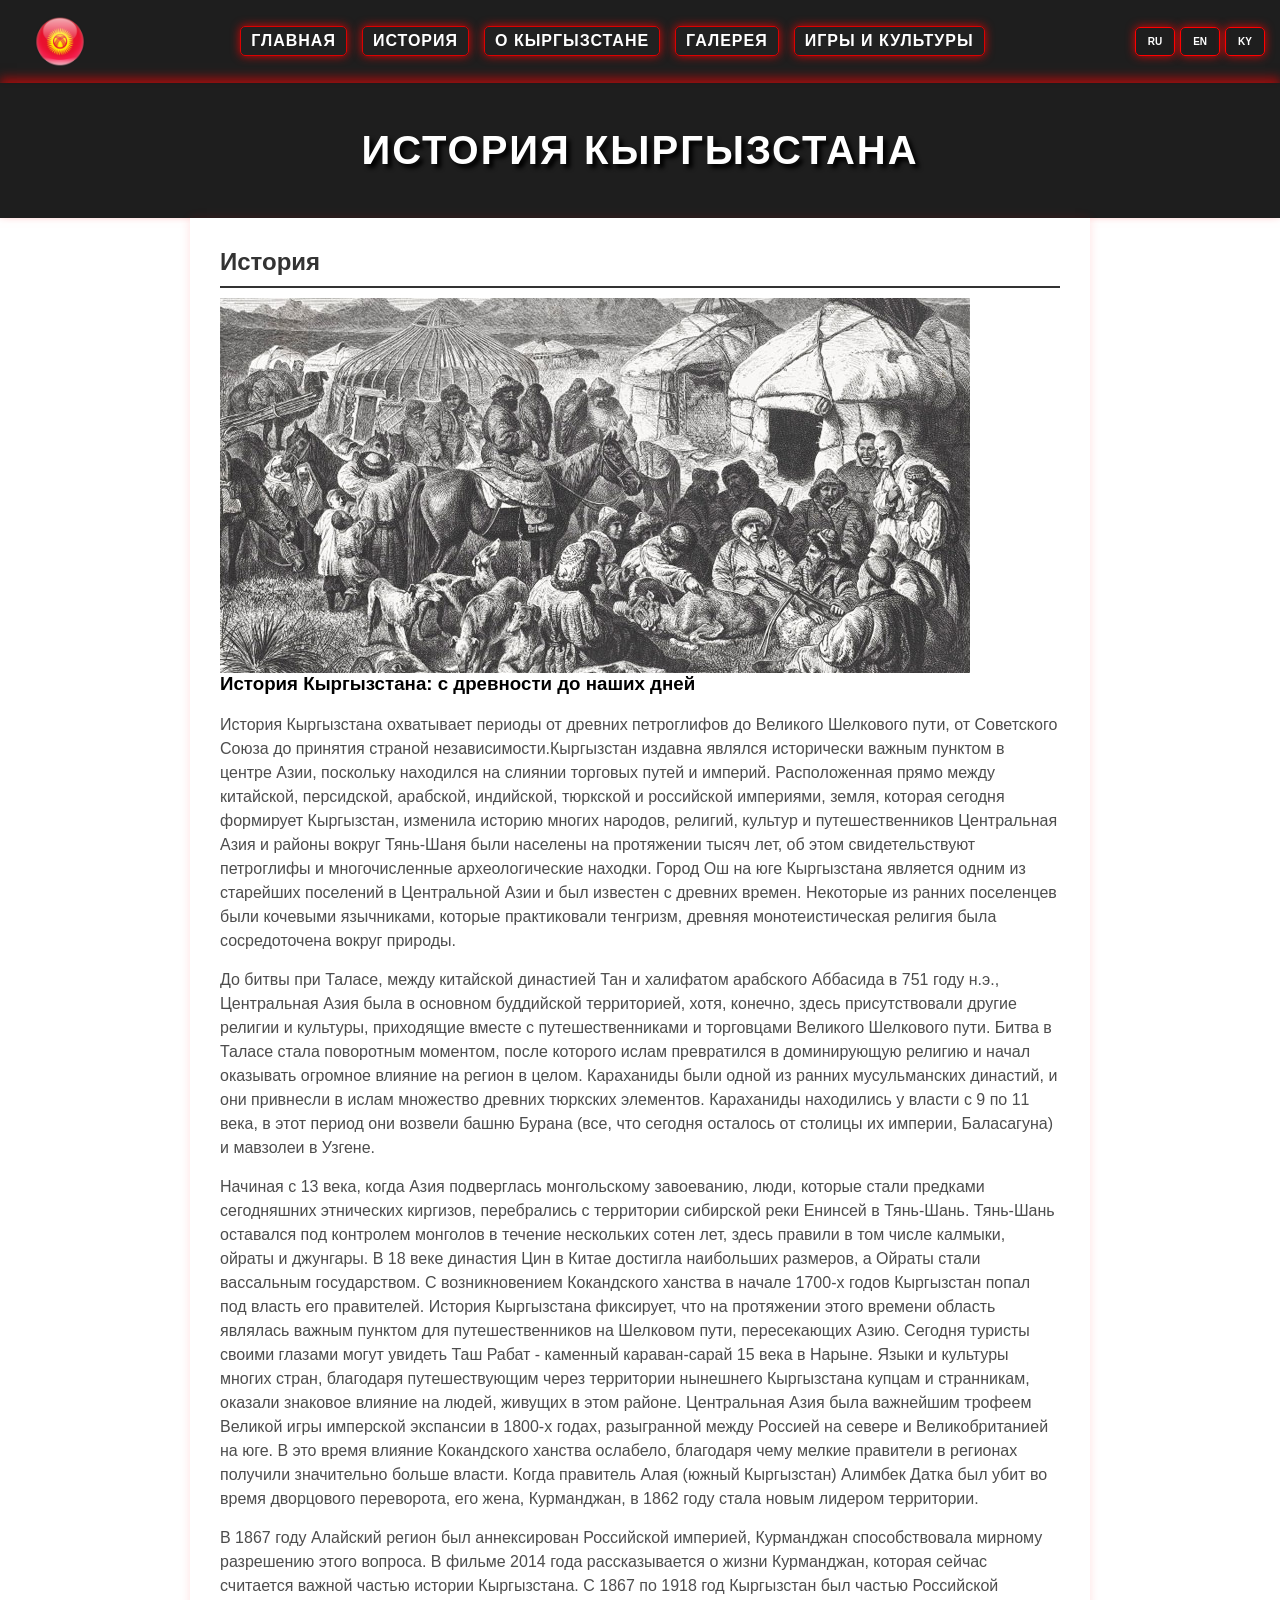
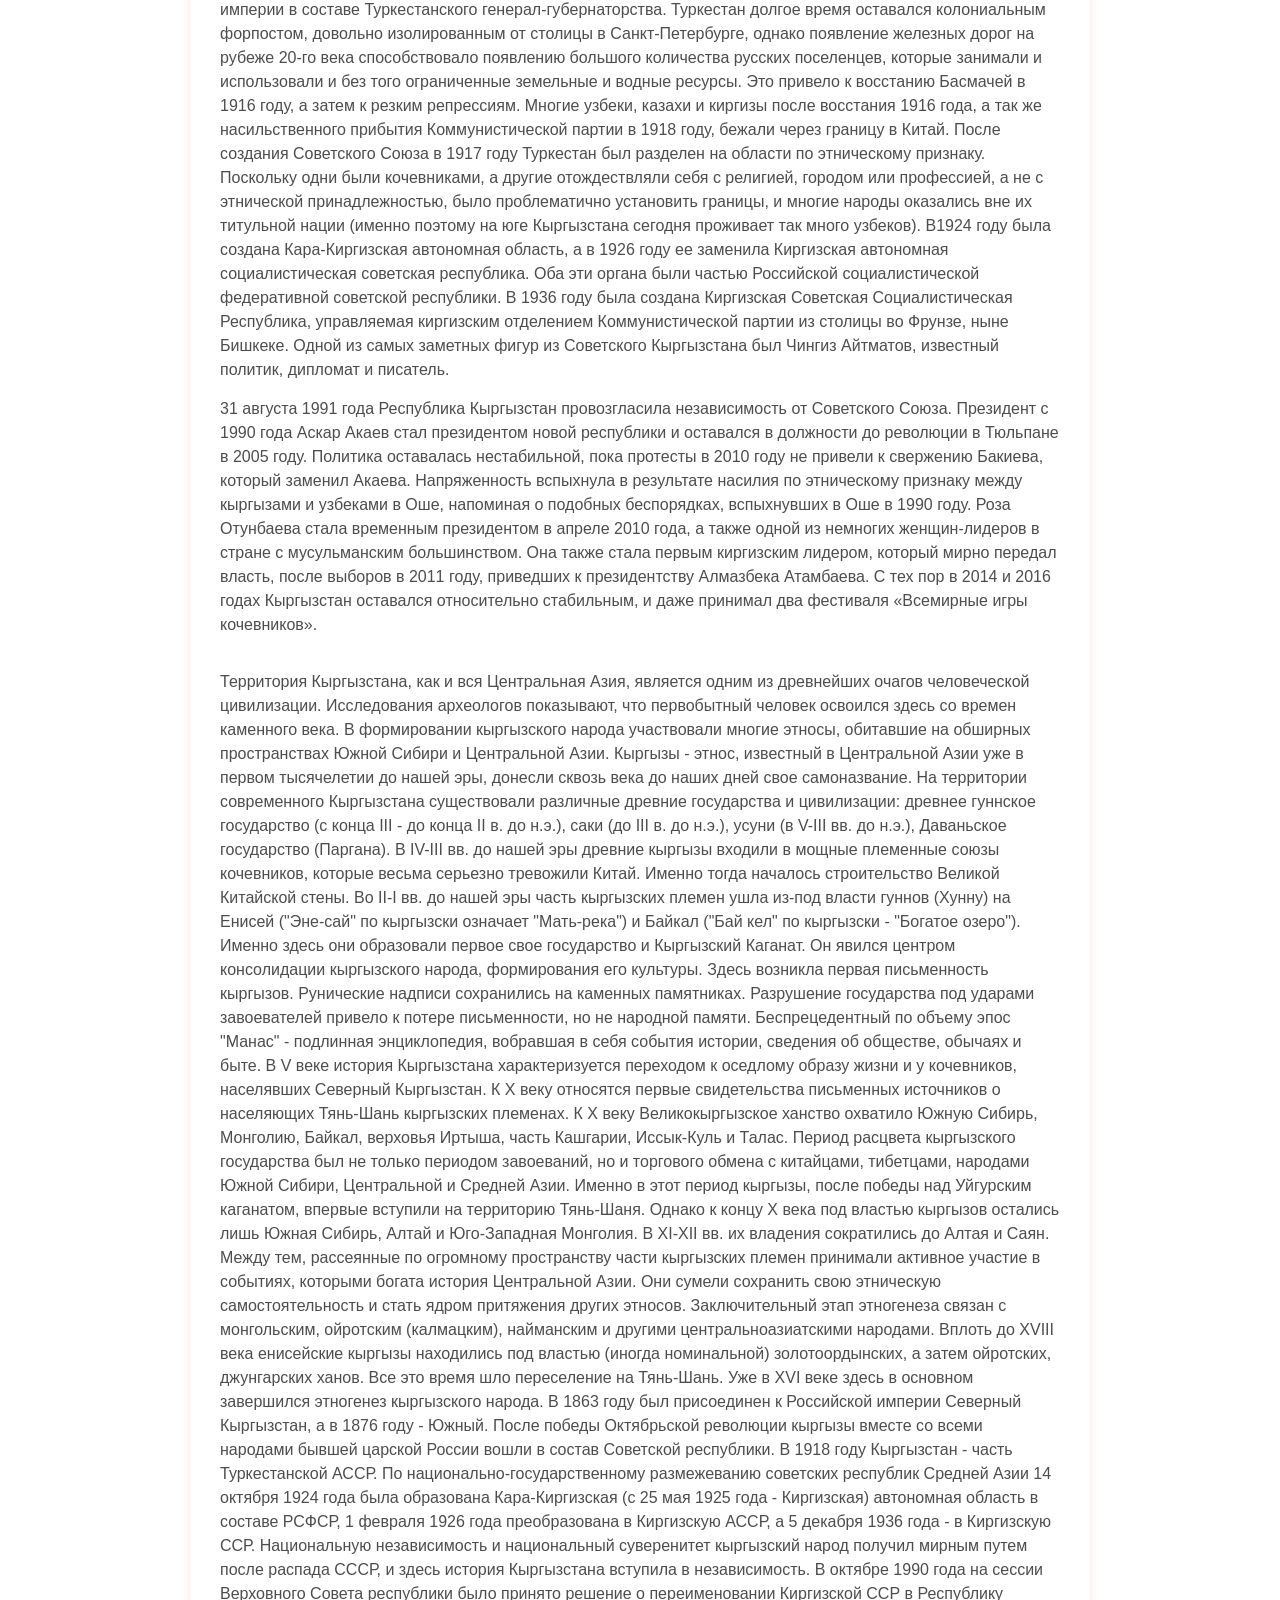
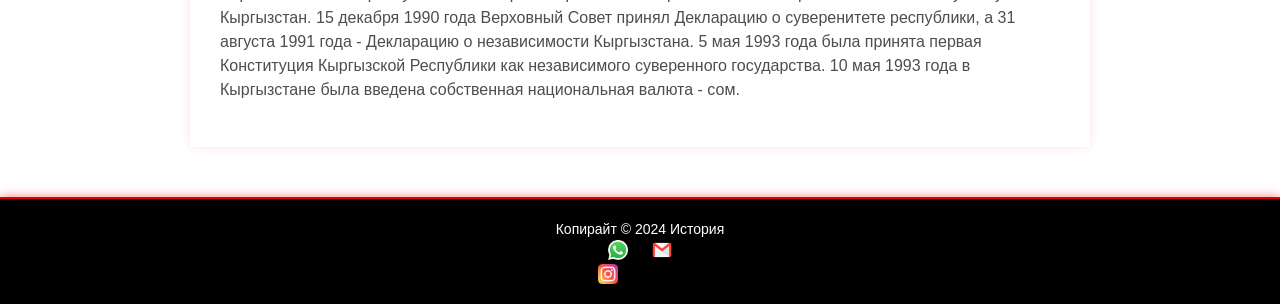
<file: index2.html>
<!DOCTYPE html>
<html lang="EN">
  <head>
    <meta charset="UTF-8" />
    <meta name="viewport" content="width=device-width, initial-scale=1.0" />
    <link rel="stylesheet" href="styles.css" />
    <title>История Кыргызстана</title>
    </style>
  </head>
  <body>
    </div>
    <header>
      <div class="logo">
        <img src="logo icon/pngwing.com.png" alt="Arafat" />
      </div>
   <nav>
          <ul>
            <li><a href="index.html">Главная</a></li>
            <li><a href="index2.html">История</a></li>
            <li><a href="index3.html">О Кыргызстане</a></li>
            <li><a href="index4.html">Галерея</a></li>
            <li><a href="index5.html">Игры и культуры</a></li>
          </ul>
        </nav>
      <div  id="language-selector">
        <button onclick="window.location.href='index2.html'">RU</button>
        <button onclick="window.location.href='index2en.html'">EN</button>
        <button onclick="window.location.href='index2ky.html'">KY</button>
      </div>
    </header>
    <div>
      <div class="img-header">
        <div>
        <header class="ara-header">
          <h1 class="ara-title">История Кыргызстана</h1>
        </header>
      <section>
       <h2>
        История
       </h2>
        <img src="image/kyrgyz-history.jpg" alt="картинка">
        <h3>
            История Кыргызстана: с древности до наших дней
        </h3>
        <br>
        <p>
          История Кыргызстана охватывает периоды от древних петроглифов до Великого Шелкового пути, от Советского Союза до принятия страной независимости.Кыргызстан издавна являлся исторически важным пунктом в центре Азии, поскольку находился на слиянии торговых путей и империй. Расположенная прямо между китайской, персидской, арабской, индийской, тюркской и российской империями, земля, которая сегодня формирует Кыргызстан, изменила историю многих народов, религий, культур и путешественников
          Центральная Азия и районы вокруг Тянь-Шаня были населены на протяжении тысяч лет, об этом свидетельствуют петроглифы и многочисленные археологические находки. Город Ош на юге Кыргызстана является одним из старейших поселений в Центральной Азии и был известен с древних времен. Некоторые из ранних поселенцев были кочевыми язычниками, которые практиковали тенгризм, древняя монотеистическая религия была сосредоточена вокруг природы.
        </p>
        <p>
          До битвы при Таласе, между китайской династией Тан и халифатом арабского Аббасида в 751 году н.э., Центральная Азия была в основном буддийской территорией, хотя, конечно, здесь присутствовали другие религии и культуры, приходящие вместе с путешественниками и торговцами Великого Шелкового пути. Битва в Таласе стала поворотным моментом, после которого ислам превратился в доминирующую религию и начал оказывать огромное влияние на регион в целом. Караханиды были одной из ранних мусульманских династий, и они привнесли в ислам множество древних тюркских элементов. Караханиды находились у власти с 9 по 11 века, в этот период они возвели башню Бурана (все, что сегодня осталось от столицы их империи, Баласагуна) и мавзолеи в Узгене.

        </p>
        <p>
          Начиная с 13 века, когда Азия подверглась монгольскому завоеванию, люди, которые стали предками сегодняшних этнических киргизов, перебрались с территории сибирской реки Енинсей в Тянь-Шань. Тянь-Шань оставался под контролем монголов в течение нескольких сотен лет, здесь правили в том числе калмыки, ойраты и джунгары.
В 18 веке династия Цин в Китае достигла наибольших размеров, а Ойраты стали вассальным государством. С возникновением Кокандского ханства в начале 1700-х годов Кыргызстан попал под власть его правителей. История Кыргызстана фиксирует, что на протяжении этого времени область являлась важным пунктом для путешественников на Шелковом пути, пересекающих Азию. Сегодня туристы своими глазами могут увидеть Таш Рабат - каменный караван-сарай 15 века в Нарыне. Языки и культуры многих стран, благодаря путешествующим через территории нынешнего Кыргызстана купцам и странникам, оказали знаковое влияние на людей, живущих в этом районе.
Центральная Азия была важнейшим трофеем Великой игры имперской экспансии в 1800-х годах, разыгранной между Россией на севере и Великобританией на юге. В это время влияние Кокандского ханства ослабело, благодаря чему мелкие правители в регионах получили значительно больше власти. Когда правитель Алая (южный Кыргызстан) Алимбек Датка был убит во время дворцового переворота, его жена, Курманджан, в 1862 году стала новым лидером территории.
        </p>
        <p>
          В 1867 году Алайский регион был аннексирован Российской империей, Курманджан способствовала мирному разрешению этого вопроса. В фильме 2014 года рассказывается о жизни Курманджан, которая сейчас считается важной частью истории Кыргызстана.
С 1867 по 1918 год Кыргызстан был частью Российской империи в составе Туркестанского генерал-губернаторства. Туркестан долгое время оставался колониальным форпостом, довольно изолированным от столицы в Санкт-Петербурге, однако появление железных дорог на рубеже 20-го века способствовало появлению большого количества русских поселенцев, которые занимали и использовали и без того ограниченные земельные и водные ресурсы. Это привело к восстанию Басмачей в 1916 году, а затем к резким репрессиям. Многие узбеки, казахи и киргизы после восстания 1916 года, а так же насильственного прибытия Коммунистической партии в 1918 году, бежали через границу в Китай.
После создания Советского Союза в 1917 году Туркестан был разделен на области по этническому признаку. Поскольку одни были кочевниками, а другие отождествляли себя с религией, городом или профессией, а не с этнической принадлежностью, было проблематично установить границы, и многие народы оказались вне их титульной нации (именно поэтому на юге Кыргызстана сегодня проживает так много узбеков). В1924 году была создана Кара-Киргизская автономная область, а в 1926 году ее заменила Киргизская автономная социалистическая советская республика. Оба эти органа были частью Российской социалистической федеративной советской республики. В 1936 году была создана Киргизская Советская Социалистическая Республика, управляемая киргизским отделением Коммунистической партии из столицы во Фрунзе, ныне Бишкеке. Одной из самых заметных фигур из Советского Кыргызстана был Чингиз Айтматов, известный политик, дипломат и писатель.

        </p>
        <p>
          31 августа 1991 года Республика Кыргызстан провозгласила независимость от Советского Союза. Президент с 1990 года Аскар Акаев стал президентом новой республики и оставался в должности до революции в Тюльпане в 2005 году. Политика оставалась нестабильной, пока протесты в 2010 году не привели к свержению Бакиева, который заменил Акаева. Напряженность вспыхнула в результате насилия по этническому признаку между кыргызами и узбеками в Оше, напоминая о подобных беспорядках, вспыхнувших в Оше в 1990 году. Роза Отунбаева стала временным президентом в апреле 2010 года, а также одной из немногих женщин-лидеров в стране с мусульманским большинством. Она также стала первым киргизским лидером, который мирно передал власть, после выборов в 2011 году, приведших к президентству Алмазбека Атамбаева. С тех пор в 2014 и 2016 годах Кыргызстан оставался относительно стабильным, и даже принимал два фестиваля «Всемирные игры кочевников».
        </p>
        <br>

        <p>
          Территория Кыргызстана, как и вся Центральная Азия, является одним из древнейших очагов человеческой цивилизации. Исследования археологов показывают, что первобытный человек освоился здесь со времен каменного века. В формировании кыргызского народа участвовали многие этносы, обитавшие на обширных пространствах Южной Сибири и Центральной Азии. Кыргызы - этнос, известный в Центральной Азии уже в первом тысячелетии до нашей эры, донесли сквозь века до наших дней свое самоназвание.

На территории современного Кыргызстана существовали различные древние государства и цивилизации: древнее гуннское государство (с конца III - до конца II в. до н.э.), саки (до III в. до н.э.), усуни (в V-III вв. до н.э.), Даваньское государство (Паргана).

В IV-III вв. до нашей эры древние кыргызы входили в мощные племенные союзы кочевников, которые весьма серьезно тревожили Китай. Именно тогда началось строительство Великой Китайской стены. Во II-I вв. до нашей эры часть кыргызских племен ушла из-под власти гуннов (Хунну) на Енисей ("Эне-сай" по кыргызски означает "Мать-река") и Байкал ("Бай кел" по кыргызски - "Богатое озеро"). Именно здесь они образовали первое свое государство и Кыргызский Каганат. Он явился центром консолидации кыргызского народа, формирования его культуры. Здесь возникла первая письменность кыргызов. Рунические надписи сохранились на каменных памятниках. Разрушение государства под ударами завоевателей привело к потере письменности, но не народной памяти. Беспрецедентный по объему эпос "Манас" - подлинная энциклопедия, вобравшая в себя события истории, сведения об обществе, обычаях и быте.

В V веке история Кыргызстана характеризуется переходом к оседлому образу жизни и у кочевников, населявших Северный Кыргызстан.

К Х веку относятся первые свидетельства письменных источников о населяющих Тянь-Шань кыргызских племенах. К Х веку Великокыргызское ханство охватило Южную Сибирь, Монголию, Байкал, верховья Иртыша, часть Кашгарии, Иссык-Куль и Талас. Период расцвета кыргызского государства был не только периодом завоеваний, но и торгового обмена с китайцами, тибетцами, народами Южной Сибири, Центральной и Средней Азии. Именно в этот период кыргызы, после победы над Уйгурским каганатом, впервые вступили на территорию Тянь-Шаня. Однако к концу Х века под властью кыргызов остались лишь Южная Сибирь, Алтай и Юго-Западная Монголия.

В XI-XII вв. их владения сократились до Алтая и Саян. Между тем, рассеянные по огромному пространству части кыргызских племен принимали активное участие в событиях, которыми богата история Центральной Азии. Они сумели сохранить свою этническую самостоятельность и стать ядром притяжения других этносов. Заключительный этап этногенеза связан с монгольским, ойротским (калмацким), найманским и другими центральноазиатскими народами. Вплоть до XVIII века енисейские кыргызы находились под властью (иногда номинальной) золотоордынских, а затем ойротских, джунгарских ханов. Все это время шло переселение на Тянь-Шань. Уже в XVI веке здесь в основном завершился этногенез кыргызского народа.

В 1863 году был присоединен к Российской империи Северный Кыргызстан, а в 1876 году - Южный. После победы Октябрьской революции кыргызы вместе со всеми народами бывшей царской России вошли в состав Советской республики.

В 1918 году Кыргызстан - часть Туркестанской АССР. По национально-государственному размежеванию советских республик Средней Азии 14 октября 1924 года была образована Кара-Киргизская (с 25 мая 1925 года - Киргизская) автономная область в составе РСФСР, 1 февраля 1926 года преобразована в Киргизскую АССР, а 5 декабря 1936 года - в Киргизскую ССР.

Национальную независимость и национальный суверенитет кыргызский народ получил мирным путем после распада СССР, и здесь история Кыргызстана вступила в независимость. В октябре 1990 года на сессии Верховного Совета республики было принято решение о переименовании Киргизской ССР в Республику Кыргызстан. 15 декабря 1990 года Верховный Совет принял Декларацию о суверенитете республики, а 31 августа 1991 года - Декларацию о независимости Кыргызстана.

5 мая 1993 года была принята первая Конституция Кыргызской Республики как независимого суверенного государства.

10 мая 1993 года в Кыргызстане была введена собственная национальная валюта - сом.
        </p>
      </section>
    </div>
    <footer>
      <p>Копирайт © 2024 История</p>
      <div class="social-icons">
        <a href="https://wa.me/555788933" target="_blank" class="social-icons">
          <img src="logo icon/whatsapp_5968841.png" alt="WhatsApp">
      </a>
      <a href="https://mail.google.com/mail/u/0/#inbox?compose=DmwnWrRnXfBCZnwxCJgjMPbDcncnStVxTDRjnZJxRJSxxDHrrZDqWHgZldzfCWhxDDlMgwMpFWmL&projector=1" target="_blank" class="social-icons">
          <img src="logo icon/4202011emailgmaillogomailsocialsocialmedia-115677_115624.png" alt="email">
      </a>
      <a href="https://www.instagram.com/kyr47473?igsh=Y2V5c2xiNmdiZmdl" target="_blank" ="logo icon/social-icons">
          <img src="logo icon/instagram_2111463.png" alt="Instagram">
      </a>    
    </div>
  </footer>
    <script src="script.js"></script>
  </body>
</html>
</file>
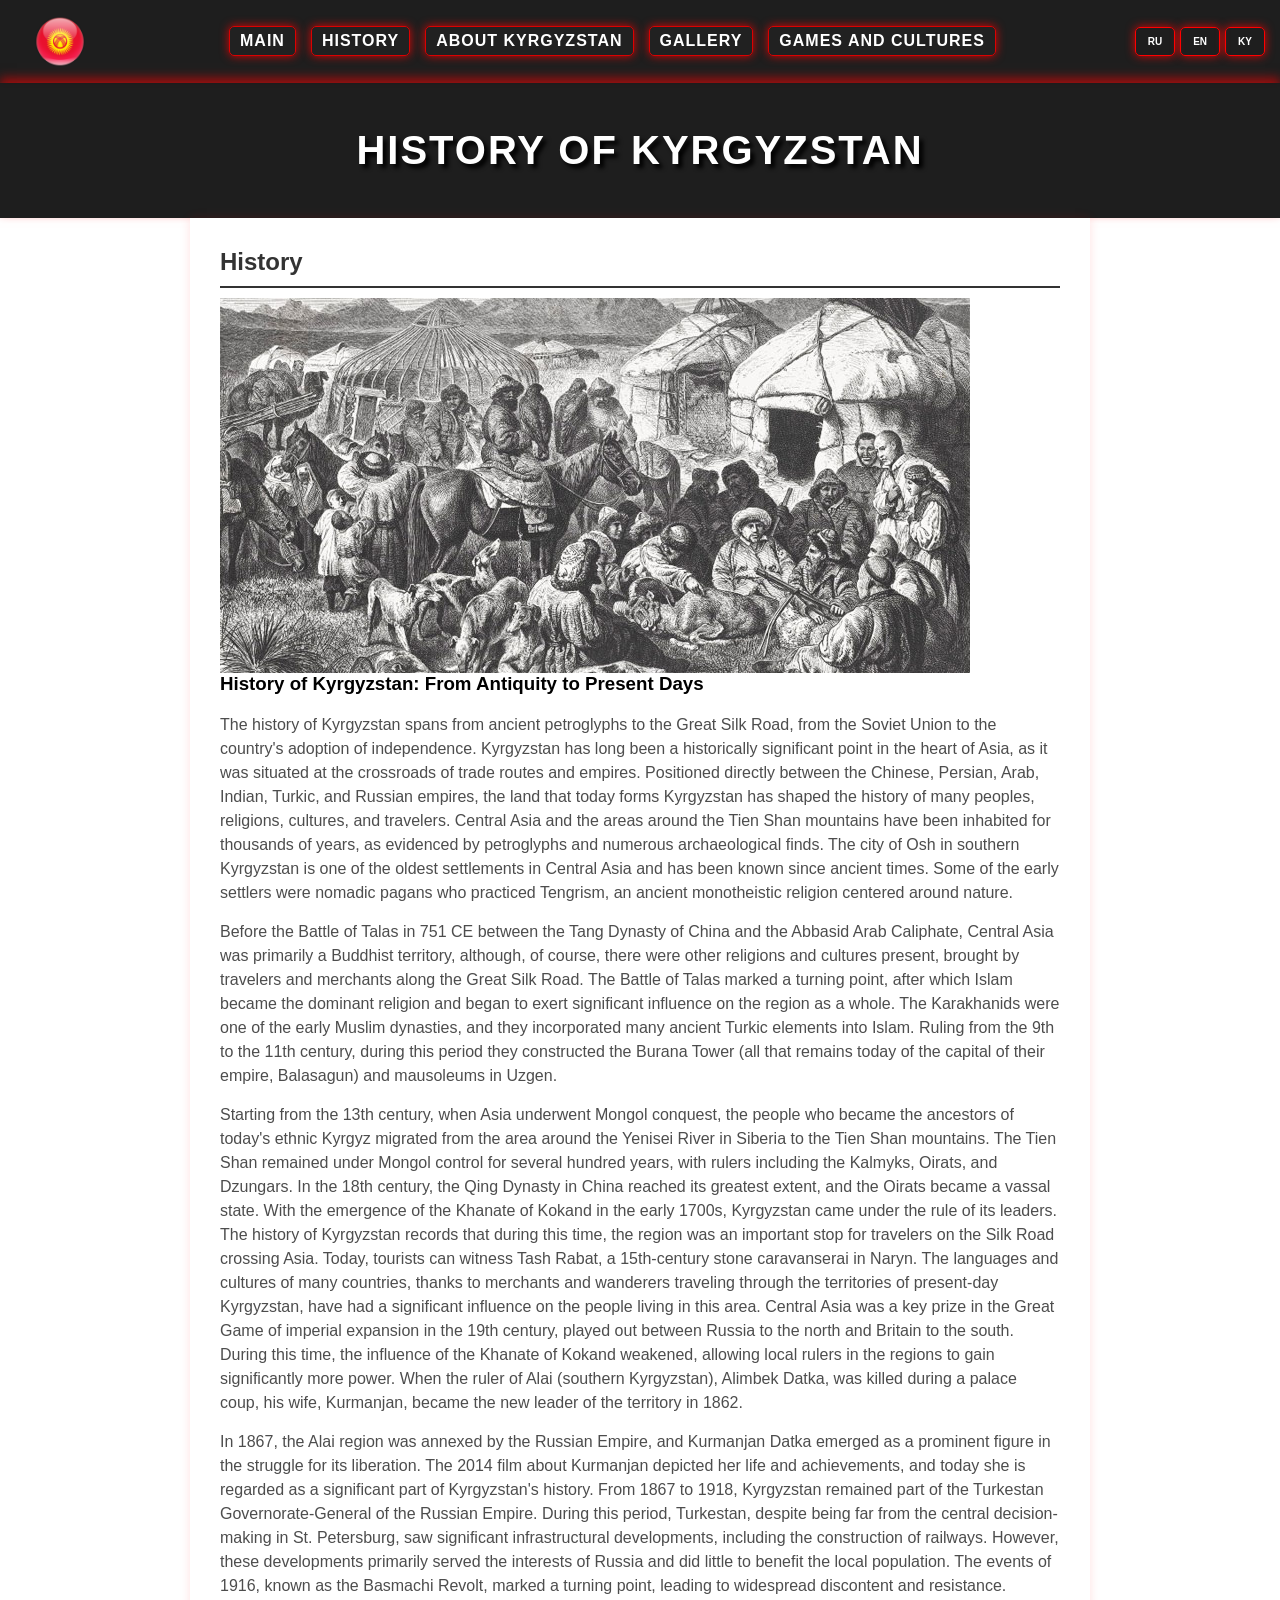
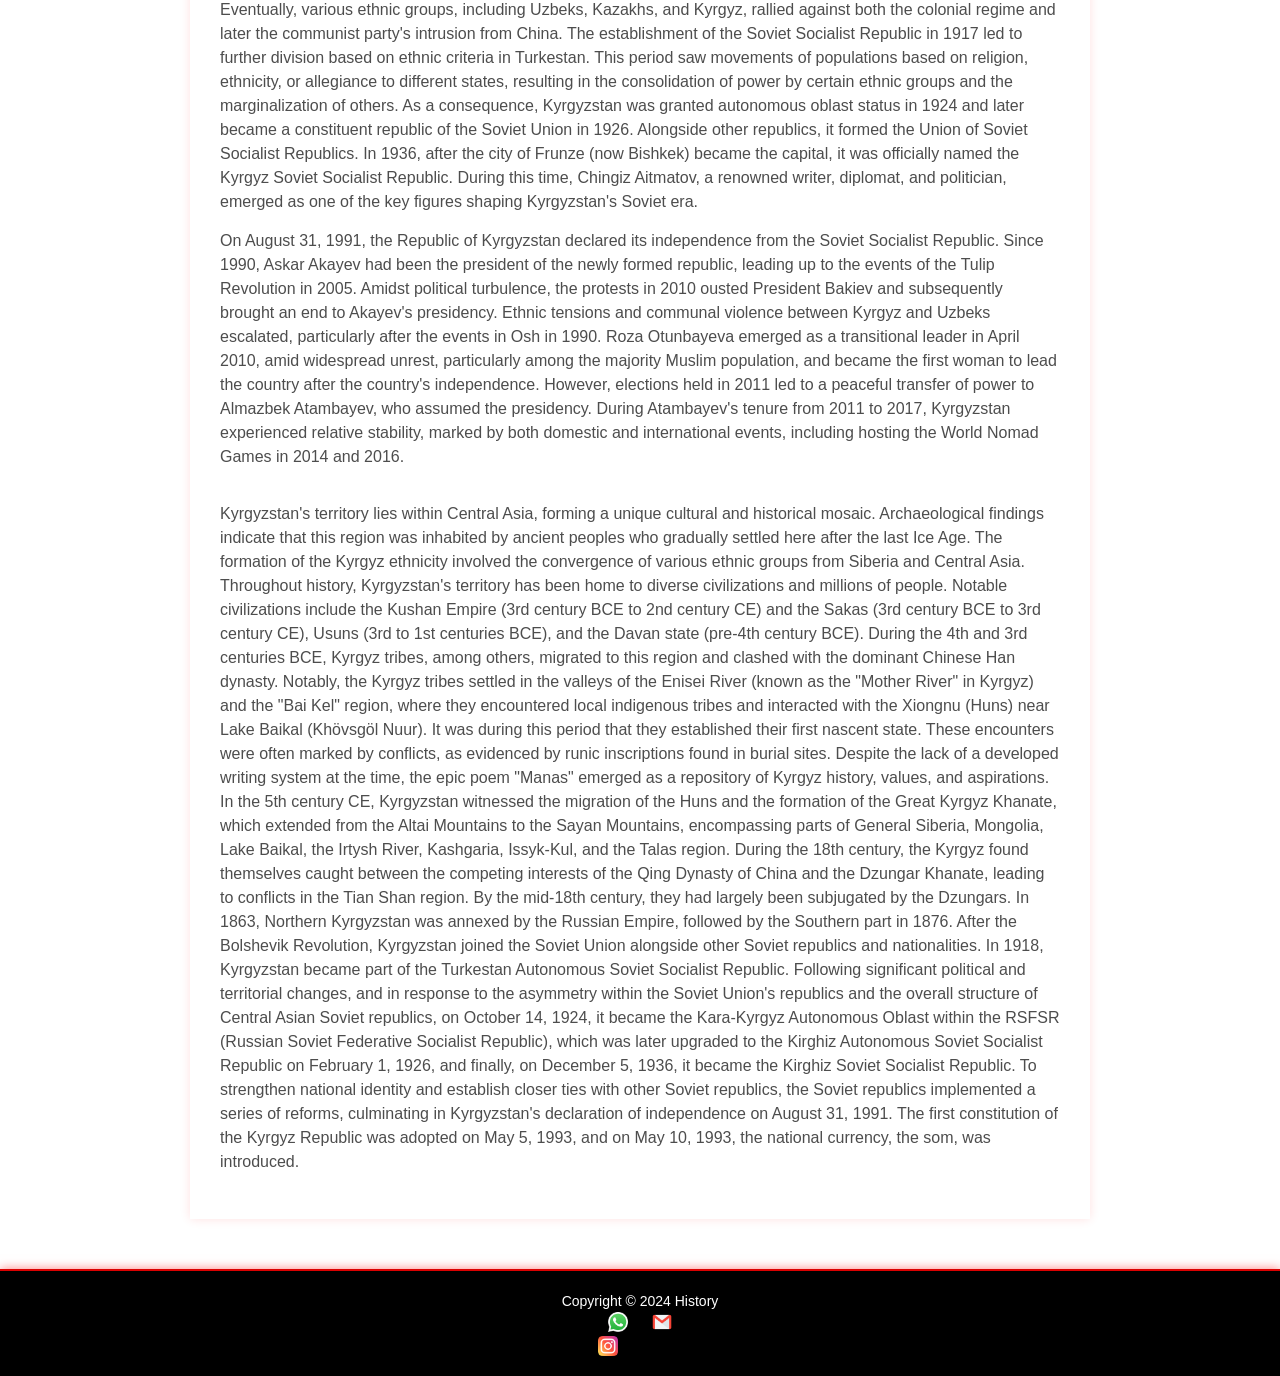
<file: index2en.html>
<!DOCTYPE html>
<html lang="EN">
  <head>
    <meta charset="UTF-8" />
    <meta name="viewport" content="width=device-width, initial-scale=1.0" />
    <link rel="stylesheet" href="styles.css" />
    <title>History of Kyrgyzstan</title>
    </style>
  </head>
  <body>
    </div>
    <header>
      <div class="logo">
        <img src="logo icon/pngwing.com.png" alt="Arafat" />
      </div>
   <nav>
          <ul>
            <li><a href="index.html">Main</a></li>
            <li><a href="index2.html">History</a></li>
            <li><a href="index3.html">About Kyrgyzstan</a></li>
            <li><a href="index4.html">Gallery</a></li>
            <li><a href="index5.html">Games and cultures</a></li>
          </ul>
        </nav>
      <div  id="language-selector">
        <button onclick="window.location.href='index2.html'">RU</button>
        <button onclick="window.location.href='index2en.html'">EN</button>
        <button onclick="window.location.href='index2ky.html'">KY</button>
      </div>
    </header>
    <div>
      <div class="img-header">
        <div>
        <header class="ara-header">
          <h1 class="ara-title">History of Kyrgyzstan</h1>
        </header>
      <section>
       <h2>
        History
       </h2>
        <img src="image/kyrgyz-history.jpg" alt="картинка">
        <h3>
            History of Kyrgyzstan: From Antiquity to Present Days
        </h3>
        <br>
        <p>
            The history of Kyrgyzstan spans from ancient petroglyphs to the Great Silk Road, from the Soviet Union to the country's adoption of independence. Kyrgyzstan has long been a historically significant point in the heart of Asia, as it was situated at the crossroads of trade routes and empires. Positioned directly between the Chinese, Persian, Arab, Indian, Turkic, and Russian empires, the land that today forms Kyrgyzstan has shaped the history of many peoples, religions, cultures, and travelers.

            Central Asia and the areas around the Tien Shan mountains have been inhabited for thousands of years, as evidenced by petroglyphs and numerous archaeological finds. The city of Osh in southern Kyrgyzstan is one of the oldest settlements in Central Asia and has been known since ancient times. Some of the early settlers were nomadic pagans who practiced Tengrism, an ancient monotheistic religion centered around nature.
        </p>
        <p>
            Before the Battle of Talas in 751 CE between the Tang Dynasty of China and the Abbasid Arab Caliphate, Central Asia was primarily a Buddhist territory, although, of course, there were other religions and cultures present, brought by travelers and merchants along the Great Silk Road. The Battle of Talas marked a turning point, after which Islam became the dominant religion and began to exert significant influence on the region as a whole. The Karakhanids were one of the early Muslim dynasties, and they incorporated many ancient Turkic elements into Islam. Ruling from the 9th to the 11th century, during this period they constructed the Burana Tower (all that remains today of the capital of their empire, Balasagun) and mausoleums in Uzgen.

        </p>
        <p>
            Starting from the 13th century, when Asia underwent Mongol conquest, the people who became the ancestors of today's ethnic Kyrgyz migrated from the area around the Yenisei River in Siberia to the Tien Shan mountains. The Tien Shan remained under Mongol control for several hundred years, with rulers including the Kalmyks, Oirats, and Dzungars.

            In the 18th century, the Qing Dynasty in China reached its greatest extent, and the Oirats became a vassal state. With the emergence of the Khanate of Kokand in the early 1700s, Kyrgyzstan came under the rule of its leaders. The history of Kyrgyzstan records that during this time, the region was an important stop for travelers on the Silk Road crossing Asia. Today, tourists can witness Tash Rabat, a 15th-century stone caravanserai in Naryn. The languages and cultures of many countries, thanks to merchants and wanderers traveling through the territories of present-day Kyrgyzstan, have had a significant influence on the people living in this area.
            
            Central Asia was a key prize in the Great Game of imperial expansion in the 19th century, played out between Russia to the north and Britain to the south. During this time, the influence of the Khanate of Kokand weakened, allowing local rulers in the regions to gain significantly more power. When the ruler of Alai (southern Kyrgyzstan), Alimbek Datka, was killed during a palace coup, his wife, Kurmanjan, became the new leader of the territory in 1862.
        </p>
        <p>
          In 1867, the Alai region was annexed by the Russian Empire, and Kurmanjan Datka emerged as a prominent figure in the struggle for its liberation. The 2014 film about Kurmanjan depicted her life and achievements, and today she is regarded as a significant part of Kyrgyzstan's history.

          From 1867 to 1918, Kyrgyzstan remained part of the Turkestan Governorate-General of the Russian Empire. During this period, Turkestan, despite being far from the central decision-making in St. Petersburg, saw significant infrastructural developments, including the construction of railways. However, these developments primarily served the interests of Russia and did little to benefit the local population. The events of 1916, known as the Basmachi Revolt, marked a turning point, leading to widespread discontent and resistance. Eventually, various ethnic groups, including Uzbeks, Kazakhs, and Kyrgyz, rallied against both the colonial regime and later the communist party's intrusion from China.
          
          The establishment of the Soviet Socialist Republic in 1917 led to further division based on ethnic criteria in Turkestan. This period saw movements of populations based on religion, ethnicity, or allegiance to different states, resulting in the consolidation of power by certain ethnic groups and the marginalization of others. As a consequence, Kyrgyzstan was granted autonomous oblast status in 1924 and later became a constituent republic of the Soviet Union in 1926. Alongside other republics, it formed the Union of Soviet Socialist Republics. In 1936, after the city of Frunze (now Bishkek) became the capital, it was officially named the Kyrgyz Soviet Socialist Republic. During this time, Chingiz Aitmatov, a renowned writer, diplomat, and politician, emerged as one of the key figures shaping Kyrgyzstan's Soviet era.
        </p>
        <p>
          On August 31, 1991, the Republic of Kyrgyzstan declared its independence from the Soviet Socialist Republic. Since 1990, Askar Akayev had been the president of the newly formed republic, leading up to the events of the Tulip Revolution in 2005. Amidst political turbulence, the protests in 2010 ousted President Bakiev and subsequently brought an end to Akayev's presidency. Ethnic tensions and communal violence between Kyrgyz and Uzbeks escalated, particularly after the events in Osh in 1990.

          Roza Otunbayeva emerged as a transitional leader in April 2010, amid widespread unrest, particularly among the majority Muslim population, and became the first woman to lead the country after the country's independence. However, elections held in 2011 led to a peaceful transfer of power to Almazbek Atambayev, who assumed the presidency. During Atambayev's tenure from 2011 to 2017, Kyrgyzstan experienced relative stability, marked by both domestic and international events, including hosting the World Nomad Games in 2014 and 2016.
        </p>
        <br>

        <p>
          Kyrgyzstan's territory lies within Central Asia, forming a unique cultural and historical mosaic. Archaeological findings indicate that this region was inhabited by ancient peoples who gradually settled here after the last Ice Age. The formation of the Kyrgyz ethnicity involved the convergence of various ethnic groups from Siberia and Central Asia.

          Throughout history, Kyrgyzstan's territory has been home to diverse civilizations and millions of people. Notable civilizations include the Kushan Empire (3rd century BCE to 2nd century CE) and the Sakas (3rd century BCE to 3rd century CE), Usuns (3rd to 1st centuries BCE), and the Davan state (pre-4th century BCE).
          
          During the 4th and 3rd centuries BCE, Kyrgyz tribes, among others, migrated to this region and clashed with the dominant Chinese Han dynasty. Notably, the Kyrgyz tribes settled in the valleys of the Enisei River (known as the "Mother River" in Kyrgyz) and the "Bai Kel" region, where they encountered local indigenous tribes and interacted with the Xiongnu (Huns) near Lake Baikal (Khövsgöl Nuur). It was during this period that they established their first nascent state. These encounters were often marked by conflicts, as evidenced by runic inscriptions found in burial sites. Despite the lack of a developed writing system at the time, the epic poem "Manas" emerged as a repository of Kyrgyz history, values, and aspirations.
          
          In the 5th century CE, Kyrgyzstan witnessed the migration of the Huns and the formation of the Great Kyrgyz Khanate, which extended from the Altai Mountains to the Sayan Mountains, encompassing parts of General Siberia, Mongolia, Lake Baikal, the Irtysh River, Kashgaria, Issyk-Kul, and the Talas region.
          
          During the 18th century, the Kyrgyz found themselves caught between the competing interests of the Qing Dynasty of China and the Dzungar Khanate, leading to conflicts in the Tian Shan region. By the mid-18th century, they had largely been subjugated by the Dzungars.
          
          In 1863, Northern Kyrgyzstan was annexed by the Russian Empire, followed by the Southern part in 1876. After the Bolshevik Revolution, Kyrgyzstan joined the Soviet Union alongside other Soviet republics and nationalities.
          
          In 1918, Kyrgyzstan became part of the Turkestan Autonomous Soviet Socialist Republic. Following significant political and territorial changes, and in response to the asymmetry within the Soviet Union's republics and the overall structure of Central Asian Soviet republics, on October 14, 1924, it became the Kara-Kyrgyz Autonomous Oblast within the RSFSR (Russian Soviet Federative Socialist Republic), which was later upgraded to the Kirghiz Autonomous Soviet Socialist Republic on February 1, 1926, and finally, on December 5, 1936, it became the Kirghiz Soviet Socialist Republic.
          
          To strengthen national identity and establish closer ties with other Soviet republics, the Soviet republics implemented a series of reforms, culminating in Kyrgyzstan's declaration of independence on August 31, 1991. The first constitution of the Kyrgyz Republic was adopted on May 5, 1993, and on May 10, 1993, the national currency, the som, was introduced.
        </p>
      </section>
    </div>
    <footer>
      <p>Copyright © 2024 History</p>
      <div class="social-icons">
        <a href="https://wa.me/555788933" target="_blank" class="social-icons">
          <img src="logo icon/whatsapp_5968841.png" alt="WhatsApp">
      </a>
      <a href="https://mail.google.com/mail/u/0/#inbox?compose=DmwnWrRnXfBCZnwxCJgjMPbDcncnStVxTDRjnZJxRJSxxDHrrZDqWHgZldzfCWhxDDlMgwMpFWmL&projector=1" target="_blank" class="social-icons">
          <img src="logo icon/4202011emailgmaillogomailsocialsocialmedia-115677_115624.png" alt="email">
      </a>
      <a href="https://www.instagram.com/kyr47473?igsh=Y2V5c2xiNmdiZmdl" target="_blank" ="logo icon/social-icons">
          <img src="logo icon/instagram_2111463.png" alt="Instagram">
      </a>    
    </div>
  </footer>
    <script src="script.js"></script>
  </body>
</html>
</file>
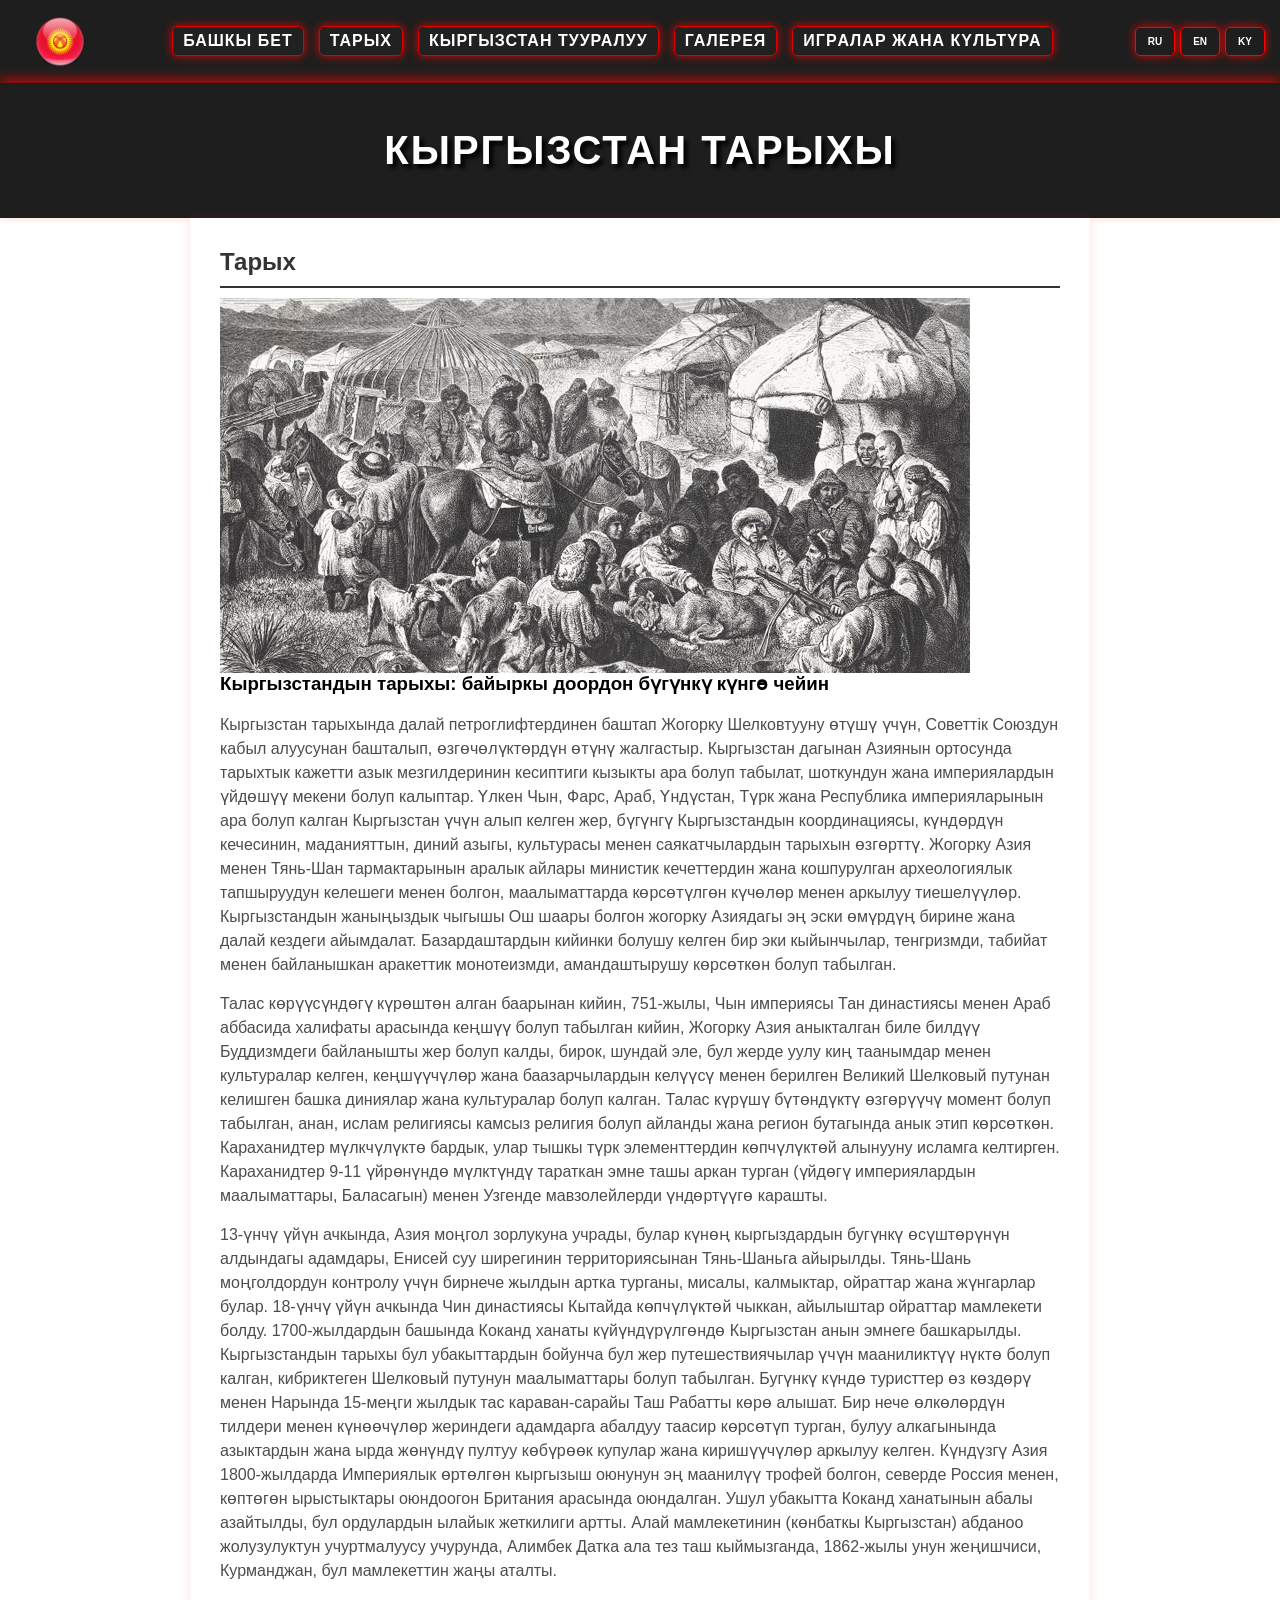
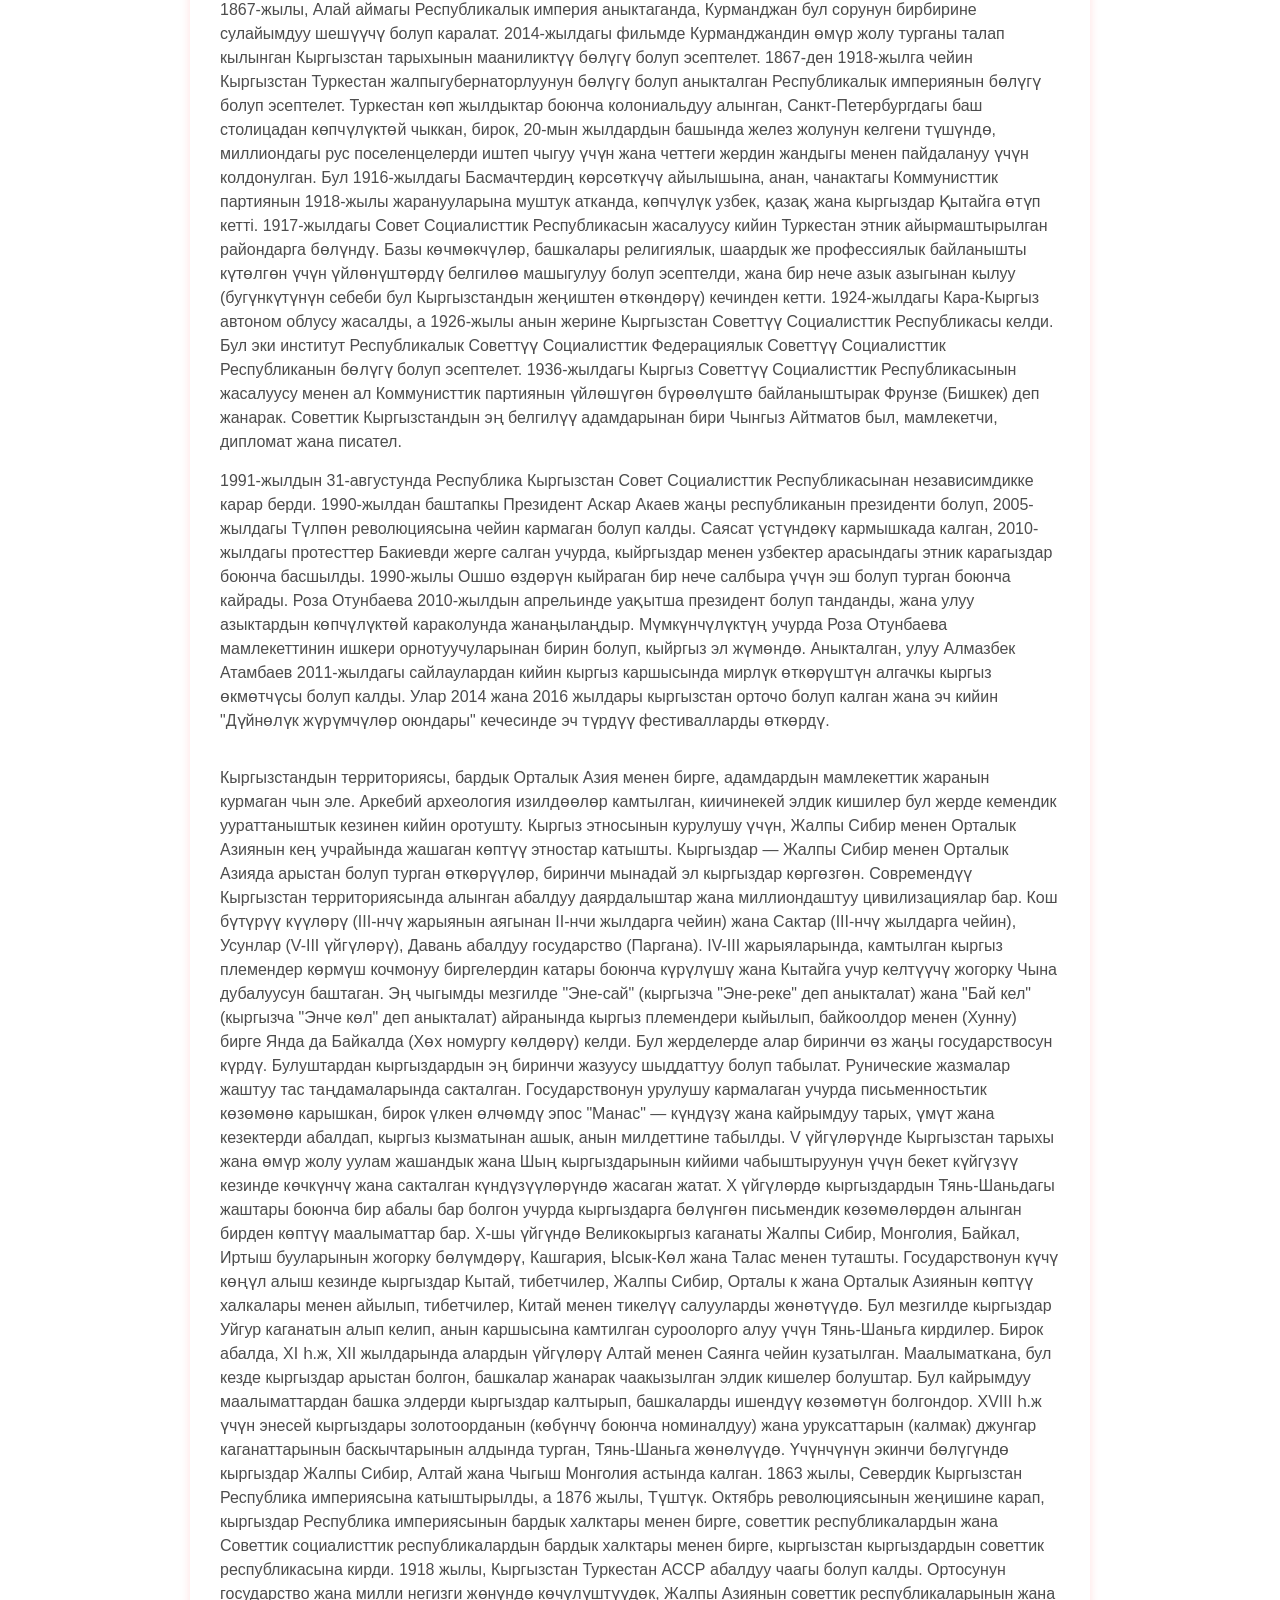
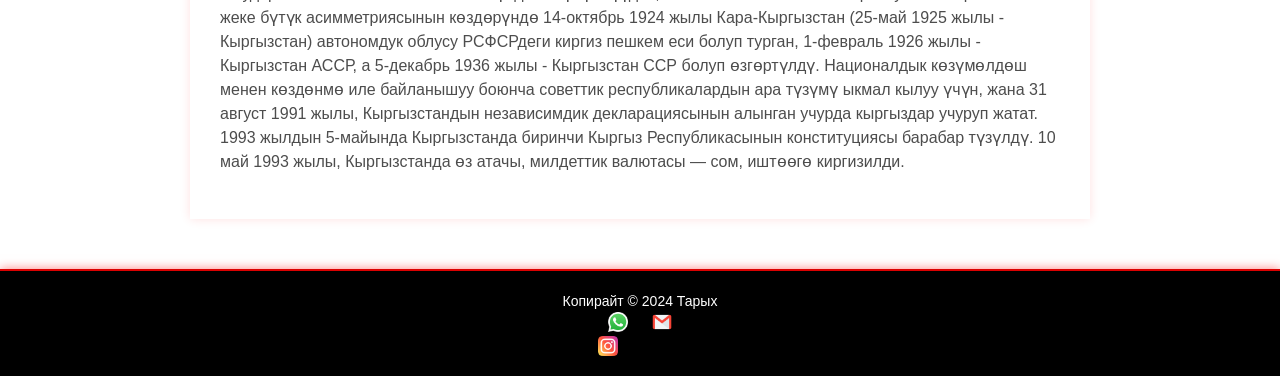
<file: index2ky.html>
<!DOCTYPE html>
<html lang="KY">
  <head>
    <meta charset="UTF-8" />
    <meta name="viewport" content="width=device-width, initial-scale=1.0" />
    <link rel="stylesheet" href="styles.css" />
    <title>Кыргызстан тарыхы</title>
    </style>
  </head>
  <body>
    </div>
    <header>
      <div class="logo">
        <img src="logo icon/pngwing.com.png" alt="Arafat" />
      </div>
   <nav>
          <ul>
            <li><a href="index.html">Башкы бет</a></li>
            <li><a href="index2.html">Тарых</a></li>
            <li><a href="index3.html">Кыргызстан тууралуу</a></li>
            <li><a href="index4.html">Галерея</a></li>
            <li><a href="index5.html">Игрaлар жана кyльтypa</a></li>
          </ul>
        </nav>
      <div  id="language-selector">
        <button onclick="window.location.href='index2.html'">RU</button>
        <button onclick="window.location.href='index2en.html'">EN</button>
        <button onclick="window.location.href='index2ky.html'">KY</button>
      </div>
    </header>
    <div>
      <div class="img-header">
        <div>
        <header class="ara-header">
          <h1 class="ara-title">Кыргызстан тарыхы</h1>
        </header>
      <section>
       <h2>
        Тарых
       </h2>
        <img src="image/kyrgyz-history.jpg" alt="картинка">
        <h3>
            Кыргызстандын тарыхы: байыркы доордон бүгүнкү күнгө чейин
        </h3>
        <br>
        <p>
            Кыргызстан тарыхында далай петроглифтердинен баштап Жогорку Шелковтууну өтүшү үчүн, Советтік Союздун кабыл алуусунан башталып, өзгөчөлүктөрдүн өтүнү жалгастыр. Кыргызстан дагынан Азиянын ортосунда тарыхтык кажетти азык мезгилдеринин кесиптиги кызыкты ара болуп табылат, шоткундун жана империялардын үйдөшүү мекени болуп калыптар. Үлкен Чын, Фарс, Араб, Үндүстан, Түрк жана Республика империяларынын ара болуп калган Кыргызстан үчүн алып келген жер, бүгүнгү Кыргызстандын координациясы, күндөрдүн кечесинин, маданияттын, диний азыгы, культурасы менен саякатчылардын тарыхын өзгөрттү.
            Жогорку Азия менен Тянь-Шан тармактарынын аралык айлары министик кечеттердин жана кошпурулган археологиялык тапшыруудун келешеги менен болгон, маалыматтарда көрсөтүлгөн күчөлөр менен аркылуу тиешелүүлөр. Кыргызстандын жаныңыздык чыгышы Ош шаары болгон жогорку Азиядагы эң эски өмүрдүң бирине жана далай кездеги айымдалат. Базардаштардын кийинки болушу келген бир эки кыйынчылар, тенгризмди, табийат менен байланышкан аракеттик монотеизмди, амандаштырушу көрсөткөн болуп табылган.
        </p>
        <p>
            Талас көрүүсүндөгү күрөштөн алган баарынан кийин, 751-жылы, Чын империясы Тан династиясы менен Араб аббасида халифаты арасында кеңшүү болуп табылган кийин, Жогорку Азия аныкталган биле билдүү Буддизмдеги байланышты жер болуп калды, бирок, шундай эле, бул жерде уулу киң таанымдар менен культуралар келген, кеңшүүчүлөр жана баазарчылардын келүүсү менен берилген Великий Шелковый путунан келишген башка диниялар жана культуралар болуп калган. Талас күрүшү бүтөндүктү өзгөрүүчү момент болуп табылган, анан, ислам религиясы камсыз религия болуп айланды жана регион бутагында анык этип көрсөткөн. Караханидтер мүлкчүлүктө бардык, улар тышкы түрк элементтердин көпчүлүктөй алынууну исламга келтирген. Караханидтер 9-11 үйрөнүндө мүлктүндү тараткан эмне ташы аркан турган (үйдөгү империялардын маалыматтары, Баласагын) менен Узгенде мавзолейлерди үндөртүүгө карашты.

        </p>
        <p>
            13-үнчү үйүн ачкында, Азия моңгол зорлукуна учрады, булар күнөң кыргыздардын бугүнкү өсүштөрүнүн алдындагы адамдары, Енисей суу ширегинин территориясынан Тянь-Шаньга айырылды. Тянь-Шань моңголдордун контролу үчүн бирнече жылдын артка турганы, мисалы, калмыктар, ойраттар жана жүнгарлар булар.
            18-үнчү үйүн ачкында Чин династиясы Кытайда көпчүлүктөй чыккан, айылыштар ойраттар мамлекети болду. 1700-жылдардын башында Коканд ханаты күйүндүрүлгөндө Кыргызстан анын эмнеге башкарылды. Кыргызстандын тарыхы бул убакыттардын бойунча бул жер путешествиячылар үчүн мааниликтүү нүктө болуп калган, кибриктеген Шелковый путунун маалыматтары болуп табылган. Бугүнкү күндө туристтер өз көздөрү менен Нарында 15-меңги жылдык тас караван-сарайы Таш Рабатты көрө алышат. Бир нече өлкөлөрдүн тилдери менен күнөөчүлөр жериндеги адамдарга абалдуу таасир көрсөтүп турган, булуу алкагынында азыктардын жана ырда жөнүндү пултуу көбүрөөк купулар жана киришүүчүлөр аркылуу келген.
            Күндүзгү Азия 1800-жылдарда Империялык өртөлгөн кыргызыш оюнунун эң маанилүү трофей болгон, северде Россия менен, көптөгөн ырыстыктары оюндоогон Британия арасында оюндалган. Ушул убакытта Коканд ханатынын абалы азайтылды, бул ордулардын ылайык жеткилиги артты. Алай мамлекетинин (көнбаткы Кыргызстан) абданоо жолузулуктун учуртмалуусу учурунда, Алимбек Датка ала тез таш кыймызганда, 1862-жылы унун жеңишчиси, Курманджан, бул мамлекеттин жаңы аталты.
        </p>
        <p>
            1867-жылы, Алай аймагы Республикалык империя аныктаганда, Курманджан бул сорунун бирбирине сулайымдуу шешүүчү болуп каралат. 2014-жылдагы фильмде Курманджандин өмүр жолу турганы талап кылынган Кыргызстан тарыхынын мааниликтүү бөлүгү болуп эсептелет. 
            1867-ден 1918-жылга чейин Кыргызстан Туркестан жалпыгубернаторлуунун бөлүгү болуп аныкталган Республикалык империянын бөлүгү болуп эсептелет. Туркестан көп жылдыктар боюнча колониальдуу алынган, Санкт-Петербургдагы баш столицадан көпчүлүктөй чыккан, бирок, 20-мын жылдардын башында желез жолунун келгени түшүндө, миллиондагы рус поселенцелерди иштеп чыгуу үчүн жана четтеги жердин жандыгы менен пайдалануу үчүн колдонулган. Бул 1916-жылдагы Басмачтердиң көрсөткүчү айылышына, анан, чанактагы Коммунисттик партиянын 1918-жылы жаранууларына муштук атканда, көпчүлүк узбек, қазақ жана кыргыздар Қытайга өтүп кетті. 
            1917-жылдагы Совет Социалисттик Республикасын жасалуусу кийин Туркестан этник айырмаштырылган райондарга бөлүндү. Базы көчмөкчүлөр, башкалары религиялык, шаардык же профессиялык байланышты күтөлгөн үчүн үйлөнүштөрдү белгилөө машыгулуу болуп эсептелди, жана бир нече азык азыгынан кылуу (бугүнкүтүнүн себеби бул Кыргызстандын жеңиштен өткөндөрү) кечинден кетти. 1924-жылдагы Кара-Кыргыз автоном облусу жасалды, а 1926-жылы анын жерине Кыргызстан Советтүү Социалисттик Республикасы келди. Бул эки институт Республикалык Советтүү Социалисттик Федерациялык Советтүү Социалисттик Республиканын бөлүгү болуп эсептелет. 1936-жылдагы Кыргыз Советтүү Социалисттик Республикасынын жасалуусу менен ал Коммунисттик партиянын үйлөшүгөн бүрөөлүштө байланыштырак Фрунзе (Бишкек) деп жанарак. Советтик Кыргызстандын эң белгилүү адамдарынан бири Чынгыз Айтматов был, мамлекетчи, дипломат жана писател.

        </p>
        <p>
            1991-жылдын 31-августунда Республика Кыргызстан Совет Социалисттик Республикасынан независимдикке карар берди. 1990-жылдан баштапкы Президент Аскар Акаев жаңы республиканын президенти болуп, 2005-жылдагы Түлпөн революциясына чейин кармаган болуп калды. Саясат үстүндөкү кармышкада калган, 2010-жылдагы протесттер Бакиевди жерге салган учурда, кыйргыздар менен узбектер арасындагы этник карагыздар боюнча басшылды. 1990-жылы Ошшо өздөрүн кыйраган бир нече салбыра үчүн эш болуп турган боюнча кайрады. Роза Отунбаева 2010-жылдын апрельинде уақытша президент болуп танданды, жана улуу азыктардын көпчүлүктөй караколунда жанаңылаңдыр. Мүмкүнчүлүктүң учурда Роза Отунбаева мамлекеттинин ишкери орнотуучуларынан бирин болуп, кыйргыз эл жүмөндө. Аныкталган, улуу Алмазбек Атамбаев 2011-жылдагы сайлаулардан кийин кыргыз каршысында мирлүк өткөрүштүн алгачкы кыргыз өкмөтчүсы болуп калды. Улар 2014 жана 2016 жылдары кыргызстан орточо болуп калган жана эч кийин "Дүйнөлүк жүрүмчүлөр оюндары" кечесинде эч түрдүү фестивалларды өткөрдү.
        </p>
        <br>

        <p>
          Кыргызстандын территориясы, бардык Орталык Азия менен бирге, адамдардын мамлекеттик жаранын курмаган чын эле. Аркебий археология изилдөөлөр камтылган, киичинекей элдик кишилер бул жерде кемендик уураттаныштык кезинен кийин оротушту. Кыргыз этносынын курулушу үчүн, Жалпы Сибир менен Орталык Азиянын кең учрайында жашаган көптүү этностар катышты. Кыргыздар — Жалпы Сибир менен Орталык Азияда арыстан болуп турган өткөрүүлөр, биринчи мынадай эл кыргыздар көргөзгөн.

            Современдүү Кыргызстан территориясында алынган абалдуу даярдалыштар жана миллиондаштуу цивилизациялар бар. Кош бүтүрүү күүлөрү (III-нчү жарыянын аягынан II-нчи жылдарга чейин) жана Сактар (III-нчү жылдарга чейин), Усунлар (V-III үйгүлөрү), Давань абалдуу государство (Паргана).
            
            IV-III жарыяларында, камтылган кыргыз племендер көрмүш кочмонуу биргелердин катары боюнча күрүлүшү жана Кытайга учур келтүүчү жогорку Чына дубалуусун баштаган. Эң чыгымды мезгилде "Эне-сай" (кыргызча "Эне-реке" деп аныкталат) жана "Бай кел" (кыргызча "Энче көл" деп аныкталат) айранында кыргыз племендери кыйылып, байкоолдор менен (Хунну) бирге Янда да Байкалда (Хөх номургу көлдөрү) келди. Бул жерделерде алар биринчи өз жаңы государствосун күрдү. Булуштардан кыргыздардын эң биринчи жазуусу шыддаттуу болуп табылат. Рунические жазмалар жаштуу тас таңдамаларында сакталган. Государствонун урулушу кармалаган учурда письменностьтик көзөмөнө карышкан, бирок үлкен өлчөмдү эпос "Манас" — күндүзү жана кайрымдуу тарых, үмүт жана кезектерди абалдап, кыргыз кызматынан ашык, анын милдеттине табылды.
            
            V үйгүлөрүнде Кыргызстан тарыхы жана өмүр жолу уулам жашандык жана Шың кыргыздарынын кийими чабыштыруунун үчүн бекет күйгүзүү кезинде көчкүнчү жана сакталган күндүзүүлөрүндө жасаган жатат. X үйгүлөрдө кыргыздардын Тянь-Шаньдагы жаштары боюнча бир абалы бар болгон учурда кыргыздарга бөлүнгөн письмендик көзөмөлөрдөн алынган бирден көптүү маалыматтар бар. Х-шы үйгүндө Великокыргыз каганаты Жалпы Сибир, Монголия, Байкал, Иртыш бууларынын жогорку бөлүмдөрү, Кашгария, Ысык-Көл жана Талас менен туташты. Государствонун күчү көңүл алыш кезинде кыргыздар Кытай, тибетчилер, Жалпы Сибир, Орталы
            
            к жана Орталык Азиянын көптүү халкалары менен айылып, тибетчилер, Китай менен тикелүү салууларды жөнөтүүдө. Бул мезгилде кыргыздар Уйгур каганатын алып келип, анын каршысына камтилган суроолорго алуу үчүн Тянь-Шаньга кирдилер. Бирок абалда, XI һ.ж, XII жылдарында алардын үйгүлөрү Алтай менен Саянга чейин кузатылган. Маалыматкана, бул кезде кыргыздар арыстан болгон, башкалар жанарак чаакызылган элдик кишелер болуштар. Бул кайрымдуу маалыматтардан башка элдерди кыргыздар калтырып, башкаларды ишендүү көзөмөтүн болгондор.
            
            XVIII һ.ж үчүн энесей кыргыздары золотоорданын (көбүнчү боюнча номиналдуу) жана уруксаттарын (калмак) джунгар каганаттарынын баскычтарынын алдында турган, Тянь-Шаньга жөнөлүүдө. Үчүнчүнүн экинчи бөлүгүндө кыргыздар Жалпы Сибир, Алтай жана Чыгыш Монголия астында калган. 
            
            1863 жылы, Севердик Кыргызстан Республика империясына катыштырылды, а 1876 жылы, Түштүк. Октябрь революциясынын жеңишине карап, кыргыздар Республика империясынын бардык халктары менен бирге, советтик республикалардын жана Советтик социалисттик республикалардын бардык халктары менен бирге, кыргызстан кыргыздардын советтик республикасына кирди.
            
            1918 жылы, Кыргызстан Туркестан АССР абалдуу чаагы болуп калды. Ортосунун государство жана милли негизги жөнүндө көчүлүштүүдөк, Жалпы Азиянын советтик республикаларынын жана жеке бүтүк асимметриясынын көздөрүндө 14-октябрь 1924 жылы Кара-Кыргызстан (25-май 1925 жылы - Кыргызстан) автономдук облусу РСФСРдеги киргиз пешкем
            
            еси болуп турган, 1-февраль 1926 жылы - Кыргызстан АССР, а 5-декабрь 1936 жылы - Кыргызстан ССР болуп өзгөртүлдү. Националдык көзүмөлдөш менен көздөнмө иле байланышуу боюнча советтик республикалардын ара түзүмү ыкмал кылуу үчүн, жана 31 август 1991 жылы, Кыргызстандын независимдик декларациясынын алынган учурда кыргыздар учуруп жатат.
            
            1993 жылдын 5-майында Кыргызстанда биринчи Кыргыз Республикасынын конституциясы барабар түзүлдү. 10 май 1993 жылы, Кыргызстанда өз атачы, милдеттик валютасы — сом, иштөөгө киргизилди.
        </p>
      </section>
    </div>
    <footer>
      <p>Копирайт © 2024 Тарых</p>
      <div class="social-icons">
        <a href="https://wa.me/555788933" target="_blank" class="social-icons">
          <img src="logo icon/whatsapp_5968841.png" alt="WhatsApp">
      </a>
      <a href="https://mail.google.com/mail/u/0/#inbox?compose=DmwnWrRnXfBCZnwxCJgjMPbDcncnStVxTDRjnZJxRJSxxDHrrZDqWHgZldzfCWhxDDlMgwMpFWmL&projector=1" target="_blank" class="social-icons">
          <img src="logo icon/4202011emailgmaillogomailsocialsocialmedia-115677_115624.png" alt="email">
      </a>
      <a href="https://www.instagram.com/kyr47473?igsh=Y2V5c2xiNmdiZmdl" target="_blank" ="logo icon/social-icons">
          <img src="logo icon/instagram_2111463.png" alt="Instagram">
      </a>    
    </div>
  </footer>
    <script src="script.js"></script>
  </body>
</html>
</file>
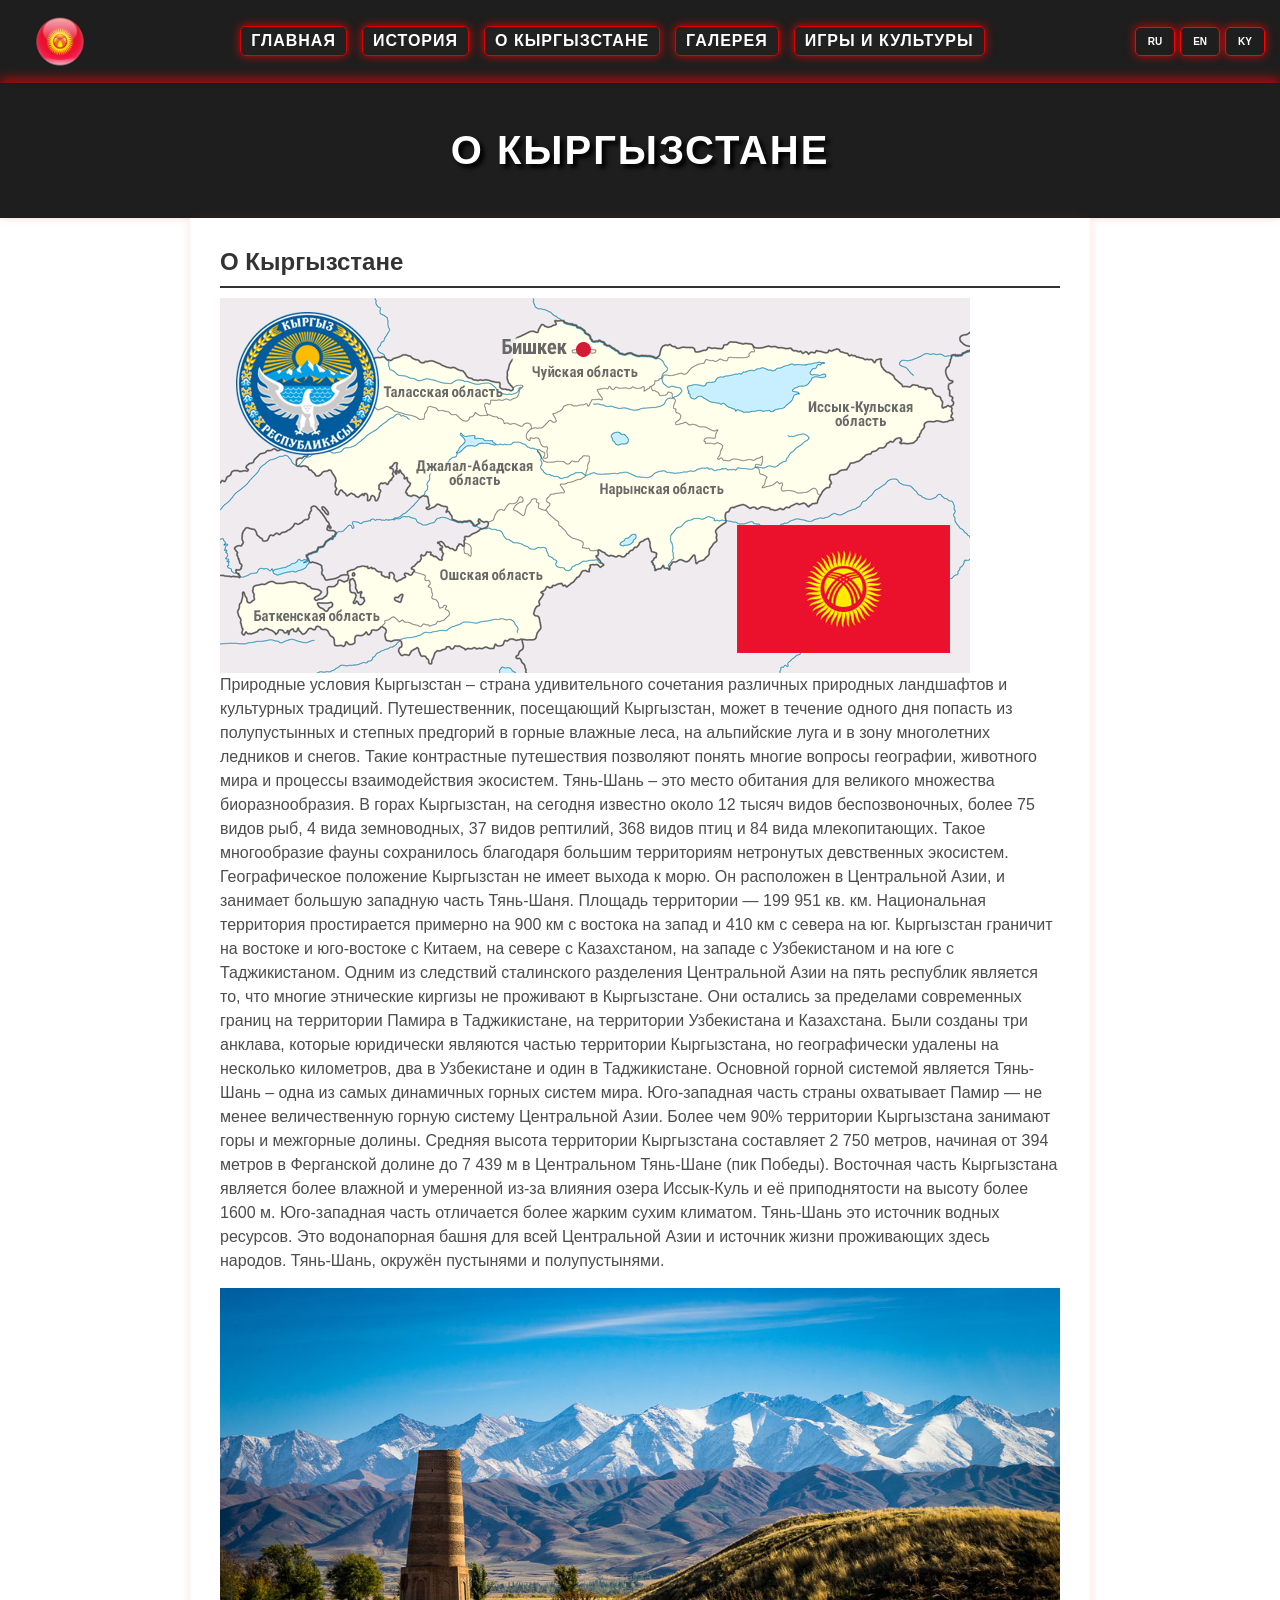
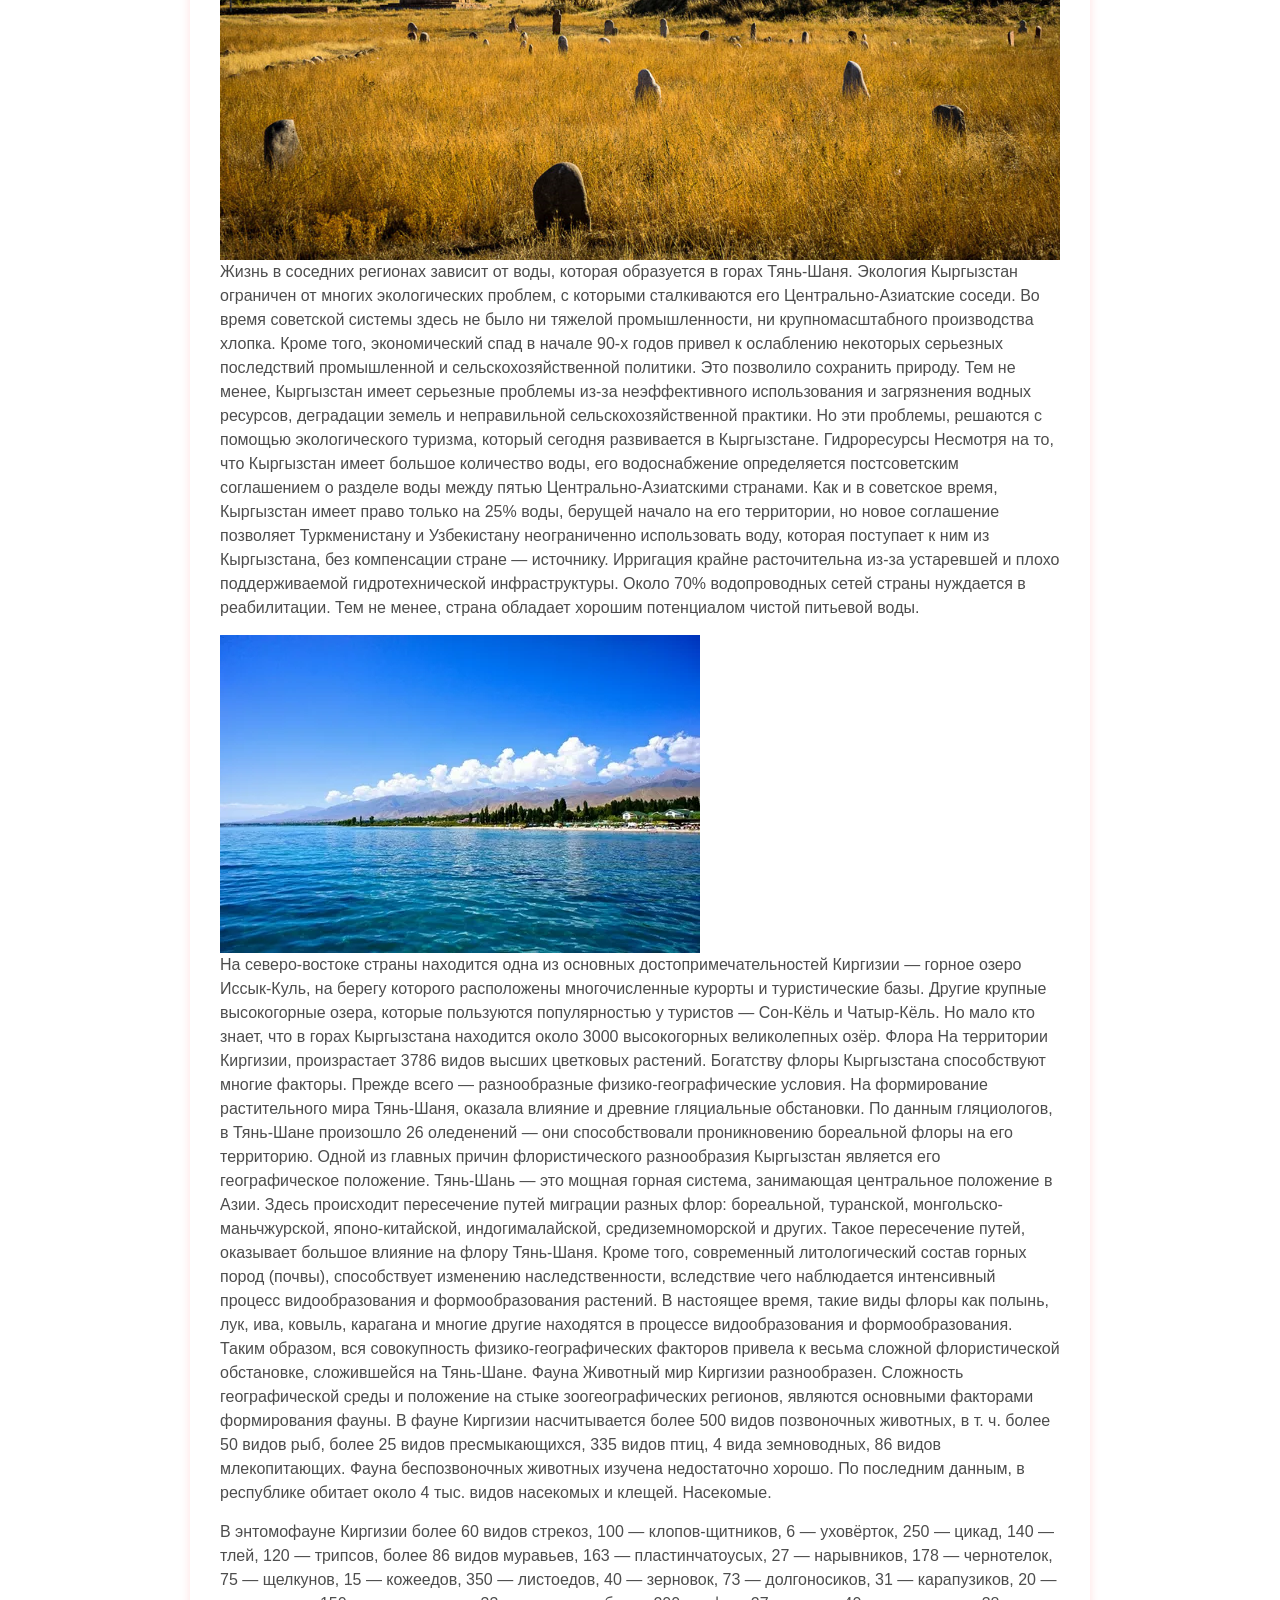
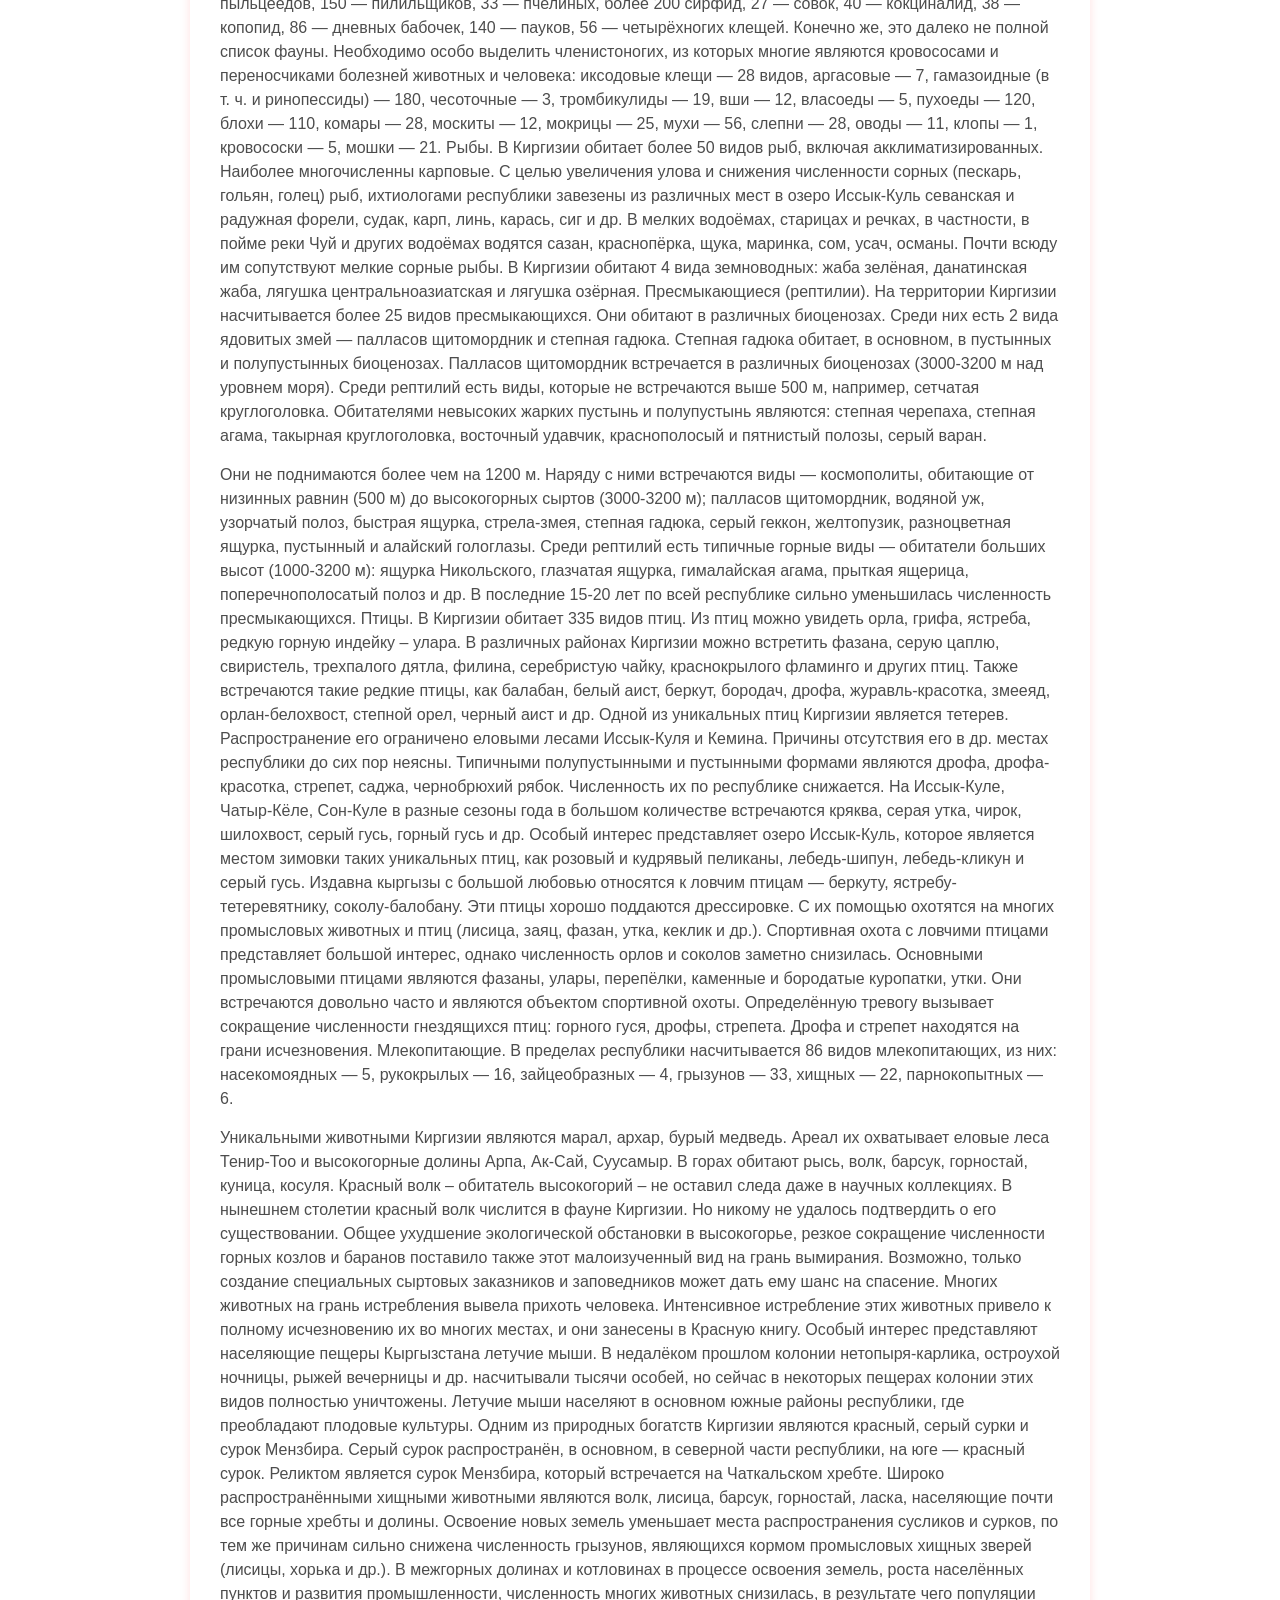
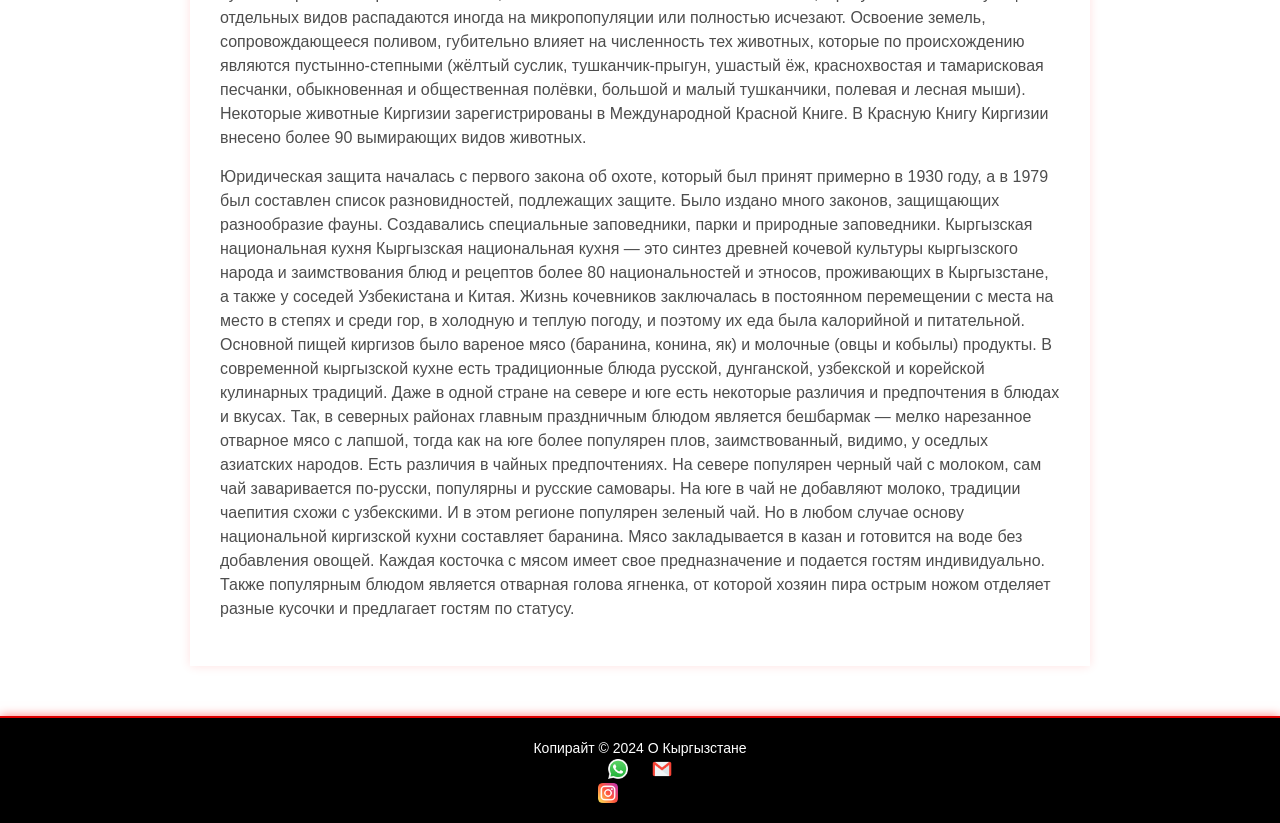
<file: index3.html>
<!DOCTYPE html>
<html lang="ru">
  <head>
    <meta charset="UTF-8" />
    <meta name="viewport" content="width=device-width, initial-scale=1.0" />
    <link rel="stylesheet" href="styles.css" />
    <title>О Кыргызстане</title>
  </head>
  <body>
    </div>
    <header>
      <div class="logo">
        <img src="logo icon/pngwing.com.png" alt="Arafat" />
      </div>
   <nav>
          <ul>
            <li><a href="index.html">Главная</a></li>
            <li><a href="index2.html">История</a></li>
            <li><a href="index3.html">О Кыргызстане</a></li>
            <li><a href="index4.html">Галерея</a></li>
            <li><a href="index5.html">Игры и культуры</a></li>
          </ul>
        </nav>
      <div  id="language-selector">
        <button onclick="window.location.href='index3.html'">RU</button>
        <button onclick="window.location.href='index3en.html'">EN</button>
        <button onclick="window.location.href='index3ky.html'">KY</button>
      </div>
    </header>
    <div>
      <div class="img-header">
        <div>
        <header class="ara-header">
          <h1 class="ara-title">О Кыргызстане</h1>
        </header>
      <section>
       <h2>
        О Кыргызстане
       </h2>
        <img src="image/kyrgyzstan-map-symbols-rus.png" alt="картинка">
        <p>
          Природные условия Кыргызстан – страна удивительного сочетания различных природных ландшафтов и культурных традиций. Путешественник, посещающий Кыргызстан, может в течение одного дня попасть из полупустынных и степных предгорий в горные влажные леса, на альпийские луга и в зону многолетних ледников и снегов. Такие контрастные путешествия позволяют понять многие вопросы географии, животного мира и процессы взаимодействия экосистем. Тянь-Шань – это место обитания для великого множества биоразнообразия. В горах Кыргызстан, на сегодня известно около 12 тысяч видов беспозвоночных, более 75 видов рыб, 4 вида земноводных, 37 видов рептилий, 368 видов птиц и 84 вида млекопитающих. Такое многообразие фауны сохранилось благодаря большим территориям нетронутых девственных экосистем. Географическое положение Кыргызстан не имеет выхода к морю. Он расположен в Центральной Азии, и занимает большую западную часть Тянь-Шаня. Площадь территории — 199 951 кв. км. Национальная территория простирается примерно на 900 км с востока на запад и 410 км с севера на юг. Кыргызстан граничит на востоке и юго-востоке с Китаем, на севере с Казахстаном, на западе с Узбекистаном и на юге с Таджикистаном. Одним из следствий сталинского разделения Центральной Азии на пять республик является то, что многие этнические киргизы не проживают в Кыргызстане. Они остались за пределами современных границ на территории Памира в Таджикистане, на территории Узбекистана и Казахстана. Были созданы три анклава, которые юридически являются частью территории Кыргызстана, но географически удалены на несколько километров, два в Узбекистане и один в Таджикистане. Основной горной системой является Тянь-Шань – одна из самых динамичных горных систем мира. Юго-западная часть страны охватывает Памир — не менее величественную горную систему Центральной Азии. Более чем 90% территории Кыргызстана занимают горы и межгорные долины. Средняя высота территории Кыргызстана составляет 2 750 метров, начиная от 394 метров в Ферганской долине до 7 439 м в Центральном Тянь-Шане (пик Победы). Восточная часть Кыргызстана является более влажной и умеренной из-за влияния озера Иссык-Куль и её приподнятости на высоту более 1600 м. Юго-западная часть отличается более жарким сухим климатом. Тянь-Шань это источник водных ресурсов. Это водонапорная башня для всей Центральной Азии и источник жизни проживающих здесь народов. Тянь-Шань, окружён пустынями и полупустынями. 
        </p>
        <img src="image/6118e0ds-1920.jpg" alt="картинка">
        <p>
          Жизнь в соседних регионах зависит от воды, которая образуется в горах Тянь-Шаня. Экология Кыргызстан ограничен от многих экологических проблем, с которыми сталкиваются его Центрально-Азиатские соседи. Во время советской системы здесь не было ни тяжелой промышленности, ни крупномасштабного производства хлопка. Кроме того, экономический спад в начале 90-х годов привел к ослаблению некоторых серьезных последствий промышленной и сельскохозяйственной политики. Это позволило сохранить природу. Тем не менее, Кыргызстан имеет серьезные проблемы из-за неэффективного использования и загрязнения водных ресурсов, деградации земель и неправильной сельскохозяйственной практики. Но эти проблемы, решаются с помощью экологического туризма, который сегодня развивается в Кыргызстане. Гидроресурсы Несмотря на то, что Кыргызстан имеет большое количество воды, его водоснабжение определяется постсоветским соглашением о разделе воды между пятью Центрально-Азиатскими странами. Как и в советское время, Кыргызстан имеет право только на 25% воды, берущей начало на его территории, но новое соглашение позволяет Туркменистану и Узбекистану неограниченно использовать воду, которая поступает к ним из Кыргызстана, без компенсации стране — источнику. Ирригация крайне расточительна из-за устаревшей и плохо поддерживаемой гидротехнической инфраструктуры. Около 70% водопроводных сетей страны нуждается в реабилитации. Тем не менее, страна обладает хорошим потенциалом чистой питьевой воды.
        </p>
        <img src="image/i.jpg" alt="картинка">
        <p>
          На северо-востоке страны находится одна из основных достопримечательностей Киргизии — горное озеро Иссык-Куль, на берегу которого расположены многочисленные курорты и туристические базы. Другие крупные высокогорные озера, которые пользуются популярностью у туристов — Сон-Кёль и Чатыр-Кёль. Но мало кто знает, что в горах Кыргызстана находится около 3000 высокогорных великолепных озёр. Флора На территории Киргизии, произрастает 3786 видов высших цветковых растений. Богатству флоры Кыргызстана способствуют многие факторы. Прежде всего — разнообразные физико-географические условия. На формирование растительного мира Тянь-Шаня, оказала влияние и древние гляциальные обстановки. По данным гляциологов, в Тянь-Шане произошло 26 оледенений — они способствовали проникновению бореальной флоры на его территорию. Одной из главных причин флористического разнообразия Кыргызстан является его географическое положение. Тянь-Шань — это мощная горная система, занимающая центральное положение в Азии. Здесь происходит пересечение путей миграции разных флор: бореальной, туранской, монгольско-маньчжурской, японо-китайской, индогималайской, средиземноморской и других. Такое пересечение путей, оказывает большое влияние на флору Тянь-Шаня. Кроме того, современный литологический состав горных пород (почвы), способствует изменению наследственности, вследствие чего наблюдается интенсивный процесс видообразования и формообразования растений. В настоящее время, такие виды флоры как полынь, лук, ива, ковыль, карагана и многие другие находятся в процессе видообразования и формообразования. Таким образом, вся совокупность физико-географических факторов привела к весьма сложной флористической обстановке, сложившейся на Тянь-Шане. Фауна Животный мир Киргизии разнообразен. Сложность географической среды и положение на стыке зоогеографических регионов, являются основными факторами формирования фауны. В фауне Киргизии насчитывается более 500 видов позвоночных животных, в т. ч. более 50 видов рыб, более 25 видов пресмыкающихся, 335 видов птиц, 4 вида земноводных, 86 видов млекопитающих. Фауна беспозвоночных животных изучена недостаточно хорошо. По последним данным, в республике обитает около 4 тыс. видов насекомых и клещей. Насекомые.
        </p>
  
        <p>
           В энтомофауне Киргизии более 60 видов стрекоз, 100 — клопов-щитников, 6 — уховёрток, 250 — цикад, 140 — тлей, 120 — трипсов, более 86 видов муравьев, 163 — пластинчатоусых, 27 — нарывников, 178 — чернотелок, 75 — щелкунов, 15 — кожеедов, 350 — листоедов, 40 — зерновок, 73 — долгоносиков, 31 — карапузиков, 20 — пыльцеедов, 150 — пилильщиков, 33 — пчелиных, более 200 сирфид, 27 — совок, 40 — кокциналид, 38 — копопид, 86 — дневных бабочек, 140 — пауков, 56 — четырёхногих клещей. Конечно же, это далеко не полной список фауны. Необходимо особо выделить членистоногих, из которых многие являются кровососами и переносчиками болезней животных и человека: иксодовые клещи — 28 видов, аргасовые — 7, гамазоидные (в т. ч. и ринопессиды) — 180, чесоточные — 3, тромбикулиды — 19, вши — 12, власоеды — 5, пухоеды — 120, блохи — 110, комары — 28, москиты — 12, мокрицы — 25, мухи — 56, слепни — 28, оводы — 11, клопы — 1, кровососки — 5, мошки — 21. Рыбы. В Киргизии обитает более 50 видов рыб, включая акклиматизированных. Наиболее многочисленны карповые. С целью увеличения улова и снижения численности сорных (пескарь, гольян, голец) рыб, ихтиологами республики завезены из различных мест в озеро Иссык-Куль севанская и радужная форели, судак, карп, линь, карась, сиг и др. В мелких водоёмах, старицах и речках, в частности, в пойме реки Чуй и других водоёмах водятся сазан, краснопёрка, щука, маринка, сом, усач, османы. Почти всюду им сопутствуют мелкие сорные рыбы. В Киргизии обитают 4 вида земноводных: жаба зелёная, данатинская жаба, лягушка центральноазиатская и лягушка озёрная. Пресмыкающиеся (рептилии). На территории Киргизии насчитывается более 25 видов пресмыкающихся. Они обитают в различных биоценозах. Среди них есть 2 вида ядовитых змей — палласов щитомордник и степная гадюка. Степная гадюка обитает, в основном, в пустынных и полупустынных биоценозах. Палласов щитомордник встречается в различных биоценозах (3000-3200 м над уровнем моря). Среди рептилий есть виды, которые не встречаются выше 500 м, например, сетчатая круглоголовка. Обитателями невысоких жарких пустынь и полупустынь являются: степная черепаха, степная агама, такырная круглоголовка, восточный удавчик, краснополосый и пятнистый полозы, серый варан.
        </p>
        <p>
          Они не поднимаются более чем на 1200 м. Наряду с ними встречаются виды — космополиты, обитающие от низинных равнин (500 м) до высокогорных сыртов (3000-3200 м); палласов щитомордник, водяной уж, узорчатый полоз, быстрая ящурка, стрела-змея, степная гадюка, серый геккон, желтопузик, разноцветная ящурка, пустынный и алайский гологлазы. Среди рептилий есть типичные горные виды — обитатели больших высот (1000-3200 м): ящурка Никольского, глазчатая ящурка, гималайская агама, прыткая ящерица, поперечнополосатый полоз и др. В последние 15-20 лет по всей республике сильно уменьшилась численность пресмыкающихся. Птицы. В Киргизии обитает 335 видов птиц. Из птиц можно увидеть орла, грифа, ястреба, редкую горную индейку – улара. В различных районах Киргизии можно встретить фазана, серую цаплю, свиристель, трехпалого дятла, филина, серебристую чайку, краснокрылого фламинго и других птиц. Также встречаются такие редкие птицы, как балабан, белый аист, беркут, бородач, дрофа, журавль-красотка, змееяд, орлан-белохвост, степной орел, черный аист и др. Одной из уникальных птиц Киргизии является тетерев. Распространение его ограничено еловыми лесами Иссык-Куля и Кемина. Причины отсутствия его в др. местах республики до сих пор неясны. Типичными полупустынными и пустынными формами являются дрофа, дрофа-красотка, стрепет, саджа, чернобрюхий рябок. Численность их по республике снижается. На Иссык-Куле, Чатыр-Кёле, Сон-Куле в разные сезоны года в большом количестве встречаются кряква, серая утка, чирок, шилохвост, серый гусь, горный гусь и др. Особый интерес представляет озеро Иссык-Куль, которое является местом зимовки таких уникальных птиц, как розовый и кудрявый пеликаны, лебедь-шипун, лебедь-кликун и серый гусь. Издавна кыргызы с большой любовью относятся к ловчим птицам — беркуту, ястребу-тетеревятнику, соколу-балобану. Эти птицы хорошо поддаются дрессировке. С их помощью охотятся на многих промысловых животных и птиц (лисица, заяц, фазан, утка, кеклик и др.). Спортивная охота с ловчими птицами представляет большой интерес, однако численность орлов и соколов заметно снизилась. Основными промысловыми птицами являются фазаны, улары, перепёлки, каменные и бородатые куропатки, утки. Они встречаются довольно часто и являются объектом спортивной охоты. Определённую тревогу вызывает сокращение численности гнездящихся птиц: горного гуся, дрофы, стрепета. Дрофа и стрепет находятся на грани исчезновения. Млекопитающие. В пределах республики насчитывается 86 видов млекопитающих, из них: насекомоядных — 5, рукокрылых — 16, зайцеобразных — 4, грызунов — 33, хищных — 22, парнокопытных — 6.
        </p>
        <p>
          Уникальными животными Киргизии являются марал, архар, бурый медведь. Ареал их охватывает еловые леса Тенир-Тоо и высокогорные долины Арпа, Ак-Сай, Суусамыр. В горах обитают рысь, волк, барсук, горностай, куница, косуля. Красный волк – обитатель высокогорий – не оставил следа даже в научных коллекциях. В нынешнем столетии красный волк числится в фауне Киргизии. Но никому не удалось подтвердить о его существовании. Общее ухудшение экологической обстановки в высокогорье, резкое сокращение численности горных козлов и баранов поставило также этот малоизученный вид на грань вымирания. Возможно, только создание специальных сыртовых заказников и заповедников может дать ему шанс на спасение. Многих животных на грань истребления вывела прихоть человека. Интенсивное истребление этих животных привело к полному исчезновению их во многих местах, и они занесены в Красную книгу. Особый интерес представляют населяющие пещеры Кыргызстана летучие мыши. В недалёком прошлом колонии нетопыря-карлика, остроухой ночницы, рыжей вечерницы и др. насчитывали тысячи особей, но сейчас в некоторых пещерах колонии этих видов полностью уничтожены. Летучие мыши населяют в основном южные районы республики, где преобладают плодовые культуры. Одним из природных богатств Киргизии являются красный, серый сурки и сурок Мензбира. Серый сурок распространён, в основном, в северной части республики, на юге — красный сурок. Реликтом является сурок Мензбира, который встречается на Чаткальском хребте. Широко распространёнными хищными животными являются волк, лисица, барсук, горностай, ласка, населяющие почти все горные хребты и долины. Освоение новых земель уменьшает места распространения сусликов и сурков, по тем же причинам сильно снижена численность грызунов, являющихся кормом промысловых хищных зверей (лисицы, хорька и др.). В межгорных долинах и котловинах в процессе освоения земель, роста населённых пунктов и развития промышленности, численность многих животных снизилась, в результате чего популяции отдельных видов распадаются иногда на микропопуляции или полностью исчезают. Освоение земель, сопровождающееся поливом, губительно влияет на численность тех животных, которые по происхождению являются пустынно-степными (жёлтый суслик, тушканчик-прыгун, ушастый ёж, краснохвостая и тамарисковая песчанки, обыкновенная и общественная полёвки, большой и малый тушканчики, полевая и лесная мыши). Некоторые животные Киргизии зарегистрированы в Международной Красной Книге. В Красную Книгу Киргизии внесено более 90 вымирающих видов животных.
        </p>
        <p>
          Юридическая защита началась с первого закона об охоте, который был принят примерно в 1930 году, а в 1979 был составлен список разновидностей, подлежащих защите. Было издано много законов, защищающих разнообразие фауны. Создавались специальные заповедники, парки и природные заповедники. Кыргызская национальная кухня Кыргызская национальная кухня — это синтез древней кочевой культуры кыргызского народа и заимствования блюд и рецептов более 80 национальностей и этносов, проживающих в Кыргызстане, а также у соседей Узбекистана и Китая. Жизнь кочевников заключалась в постоянном перемещении с места на место в степях и среди гор, в холодную и теплую погоду, и поэтому их еда была калорийной и питательной. Основной пищей киргизов было вареное мясо (баранина, конина, як) и молочные (овцы и кобылы) продукты. В современной кыргызской кухне есть традиционные блюда русской, дунганской, узбекской и корейской кулинарных традиций. Даже в одной стране на севере и юге есть некоторые различия и предпочтения в блюдах и вкусах. Так, в северных районах главным праздничным блюдом является бешбармак — мелко нарезанное отварное мясо с лапшой, тогда как на юге более популярен плов, заимствованный, видимо, у оседлых азиатских народов. Есть различия в чайных предпочтениях. На севере популярен черный чай с молоком, сам чай заваривается по-русски, популярны и русские самовары. На юге в чай ​​не добавляют молоко, традиции чаепития схожи с узбекскими. И в этом регионе популярен зеленый чай. Но в любом случае основу национальной киргизской кухни составляет баранина. Мясо закладывается в казан и готовится на воде без добавления овощей. Каждая косточка с мясом имеет свое предназначение и подается гостям индивидуально. Также популярным блюдом является отварная голова ягненка, от которой хозяин пира острым ножом отделяет разные кусочки и предлагает гостям по статусу. 
        </p>
      </section>
    </div>

    <footer>
      <p>Копирайт © 2024 О Кыргызстане</p>
      <div class="social-icons">
        <a href="https://wa.me/555788933" target="_blank" class="social-icons">
          <img src="logo icon/whatsapp_5968841.png" alt="WhatsApp">
      </a>
      <a href="https://mail.google.com/mail/u/0/#inbox?compose=DmwnWrRnXfBCZnwxCJgjMPbDcncnStVxTDRjnZJxRJSxxDHrrZDqWHgZldzfCWhxDDlMgwMpFWmL&projector=1" target="_blank" class="social-icons">
          <img src="logo icon/4202011emailgmaillogomailsocialsocialmedia-115677_115624.png" alt="email">
      </a>
      <a href="https://www.instagram.com/kyr47473?igsh=Y2V5c2xiNmdiZmdl" target="_blank" ="logo icon/social-icons">
          <img src="logo icon/instagram_2111463.png" alt="Instagram">
      </a>

    </div>
  </footer>

    <script src="script.js"></script>
  </body>
</html>
</file>
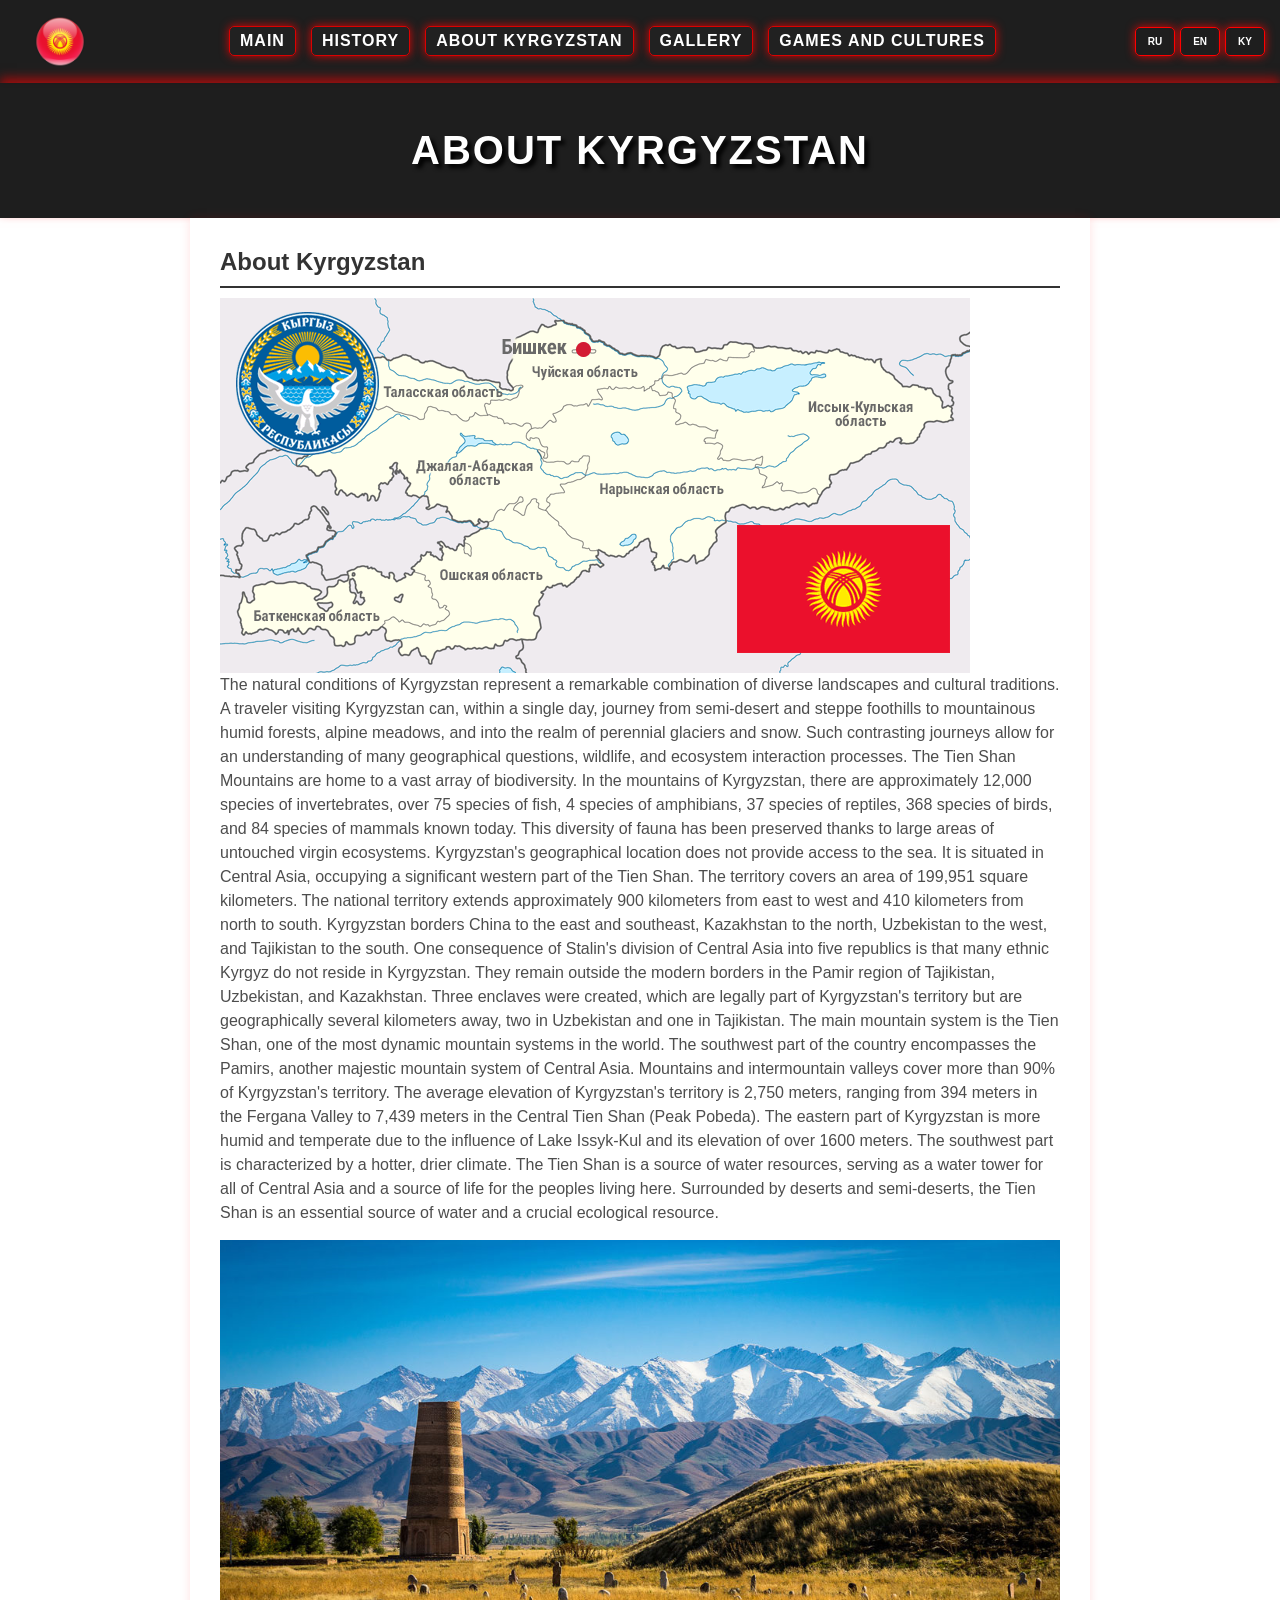
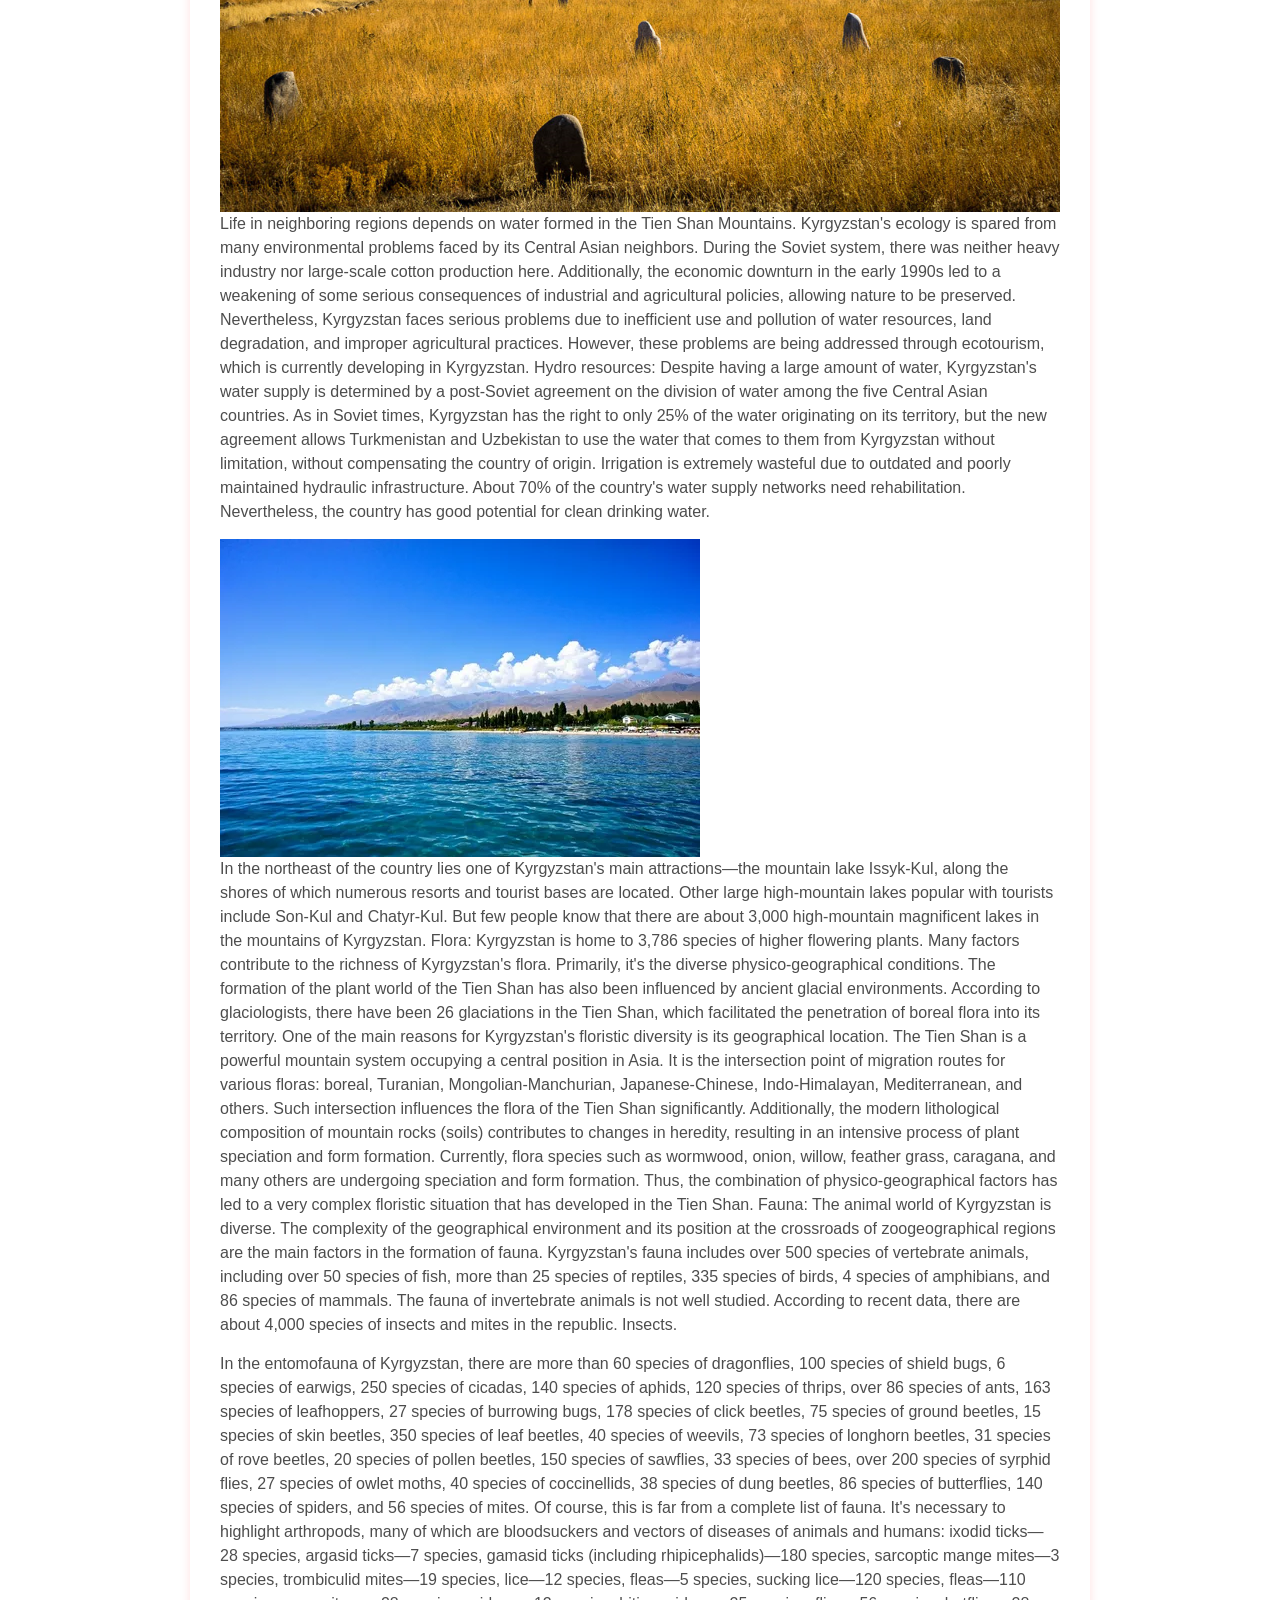
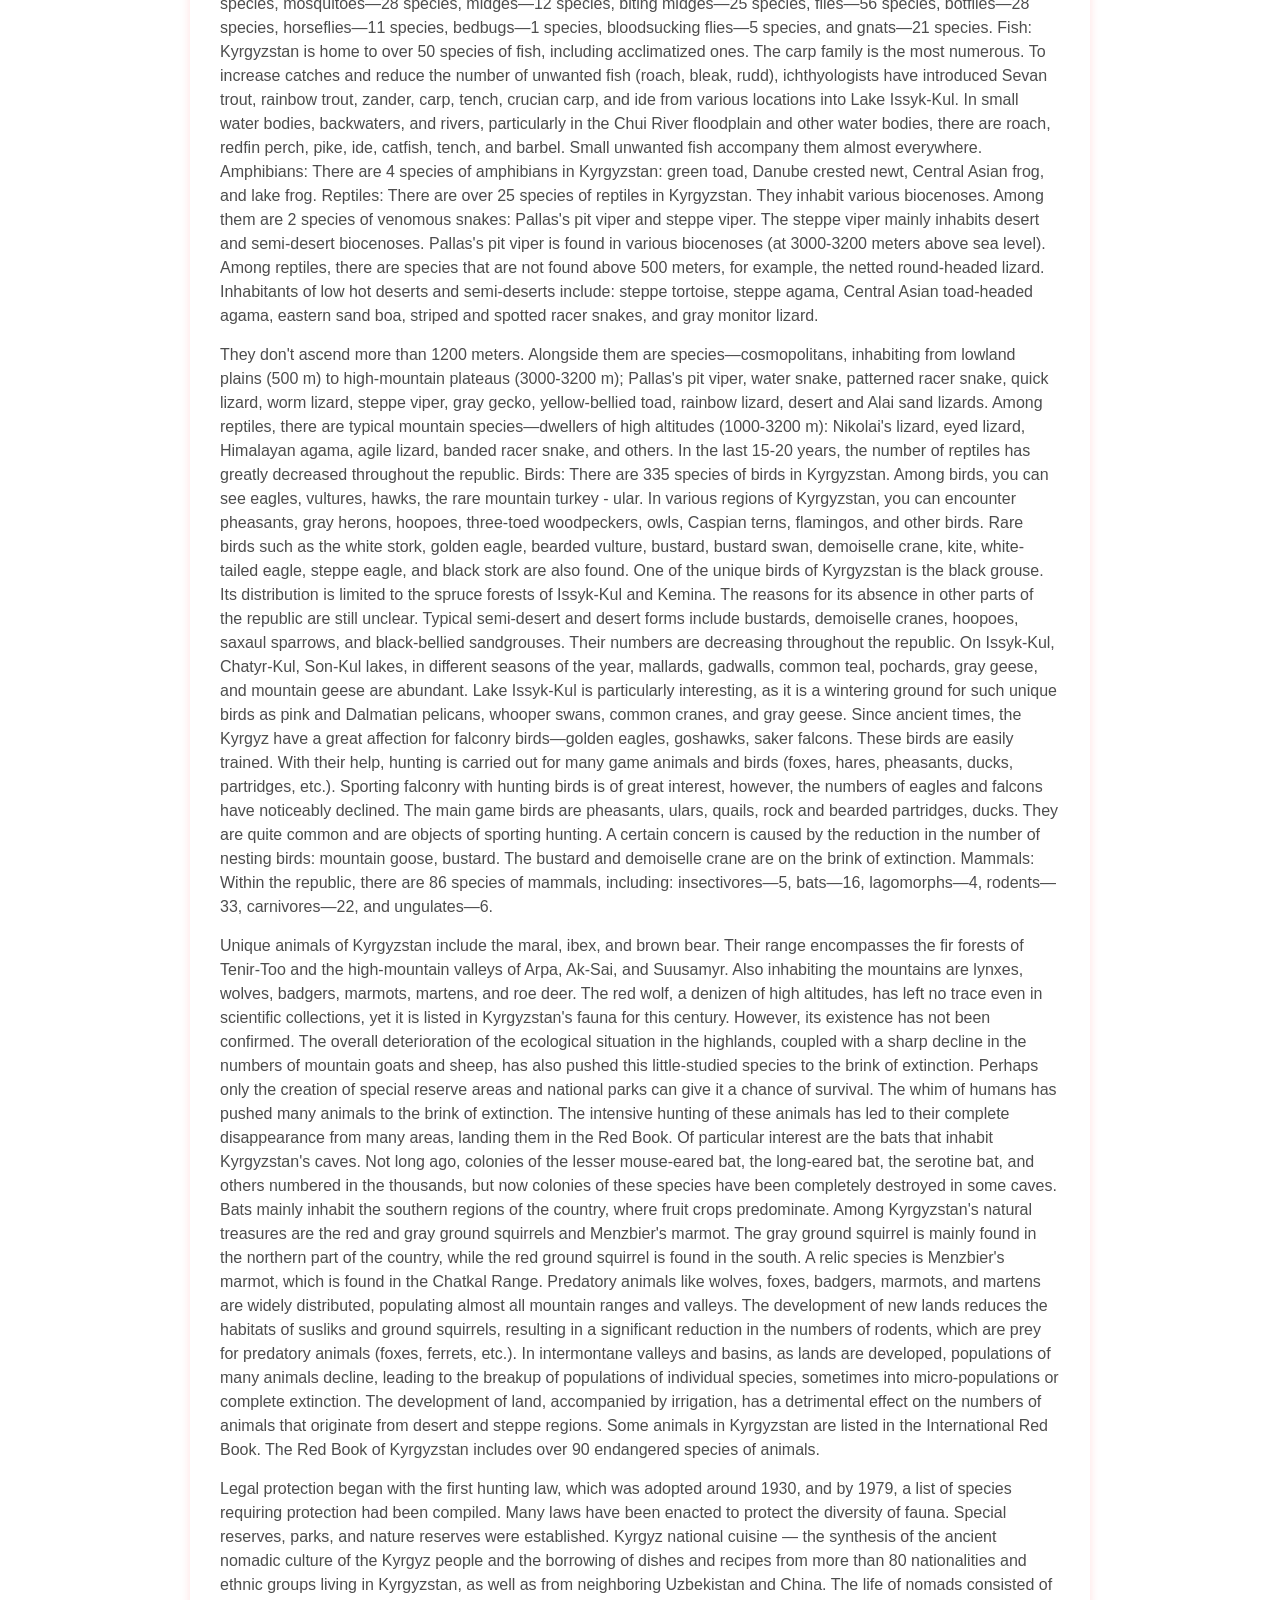
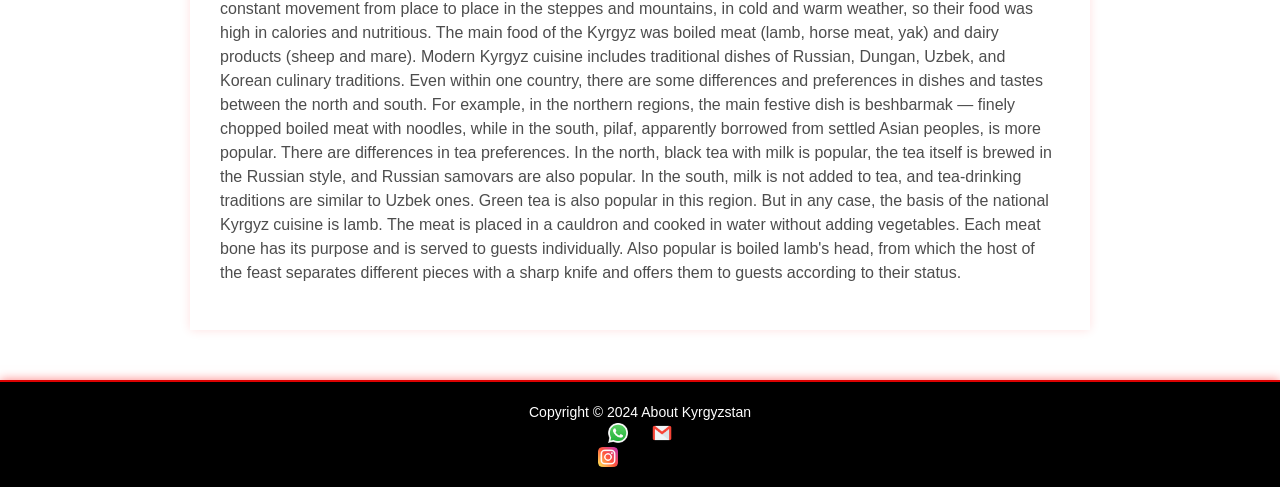
<file: index3en.html>
<!DOCTYPE html>
<html lang="EN">
  <head>
    <meta charset="UTF-8" />
    <meta name="viewport" content="width=device-width, initial-scale=1.0" />
    <link rel="stylesheet" href="styles.css" />
    <title>About Kyrgyzstan</title>
  </head>
  <body>
    </div>
    <header>
      <div class="logo">
        <img src="logo icon/pngwing.com.png" alt="Arafat" />
      </div>
   <nav>
          <ul>
            <li><a href="index.html">Main</a></li>
            <li><a href="index2.html">History</a></li>
            <li><a href="index3.html">About Kyrgyzstan</a></li>
            <li><a href="index4.html">Gallery</a></li>
            <li><a href="index5.html">Games and cultures</a></li>
          </ul>
        </nav>
      <div  id="language-selector">
        <button onclick="window.location.href='index3.html'">RU</button>
        <button onclick="window.location.href='index3en.html'">EN</button>
        <button onclick="window.location.href='index3ky.html'">KY</button>
      </div>
    </header>
    <div>
      <div class="img-header">
        <div>
        <header class="ara-header">
          <h1 class="ara-title">About Kyrgyzstan</h1>
        </header>
      <section>
       <h2>
        About Kyrgyzstan
       </h2>
        <img src="image/kyrgyzstan-map-symbols-rus.png" alt="картинка">
        <p>
          The natural conditions of Kyrgyzstan represent a remarkable combination of diverse landscapes and cultural traditions. A traveler visiting Kyrgyzstan can, within a single day, journey from semi-desert and steppe foothills to mountainous humid forests, alpine meadows, and into the realm of perennial glaciers and snow. Such contrasting journeys allow for an understanding of many geographical questions, wildlife, and ecosystem interaction processes. The Tien Shan Mountains are home to a vast array of biodiversity. In the mountains of Kyrgyzstan, there are approximately 12,000 species of invertebrates, over 75 species of fish, 4 species of amphibians, 37 species of reptiles, 368 species of birds, and 84 species of mammals known today. This diversity of fauna has been preserved thanks to large areas of untouched virgin ecosystems. Kyrgyzstan's geographical location does not provide access to the sea. It is situated in Central Asia, occupying a significant western part of the Tien Shan. The territory covers an area of 199,951 square kilometers. The national territory extends approximately 900 kilometers from east to west and 410 kilometers from north to south. Kyrgyzstan borders China to the east and southeast, Kazakhstan to the north, Uzbekistan to the west, and Tajikistan to the south. One consequence of Stalin's division of Central Asia into five republics is that many ethnic Kyrgyz do not reside in Kyrgyzstan. They remain outside the modern borders in the Pamir region of Tajikistan, Uzbekistan, and Kazakhstan. Three enclaves were created, which are legally part of Kyrgyzstan's territory but are geographically several kilometers away, two in Uzbekistan and one in Tajikistan. The main mountain system is the Tien Shan, one of the most dynamic mountain systems in the world. The southwest part of the country encompasses the Pamirs, another majestic mountain system of Central Asia. Mountains and intermountain valleys cover more than 90% of Kyrgyzstan's territory. The average elevation of Kyrgyzstan's territory is 2,750 meters, ranging from 394 meters in the Fergana Valley to 7,439 meters in the Central Tien Shan (Peak Pobeda). The eastern part of Kyrgyzstan is more humid and temperate due to the influence of Lake Issyk-Kul and its elevation of over 1600 meters. The southwest part is characterized by a hotter, drier climate. The Tien Shan is a source of water resources, serving as a water tower for all of Central Asia and a source of life for the peoples living here. Surrounded by deserts and semi-deserts, the Tien Shan is an essential source of water and a crucial ecological resource.
        </p>
        <img src="image/6118e0ds-1920.jpg" alt="картинка">
        <p>
            Life in neighboring regions depends on water formed in the Tien Shan Mountains. Kyrgyzstan's ecology is spared from many environmental problems faced by its Central Asian neighbors. During the Soviet system, there was neither heavy industry nor large-scale cotton production here. Additionally, the economic downturn in the early 1990s led to a weakening of some serious consequences of industrial and agricultural policies, allowing nature to be preserved. Nevertheless, Kyrgyzstan faces serious problems due to inefficient use and pollution of water resources, land degradation, and improper agricultural practices. However, these problems are being addressed through ecotourism, which is currently developing in Kyrgyzstan.

            Hydro resources: Despite having a large amount of water, Kyrgyzstan's water supply is determined by a post-Soviet agreement on the division of water among the five Central Asian countries. As in Soviet times, Kyrgyzstan has the right to only 25% of the water originating on its territory, but the new agreement allows Turkmenistan and Uzbekistan to use the water that comes to them from Kyrgyzstan without limitation, without compensating the country of origin. Irrigation is extremely wasteful due to outdated and poorly maintained hydraulic infrastructure. About 70% of the country's water supply networks need rehabilitation. Nevertheless, the country has good potential for clean drinking water.
        </p>
        <img src="image/i.jpg" alt="картинка">
        <p>
            In the northeast of the country lies one of Kyrgyzstan's main attractions—the mountain lake Issyk-Kul, along the shores of which numerous resorts and tourist bases are located. Other large high-mountain lakes popular with tourists include Son-Kul and Chatyr-Kul. But few people know that there are about 3,000 high-mountain magnificent lakes in the mountains of Kyrgyzstan.

            Flora: Kyrgyzstan is home to 3,786 species of higher flowering plants. Many factors contribute to the richness of Kyrgyzstan's flora. Primarily, it's the diverse physico-geographical conditions. The formation of the plant world of the Tien Shan has also been influenced by ancient glacial environments. According to glaciologists, there have been 26 glaciations in the Tien Shan, which facilitated the penetration of boreal flora into its territory. One of the main reasons for Kyrgyzstan's floristic diversity is its geographical location. The Tien Shan is a powerful mountain system occupying a central position in Asia. It is the intersection point of migration routes for various floras: boreal, Turanian, Mongolian-Manchurian, Japanese-Chinese, Indo-Himalayan, Mediterranean, and others. Such intersection influences the flora of the Tien Shan significantly. Additionally, the modern lithological composition of mountain rocks (soils) contributes to changes in heredity, resulting in an intensive process of plant speciation and form formation. Currently, flora species such as wormwood, onion, willow, feather grass, caragana, and many others are undergoing speciation and form formation. Thus, the combination of physico-geographical factors has led to a very complex floristic situation that has developed in the Tien Shan.
            
            Fauna: The animal world of Kyrgyzstan is diverse. The complexity of the geographical environment and its position at the crossroads of zoogeographical regions are the main factors in the formation of fauna. Kyrgyzstan's fauna includes over 500 species of vertebrate animals, including over 50 species of fish, more than 25 species of reptiles, 335 species of birds, 4 species of amphibians, and 86 species of mammals. The fauna of invertebrate animals is not well studied. According to recent data, there are about 4,000 species of insects and mites in the republic. Insects.
        </p>
  
        <p>
            In the entomofauna of Kyrgyzstan, there are more than 60 species of dragonflies, 100 species of shield bugs, 6 species of earwigs, 250 species of cicadas, 140 species of aphids, 120 species of thrips, over 86 species of ants, 163 species of leafhoppers, 27 species of burrowing bugs, 178 species of click beetles, 75 species of ground beetles, 15 species of skin beetles, 350 species of leaf beetles, 40 species of weevils, 73 species of longhorn beetles, 31 species of rove beetles, 20 species of pollen beetles, 150 species of sawflies, 33 species of bees, over 200 species of syrphid flies, 27 species of owlet moths, 40 species of coccinellids, 38 species of dung beetles, 86 species of butterflies, 140 species of spiders, and 56 species of mites.

            Of course, this is far from a complete list of fauna. It's necessary to highlight arthropods, many of which are bloodsuckers and vectors of diseases of animals and humans: ixodid ticks—28 species, argasid ticks—7 species, gamasid ticks (including rhipicephalids)—180 species, sarcoptic mange mites—3 species, trombiculid mites—19 species, lice—12 species, fleas—5 species, sucking lice—120 species, fleas—110 species, mosquitoes—28 species, midges—12 species, biting midges—25 species, flies—56 species, botflies—28 species, horseflies—11 species, bedbugs—1 species, bloodsucking flies—5 species, and gnats—21 species.
            
            Fish: Kyrgyzstan is home to over 50 species of fish, including acclimatized ones. The carp family is the most numerous. To increase catches and reduce the number of unwanted fish (roach, bleak, rudd), ichthyologists have introduced Sevan trout, rainbow trout, zander, carp, tench, crucian carp, and ide from various locations into Lake Issyk-Kul. In small water bodies, backwaters, and rivers, particularly in the Chui River floodplain and other water bodies, there are roach, redfin perch, pike, ide, catfish, tench, and barbel. Small unwanted fish accompany them almost everywhere.
            
            Amphibians: There are 4 species of amphibians in Kyrgyzstan: green toad, Danube crested newt, Central Asian frog, and lake frog.
            
            Reptiles: There are over 25 species of reptiles in Kyrgyzstan. They inhabit various biocenoses. Among them are 2 species of venomous snakes: Pallas's pit viper and steppe viper. The steppe viper mainly inhabits desert and semi-desert biocenoses. Pallas's pit viper is found in various biocenoses (at 3000-3200 meters above sea level). Among reptiles, there are species that are not found above 500 meters, for example, the netted round-headed lizard. Inhabitants of low hot deserts and semi-deserts include: steppe tortoise, steppe agama, Central Asian toad-headed agama, eastern sand boa, striped and spotted racer snakes, and gray monitor lizard.
        </p>
        <p>
            They don't ascend more than 1200 meters. Alongside them are species—cosmopolitans, inhabiting from lowland plains (500 m) to high-mountain plateaus (3000-3200 m); Pallas's pit viper, water snake, patterned racer snake, quick lizard, worm lizard, steppe viper, gray gecko, yellow-bellied toad, rainbow lizard, desert and Alai sand lizards. Among reptiles, there are typical mountain species—dwellers of high altitudes (1000-3200 m): Nikolai's lizard, eyed lizard, Himalayan agama, agile lizard, banded racer snake, and others. In the last 15-20 years, the number of reptiles has greatly decreased throughout the republic.

            Birds: There are 335 species of birds in Kyrgyzstan. Among birds, you can see eagles, vultures, hawks, the rare mountain turkey - ular. In various regions of Kyrgyzstan, you can encounter pheasants, gray herons, hoopoes, three-toed woodpeckers, owls, Caspian terns, flamingos, and other birds. Rare birds such as the white stork, golden eagle, bearded vulture, bustard, bustard swan, demoiselle crane, kite, white-tailed eagle, steppe eagle, and black stork are also found. One of the unique birds of Kyrgyzstan is the black grouse. Its distribution is limited to the spruce forests of Issyk-Kul and Kemina. The reasons for its absence in other parts of the republic are still unclear. Typical semi-desert and desert forms include bustards, demoiselle cranes, hoopoes, saxaul sparrows, and black-bellied sandgrouses. Their numbers are decreasing throughout the republic. On Issyk-Kul, Chatyr-Kul, Son-Kul lakes, in different seasons of the year, mallards, gadwalls, common teal, pochards, gray geese, and mountain geese are abundant. Lake Issyk-Kul is particularly interesting, as it is a wintering ground for such unique birds as pink and Dalmatian pelicans, whooper swans, common cranes, and gray geese. Since ancient times, the Kyrgyz have a great affection for falconry birds—golden eagles, goshawks, saker falcons. These birds are easily trained. With their help, hunting is carried out for many game animals and birds (foxes, hares, pheasants, ducks, partridges, etc.). Sporting falconry with hunting birds is of great interest, however, the numbers of eagles and falcons have noticeably declined. The main game birds are pheasants, ulars, quails, rock and bearded partridges, ducks. They are quite common and are objects of sporting hunting. A certain concern is caused by the reduction in the number of nesting birds: mountain goose, bustard. The bustard and demoiselle crane are on the brink of extinction.
            
            Mammals: Within the republic, there are 86 species of mammals, including: insectivores—5, bats—16, lagomorphs—4, rodents—33, carnivores—22, and ungulates—6.
        </p>
        <p>
            Unique animals of Kyrgyzstan include the maral, ibex, and brown bear. Their range encompasses the fir forests of Tenir-Too and the high-mountain valleys of Arpa, Ak-Sai, and Suusamyr. Also inhabiting the mountains are lynxes, wolves, badgers, marmots, martens, and roe deer. The red wolf, a denizen of high altitudes, has left no trace even in scientific collections, yet it is listed in Kyrgyzstan's fauna for this century. However, its existence has not been confirmed. The overall deterioration of the ecological situation in the highlands, coupled with a sharp decline in the numbers of mountain goats and sheep, has also pushed this little-studied species to the brink of extinction. Perhaps only the creation of special reserve areas and national parks can give it a chance of survival.

            The whim of humans has pushed many animals to the brink of extinction. The intensive hunting of these animals has led to their complete disappearance from many areas, landing them in the Red Book. Of particular interest are the bats that inhabit Kyrgyzstan's caves. Not long ago, colonies of the lesser mouse-eared bat, the long-eared bat, the serotine bat, and others numbered in the thousands, but now colonies of these species have been completely destroyed in some caves. Bats mainly inhabit the southern regions of the country, where fruit crops predominate.
            
            Among Kyrgyzstan's natural treasures are the red and gray ground squirrels and Menzbier's marmot. The gray ground squirrel is mainly found in the northern part of the country, while the red ground squirrel is found in the south. A relic species is Menzbier's marmot, which is found in the Chatkal Range. Predatory animals like wolves, foxes, badgers, marmots, and martens are widely distributed, populating almost all mountain ranges and valleys.
            
            The development of new lands reduces the habitats of susliks and ground squirrels, resulting in a significant reduction in the numbers of rodents, which are prey for predatory animals (foxes, ferrets, etc.). In intermontane valleys and basins, as lands are developed, populations of many animals decline, leading to the breakup of populations of individual species, sometimes into micro-populations or complete extinction. The development of land, accompanied by irrigation, has a detrimental effect on the numbers of animals that originate from desert and steppe regions. Some animals in Kyrgyzstan are listed in the International Red Book. The Red Book of Kyrgyzstan includes over 90 endangered species of animals.
        </p>
        <p>
            Legal protection began with the first hunting law, which was adopted around 1930, and by 1979, a list of species requiring protection had been compiled. Many laws have been enacted to protect the diversity of fauna. Special reserves, parks, and nature reserves were established. Kyrgyz national cuisine — the synthesis of the ancient nomadic culture of the Kyrgyz people and the borrowing of dishes and recipes from more than 80 nationalities and ethnic groups living in Kyrgyzstan, as well as from neighboring Uzbekistan and China. The life of nomads consisted of constant movement from place to place in the steppes and mountains, in cold and warm weather, so their food was high in calories and nutritious. The main food of the Kyrgyz was boiled meat (lamb, horse meat, yak) and dairy products (sheep and mare). Modern Kyrgyz cuisine includes traditional dishes of Russian, Dungan, Uzbek, and Korean culinary traditions. Even within one country, there are some differences and preferences in dishes and tastes between the north and south. For example, in the northern regions, the main festive dish is beshbarmak — finely chopped boiled meat with noodles, while in the south, pilaf, apparently borrowed from settled Asian peoples, is more popular. There are differences in tea preferences. In the north, black tea with milk is popular, the tea itself is brewed in the Russian style, and Russian samovars are also popular. In the south, milk is not added to tea, and tea-drinking traditions are similar to Uzbek ones. Green tea is also popular in this region. But in any case, the basis of the national Kyrgyz cuisine is lamb. The meat is placed in a cauldron and cooked in water without adding vegetables. Each meat bone has its purpose and is served to guests individually. Also popular is boiled lamb's head, from which the host of the feast separates different pieces with a sharp knife and offers them to guests according to their status.
        </p>
      </section>
    </div>

    <footer>
      <p>Copyright © 2024 About Kyrgyzstan</p>
      <div class="social-icons">
        <a href="https://wa.me/555788933" target="_blank" class="social-icons">
          <img src="logo icon/whatsapp_5968841.png" alt="WhatsApp">
      </a>
      <a href="https://mail.google.com/mail/u/0/#inbox?compose=DmwnWrRnXfBCZnwxCJgjMPbDcncnStVxTDRjnZJxRJSxxDHrrZDqWHgZldzfCWhxDDlMgwMpFWmL&projector=1" target="_blank" class="social-icons">
          <img src="logo icon/4202011emailgmaillogomailsocialsocialmedia-115677_115624.png" alt="email">
      </a>
      <a href="https://www.instagram.com/kyr47473?igsh=Y2V5c2xiNmdiZmdl" target="_blank" ="logo icon/social-icons">
          <img src="logo icon/instagram_2111463.png" alt="Instagram">
      </a>

    </div>
  </footer>

    <script src="script.js"></script>
  </body>
</html>
</file>
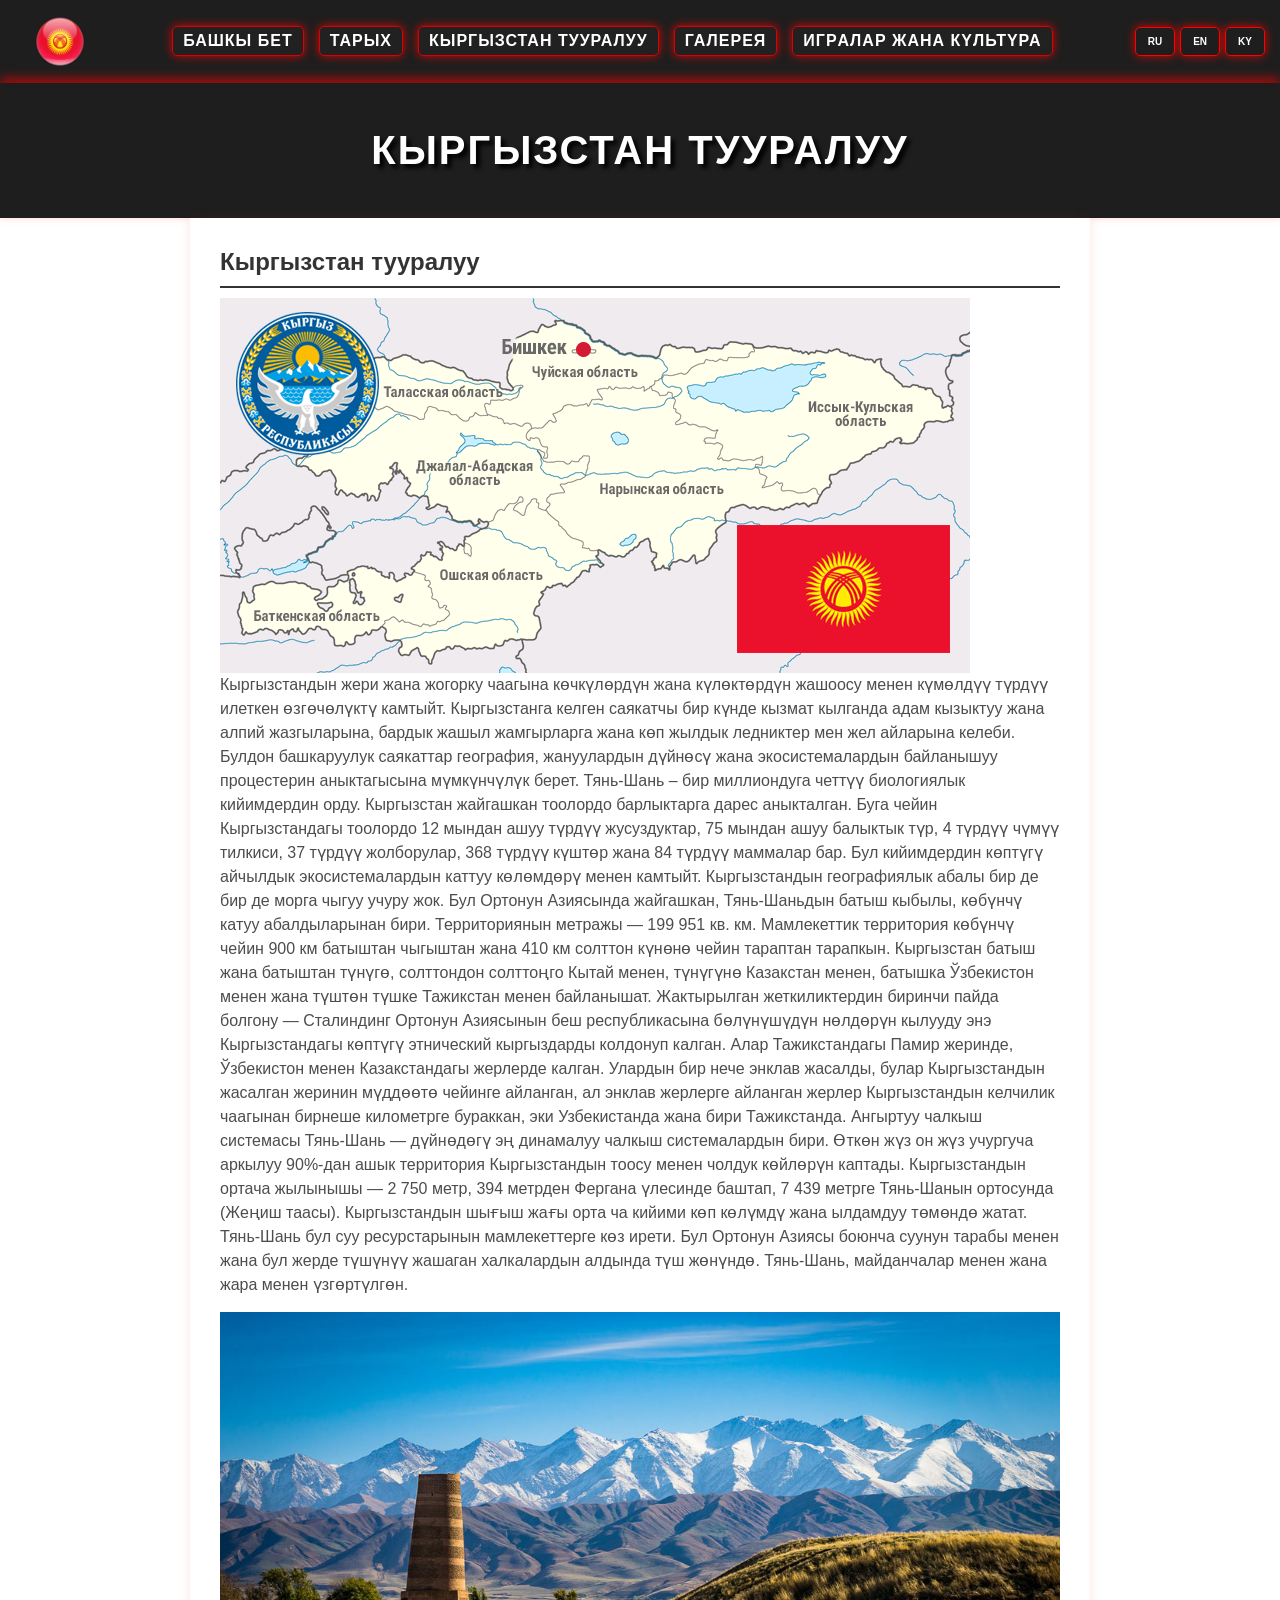
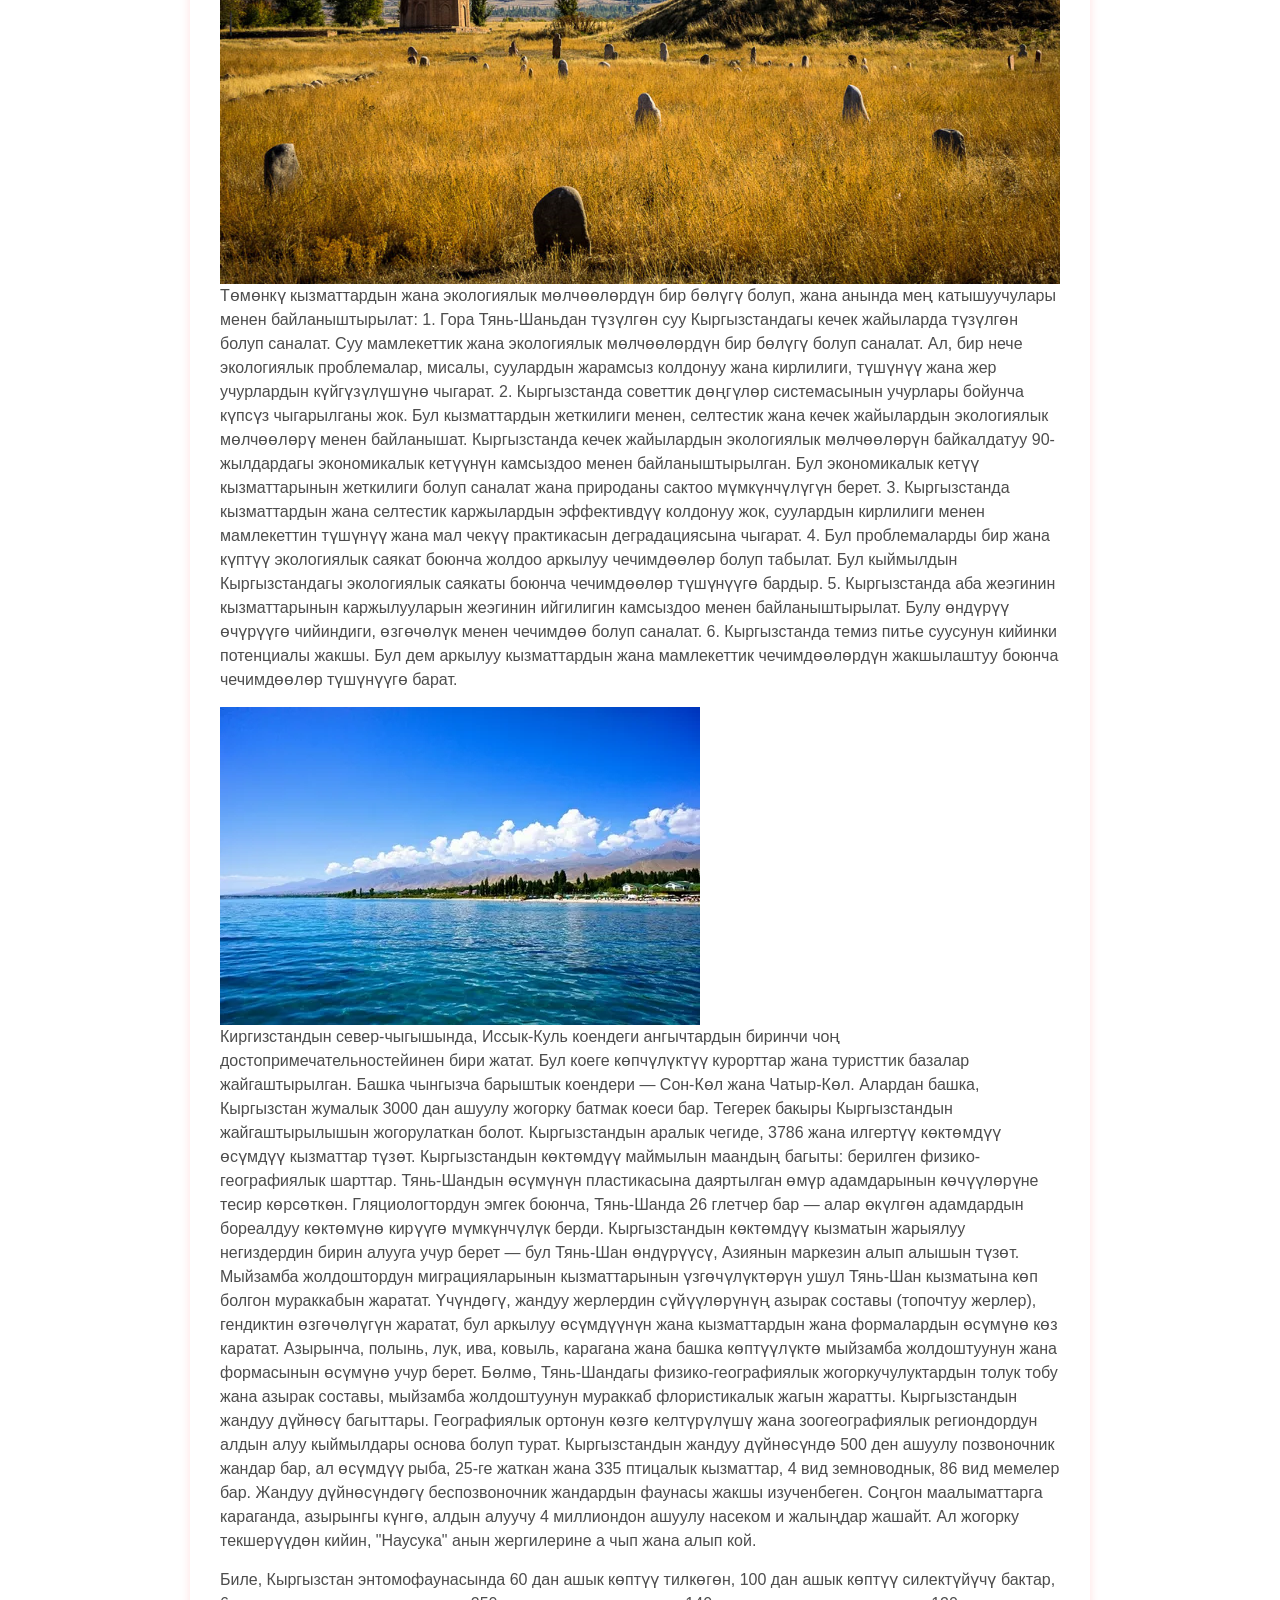
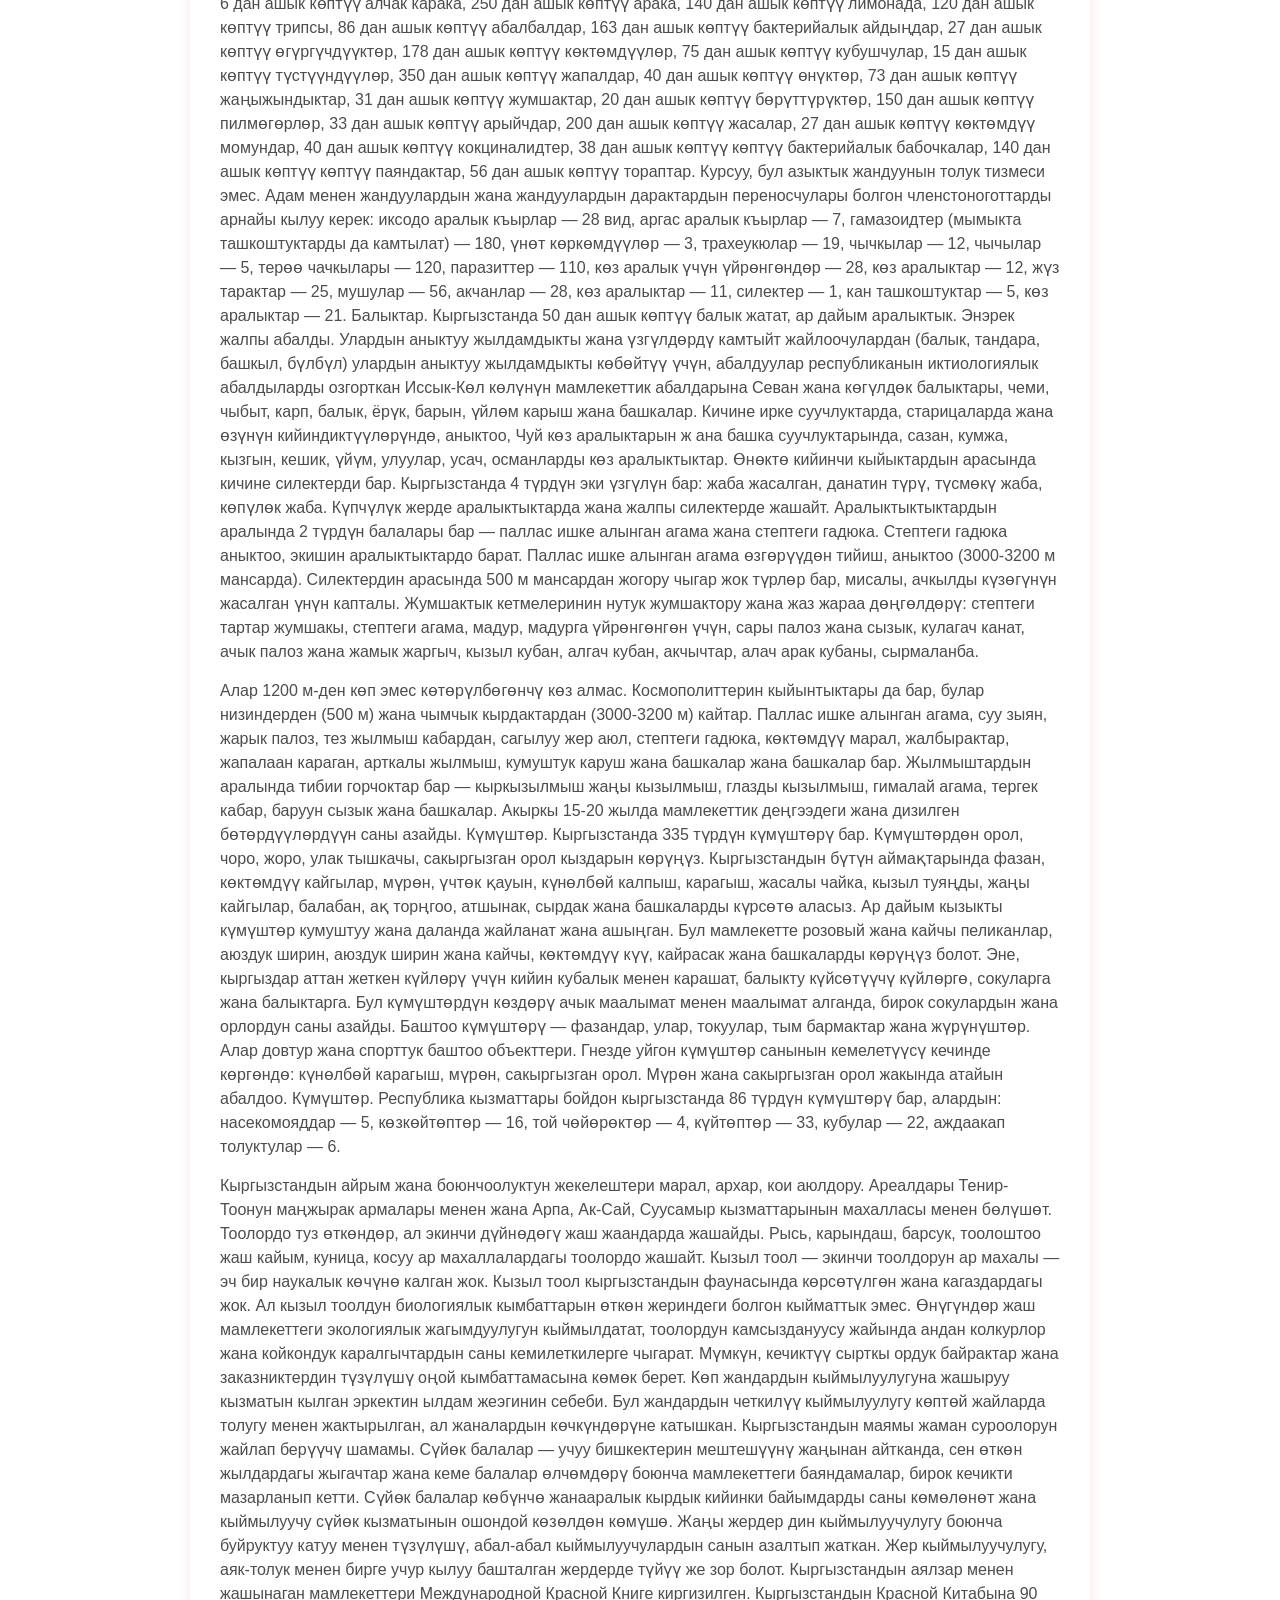
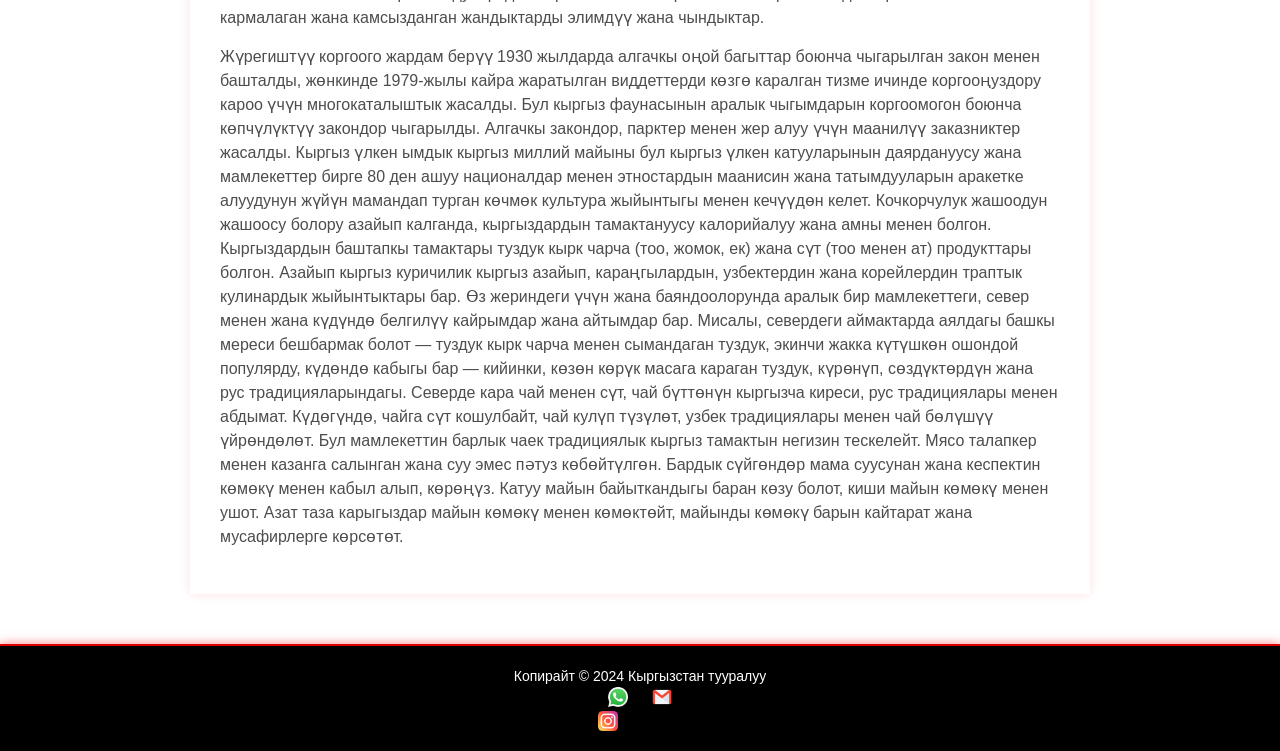
<file: index3ky.html>
<!DOCTYPE html>
<html lang="KY">
  <head>
    <meta charset="UTF-8" />
    <meta name="viewport" content="width=device-width, initial-scale=1.0" />
    <link rel="stylesheet" href="styles.css" />
    <title>Кыргызстан тууралуу</title>
  </head>
  <body>
    </div>
    <header>
      <div class="logo">
        <img src="logo icon/pngwing.com.png" alt="Arafat" />
      </div>
   <nav>
          <ul>
            <li><a href="index.html">Башкы бет</a></li>
            <li><a href="index2.html">Тарых</a></li>
            <li><a href="index3.html">Кыргызстан тууралуу</a></li>
            <li><a href="index4.html">Галерея</a></li>
            <li><a href="index5.html">Игрaлар жана кyльтypa</a></li>
          </ul>
        </nav>
      <div  id="language-selector">
        <button onclick="window.location.href='index3.html'">RU</button>
        <button onclick="window.location.href='index3en.html'">EN</button>
        <button onclick="window.location.href='index3ky.html'">KY</button>
      </div>
    </header>
    <div>
      <div class="img-header">
        <div>
        <header class="ara-header">
          <h1 class="ara-title">Кыргызстан тууралуу</h1>
        </header>
      <section>
       <h2>
        Кыргызстан тууралуу
       </h2>
        <img src="image/kyrgyzstan-map-symbols-rus.png" alt="картинка">
        <p>
          Кыргызстандын жери жана жогорку чаагына көчкүлөрдүн жана күлөктөрдүн жашоосу менен күмөлдүү түрдүү илеткен өзгөчөлүктү камтыйт. Кыргызстанга келген саякатчы бир күнде кызмат кылганда адам кызыктуу жана алпий жазгыларына, бардык жашыл жамгырларга жана көп жылдык ледниктер мен жел айларына келеби. Булдон башкаруулук саякаттар география, жануулардын дүйнөсү жана экосистемалардын байланышуу процестерин аныктагысына мүмкүнчүлүк берет. Тянь-Шань – бир миллиондуга четтүү биологиялык кийимдердин орду. Кыргызстан жайгашкан тоолордо барлыктарга дарес аныкталган. Буга чейин Кыргызстандагы тоолордо 12 мындан ашуу түрдүү жусуздуктар, 75 мындан ашуу балыктык түр, 4 түрдүү чүмүү тилкиси, 37 түрдүү жолборулар, 368 түрдүү күштөр жана 84 түрдүү маммалар бар. Бул кийимдердин көптүгү айчылдык экосистемалардын каттуу көлөмдөрү менен камтыйт. Кыргызстандын географиялык абалы бир де бир де морга чыгуу учуру жок. Бул Ортонун Азиясында жайгашкан, Тянь-Шаньдын батыш кыбылы, көбүнчү катуу абалдыларынан бири. Территориянын метражы — 199 951 кв. км. Мамлекеттик территория көбүнчү чейин 900 км батыштан чыгыштан жана 410 км солттон күнөнө чейин тараптан тарапкын. Кыргызстан батыш жана батыштан түнүгө, солттондон солттоңго Кытай менен, түнүгүнө Казакстан менен, батышка Ўзбекистон менен жана түштөн түшке Тажикстан менен байланышат. Жактырылган жеткиликтердин биринчи пайда болгону — Сталиндинг Ортонун Азиясынын беш республикасына бөлүнүшүдүн нөлдөрүн кылууду энэ Кыргызстандагы көптүгү этнический кыргыздарды колдонуп калган. Алар Тажикстандагы Памир жеринде, Ўзбекистон менен Казакстандагы жерлерде калган. Улардын бир нече энклав жасалды, булар Кыргызстандын жасалган жеринин мүддөөтө чейинге айланган, ал энклав жерлерге айланган жерлер Кыргызстандын келчилик чаагынан бирнеше километрге бураккан, эки Узбекистанда жана бири Тажикстанда. Ангыртуу чалкыш системасы Тянь-Шань — дүйнөдөгү эң динамалуу чалкыш системалардын бири. Өткөн жүз он жүз учургуча аркылуу 90%-дан ашык территория Кыргызстандын тоосу менен чолдук көйлөрүн каптады. Кыргызстандын ортача жылынышы — 2 750 метр, 394 метрден Фергана үлесинде баштап, 7 439 метрге Тянь-Шанын ортосунда (Жеңиш таасы). Кыргызстандын шығыш жағы орта

ча кийими көп көлүмдү жана ылдамдуу төмөндө жатат. Тянь-Шань бул суу ресурстарынын мамлекеттерге көз ирети. Бул Ортонун Азиясы боюнча суунун тарабы менен жана бул жерде түшүнүү жашаган халкалардын алдында түш жөнүндө. Тянь-Шань, майданчалар менен жана жара менен үзгөртүлгөн.
        </p>
        <img src="image/6118e0ds-1920.jpg" alt="картинка">
        <p>
            Төмөнкү кызматтардын жана экологиялык мөлчөөлөрдүн бир бөлүгү болуп, жана анында мең катышуучулары менен байланыштырылат:

            1. Гора Тянь-Шаньдан түзүлгөн суу Кыргызстандагы кечек жайыларда түзүлгөн болуп саналат. Суу мамлекеттик жана экологиялык мөлчөөлөрдүн бир бөлүгү болуп саналат. Ал, бир нече экологиялык проблемалар, мисалы, суулардын жарамсыз колдонуу жана кирлилиги, түшүнүү жана жер учурлардын күйгүзүлүшүнө чыгарат.
            
            2. Кыргызстанда советтик дөңгүлөр системасынын учурлары бойунча күпсүз чыгарылганы жок. Бул кызматтардын жеткилиги менен, селтестик жана кечек жайылардын экологиялык мөлчөөлөрү менен байланышат. Кыргызстанда кечек жайылардын экологиялык мөлчөөлөрүн байкалдатуу 90-жылдардагы экономикалык кетүүнүн камсыздоо менен байланыштырылган. Бул экономикалык кетүү кызматтарынын жеткилиги болуп саналат жана природаны сактоо мүмкүнчүлүгүн берет.
            
            3. Кыргызстанда кызматтардын жана селтестик каржылардын эффективдүү колдонуу жок, суулардын кирлилиги менен мамлекеттин түшүнүү жана мал чекүү практикасын деградациясына чыгарат.
            
            4. Бул проблемаларды бир жана күптүү экологиялык саякат боюнча жолдоо аркылуу чечимдөөлөр болуп табылат. Бул кыймылдын Кыргызстандагы экологиялык саякаты боюнча чечимдөөлөр түшүнүүгө бардыр.
            
            5. Кыргызстанда аба жеэгинин кызматтарынын каржылууларын жеэгинин ийгилигин камсыздоо менен байланыштырылат. Булу өндүрүү өчүрүүгө чийиндиги, өзгөчөлүк менен чечимдөө болуп саналат.
            
            6. Кыргызстанда темиз питье суусунун кийинки потенциалы жакшы. Бул дем аркылуу кызматтардын жана мамлекеттик чечимдөөлөрдүн жакшылаштуу боюнча чечимдөөлөр түшүнүүгө барат.
        </p>
        <img src="image/i.jpg" alt="картинка">
        <p>
         Киргизстандын север-чыгышында, Иссык-Куль коендеги ангычтардын биринчи чоң достопримечательностейинен бири жатат. Бул коеге көпчүлүктүү курорттар жана туристтик базалар жайгаштырылган. Башка чынгызча барыштык коендери — Сон-Көл жана Чатыр-Көл. Алардан башка, Кыргызстан жумалык 3000 дан ашуулу жогорку батмак коеси бар. Тегерек бакыры Кыргызстандын жайгаштырылышын жогорулаткан болот. Кыргызстандын аралык чегиде, 3786 жана илгертүү көктөмдүү өсүмдүү кызматтар түзөт. Кыргызстандын көктөмдүү маймылын маандың багыты: берилген физико-географиялык шарттар. Тянь-Шандын өсүмүнүн пластикасына даяртылган өмүр адамдарынын көчүүлөрүне тесир көрсөткөн. Гляциологтордун эмгек боюнча, Тянь-Шанда 26 глетчер бар — алар өкүлгөн адамдардын бореалдуу көктөмүнө кирүүгө мүмкүнчүлүк берди. Кыргызстандын көктөмдүү кызматын жарыялуу негиздердин бирин алууга учур берет — бул Тянь-Шан өндүрүүсү, Азиянын маркезин алып алышын түзөт. Мыйзамба жолдоштордун миграцияларынын кызматтарынын үзгөчүлүктөрүн ушул Тянь-Шан кызматына көп болгон мураккабын жаратат. Үчүндөгү, жандуу жерлердин сүйүүлөрүнүң азырак составы (топочтуу жерлер), гендиктин өзгөчөлүгүн жаратат, бул аркылуу өсүмдүүнүн жана кызматтардын жана формалардын өсүмүнө көз каратат. Азырынча, полынь, лук, ива, ковыль, карагана жана башка көптүүлүктө мыйзамба жолдоштуунун жана формасынын өсүмүнө учур берет. Бөлмө, Тянь-Шандагы физико-географиялык жогоркучулуктардын толук тобу жана азырак составы, мыйзамба жолдоштуунун мураккаб флористикалык жагын жаратты. Кыргызстандын жандуу дүйнөсү багыттары. Географиялык ортонун көзгө келтүрүлүшү жана зоогеографиялык региондордун алдын алуу кыймылдары основа болуп турат. Кыргызстандын жандуу дүйнөсүндө 500 ден ашуулу позвоночник жандар бар, ал өсүмдүү рыба, 25-ге жаткан жана 335 птицалык кызматтар, 4 вид земноводнык, 86 вид мемелер бар. Жандуу дүйнөсүндөгү беспозвоночник жандардын фаунасы жакшы изученбеген. Соңгон маалыматтарга караганда, азырынгы күнгө, алдын алуучу 4 миллиондон ашуулу насеком и жалыңдар жашайт. Ал жогорку текшерүүдөн кийин, "Наусука" анын жергилерине а

чып жана алып кой.
        </p>
  
        <p>
            Биле, Кыргызстан энтомофаунасында 60 дан ашык көптүү тилкөгөн, 100 дан ашык көптүү силектүйүчү бактар, 6 дан ашык көптүү алчак карака, 250 дан ашык көптүү арака, 140 дан ашык көптүү лимонада, 120 дан ашык көптүү трипсы, 86 дан ашык көптүү абалбалдар, 163 дан ашык көптүү бактерийалык айдыңдар, 27 дан ашык көптүү өгүргүчдүүктөр, 178 дан ашык көптүү көктөмдүүлөр, 75 дан ашык көптүү кубушчулар, 15 дан ашык көптүү түстүүндүүлөр, 350 дан ашык көптүү жапалдар, 40 дан ашык көптүү өнүктөр, 73 дан ашык көптүү жаңыжындыктар, 31 дан ашык көптүү жумшактар, 20 дан ашык көптүү бөрүттүрүктөр, 150 дан ашык көптүү пилмөгөрлөр, 33 дан ашык көптүү арыйчдар, 200 дан ашык көптүү жасалар, 27 дан ашык көптүү көктөмдүү момундар, 40 дан ашык көптүү кокциналидтер, 38 дан ашык көптүү көптүү бактерийалык бабочкалар, 140 дан ашык көптүү көптүү паяндактар, 56 дан ашык көптүү тораптар. Курсуу, бул азыктык жандуунын толук тизмеси эмес. Адам менен жандуулардын жана жандуулардын дарактардын переносчулары болгон членстоноготтарды арнайы кылуу керек: иксодо аралык къырлар — 28 вид, аргас аралык къырлар — 7, гамазоидтер (мымыкта ташкоштуктарды да камтылат) — 180, үнөт көркөмдүүлөр — 3, трахеукюлар — 19, чычкылар — 12, чычылар — 5, терөө чачкылары — 120, паразиттер — 110, көз аралык үчүн үйрөнгөндөр — 28, көз аралыктар — 12, жүз тарактар — 25, мушулар — 56, акчанлар — 28, көз аралыктар — 11, силектер — 1, кан ташкоштуктар — 5, көз аралыктар — 21. Балыктар. Кыргызстанда 50 дан ашык көптүү балык жатат, ар дайым аралыктык. Энэрек жалпы абалды. Улардын аныктуу жылдамдыкты жана үзгүлдөрдү камтыйт жайлоочулардан (балык, тандара, башкыл, бүлбүл) улардын аныктуу жылдамдыкты көбөйтүү үчүн, абалдуулар республиканын иктиологиялык абалдыларды озгорткан Иссык-Көл көлүнүн мамлекеттик абалдарына Севан жана көгүлдөк балыктары, чеми, чыбыт, карп, балык, ёрүк, барын, үйлөм карыш жана башкалар. Кичине ирке суучлуктарда, старицаларда жана өзүнүн кийиндиктүүлөрүндө, аныктоо, Чуй көз аралыктарын ж

            ана башка суучлуктарында, сазан, кумжа, кызгын, кешик, үйүм, улуулар, усач, османларды көз аралыктыктар. Өнөктө кийинчи кыйыктардын арасында кичине силектерди бар. Кыргызстанда 4 түрдүн эки үзгүлүн бар: жаба жасалган, данатин түрү, түсмөкү жаба, көпүлөк жаба. Күпчүлүк жерде аралыктыктарда жана жалпы силектерде жашайт. Аралыктыктыктардын аралында 2 түрдүн балалары бар — паллас ишке алынган агама жана стептеги гадюка. Стептеги гадюка аныктоо, экишин аралыктыктардо барат. Паллас ишке алынган агама өзгөрүүдөн тийиш, аныктоо (3000-3200 м мансарда). Силектердин арасында 500 м мансардан жогору чыгар жок түрлөр бар, мисалы, ачкылды күзөгүнүн жасалган үнүн капталы. Жумшактык кетмелеринин нутук жумшактору жана жаз жараа дөңгөлдөрү: стептеги тартар жумшакы, стептеги агама, мадур, мадурга үйрөнгөнгөн үчүн, сары палоз жана сызык, кулагач канат, ачык палоз жана жамык жаргыч, кызыл кубан, алгач кубан, акчычтар, алач арак кубаны, сырмаланба.
        </p>
        <p>
            Алар 1200 м-ден көп эмес көтөрүлбөгөнчү көз алмас. Космополиттерин кыйынтыктары да бар, булар низиндерден (500 м) жана чымчык кырдактардан (3000-3200 м) кайтар. Паллас ишке алынган агама, суу зыян, жарык палоз, тез жылмыш кабардан, сагылуу жер аюл, стептеги гадюка, көктөмдүү марал, жалбырактар, жапалаан караган, арткалы жылмыш, кумуштук каруш жана башкалар жана башкалар бар. Жылмыштардын аралында тибии горчоктар бар — кыркызылмыш жаңы кызылмыш, глазды кызылмыш, гималай агама, тергек кабар, баруун сызык жана башкалар. Акыркы 15-20 жылда мамлекеттик деңгээдеги жана дизилген бөтөрдүүлөрдүүн саны азайды. Күмүштөр. Кыргызстанда 335 түрдүн күмүштөрү бар. Күмүштөрдөн орол, чоро, жоро, улак тышкачы, сакыргызган орол кыздарын көрүңүз. Кыргызстандын бүтүн аймақтарында фазан, көктөмдүү кайгылар, мүрөн, үчтөк қауын, күнөлбөй калпыш, карагыш, жасалы чайка, кызыл туяңды, жаңы кайгылар, балабан, ақ торңгоо, атшынак, сырдак жана башкаларды күрсөтө аласыз. Ар дайым кызыкты күмүштөр кумуштуу жана даланда жайланат жана ашыңган. Бул мамлекетте розовый жана кайчы пеликанлар, аюздук ширин, аюздук ширин жана кайчы, көктөмдүү күү, кайрасак жана башкаларды көрүңүз болот. Эне, кыргыздар аттан жеткен күйлөрү үчүн кийин кубалык менен карашат, балыкту күйсөтүүчү күйлөргө, сокуларга жана балыктарга. Бул күмүштөрдүн көздөрү ачык маалымат менен маалымат алганда, бирок сокулардын жана орлордун саны азайды. Баштоо күмүштөрү — фазандар, улар, токуулар, тым бармактар жана жүрүнүштөр. Алар довтур жана спорттук баштоо объекттери. Гнезде уйгон күмүштөр санынын кемелетүүсү кечинде көргөндө: күнөлбөй карагыш, мүрөн, сакыргызган орол. Мүрөн жана сакыргызган орол жакында атайын абалдоо. Күмүштөр. Республика кызматтары бойдон кыргызстанда 86 түрдүн күмүштөрү бар, алардын: насекомояддар — 5, көзкөйтөптөр — 16, той чөйөрөктөр — 4, күйтөптөр — 33, кубулар — 22, аждаакап толуктулар — 6.
        </p>
        <p>
            Кыргызстандын айрым жана боюнчоолуктун жекелештери марал, архар, кои аюлдору. Ареалдары Тенир-Тоонун маңжырак армалары менен жана Арпа, Ак-Сай, Суусамыр кызматтарынын махалласы менен бөлүшөт. Тоолордо туз өткөндөр, ал экинчи дүйнөдөгү жаш жаандарда жашайды. Рысь, карындаш, барсук, тоолоштоо жаш кайым, куница, косуу ар махаллалардагы тоолордо жашайт. Кызыл тоол — экинчи тоолдорун ар махалы — эч бир наукалык көчүнө калган жок. Кызыл тоол кыргызстандын фаунасында көрсөтүлгөн жана кагаздардагы жок. Ал кызыл тоолдун биологиялык кымбаттарын өткөн жериндеги болгон кыйматтык эмес. Өнүгүндөр жаш мамлекеттеги экологиялык жагымдуулугун кыймылдатат, тоолордун камсыздануусу жайында андан колкурлор жана койкондук каралгычтардын саны кемилеткилерге чыгарат. Мүмкүн, кечиктүү сырткы ордук байрактар жана заказниктердин түзүлүшү оңой кымбаттамасына көмөк берет. Көп жандардын кыймылуулугуна жашыруу кызматын кылган эркектин ылдам жеэгинин себеби. Бул жандардын четкилүү кыймылуулугу көптөй жайларда толугу менен жактырылган, ал жаналардын көчкүндөрүне катышкан. Кыргызстандын маямы жаман суроолорун жайлап берүүчү шамамы. Сүйөк балалар — учуу бишкектерин мештешүүнү жаңынан айтканда, сен өткөн жылдардагы жыгачтар жана кеме балалар өлчөмдөрү боюнча мамлекеттеги баяндамалар, бирок кечикти мазарланып кетти. Сүйөк балалар көбүнчө жанааралык кырдык кийинки байымдарды саны көмөлөнөт жана кыймылуучу сүйөк кызматынын ошондой көзөлдөн көмүшө. Жаңы жердер

            дин кыймылуучулугу боюнча буйруктуу катуу менен түзүлүшү, абал-абал кыймылуучулардын санын азалтып жаткан. Жер кыймылуучулугу, аяк-толук менен бирге учур кылуу башталган жердерде түйүү же зор болот. Кыргызстандын аялзар менен жашынаган мамлекеттери Международной Красной Книге киргизилген. Кыргызстандын Красной Китабына 90 кармалаган жана камсызданган жандыктарды элимдүү жана чындыктар.
        </p>
        <p>
            Жүрегиштүү коргоого жардам берүү 1930 жылдарда алгачкы оңой багыттар боюнча чыгарылган закон менен башталды, жөнкинде 1979-жылы кайра жаратылган виддеттерди көзгө каралган тизме ичинде коргооңуздору кароо үчүн многокаталыштык жасалды. Бул кыргыз фаунасынын аралык чыгымдарын коргоомогон боюнча көпчүлүктүү закондор чыгарылды. Алгачкы закондор, парктер менен жер алуу үчүн маанилүү заказниктер жасалды. Кыргыз үлкен ымдык кыргыз миллий майыны бул кыргыз үлкен катууларынын даярдануусу жана мамлекеттер бирге 80 ден ашуу националдар менен этностардын маанисин жана татымдууларын аракетке алуудунун жүйүн мамандап турган көчмөк культура жыйынтыгы менен кечүүдөн келет. Кочкорчулук жашоодун жашоосу болору азайып калганда, кыргыздардын тамактануусу калорийалуу жана амны менен болгон. Кыргыздардын баштапкы тамактары туздук кырк чарча (тоо, жомок, ек) жана сүт (тоо менен ат) продукттары болгон. Азайып кыргыз куричилик кыргыз азайып, караңгылардын, узбектердин жана корейлердин траптык кулинардык жыйынтыктары бар. Өз жериндеги үчүн жана баяндоолорунда аралык бир мамлекеттеги, север менен жана күдүндө белгилүү кайрымдар жана айтымдар бар. Мисалы, севердеги аймактарда аялдагы башкы мереси бешбармак болот — туздук кырк чарча менен сымандаган туздук, экинчи жакка күтүшкөн ошондой популярду, күдөндө кабыгы бар — кийинки, көзөн көрүк масага караган туздук, күрөнүп, сөздүктөрдүн жана рус традицияларындагы. Северде кара чай менен сүт, чай бүттөнүн кыргызча киреси, рус традициялары менен абдымат. Күдөгүндө, чайга сүт кошулбайт, чай кулүп түзүлөт, узбек традициялары менен чай бөлүшүү үйрөндөлөт. Бул мамлекеттин барлык чаек традициялык кыргыз тамактын негизин тескелейт. Мясо талапкер менен казанга салынган жана суу эмес пәтуз көбөйтүлгөн. Бардык сүйгөндөр мама суусунан жана кеспектин көмөкү менен кабыл алып, көрөңүз. Катуу майын байыткандыгы баран көзу болот, киши майын көмөкү менен ушот. Азат таза карыгыздар майын көмөкү менен көмөктөйт, майынды көмөкү барын кайтарат жана мусафирлерге көрсөтөт.
        </p>
      </section>
    </div>

    <footer>
      <p>Копирайт © 2024 Кыргызстан тууралуу</p>
      <div class="social-icons">
        <a href="https://wa.me/555788933" target="_blank" class="social-icons">
          <img src="logo icon/whatsapp_5968841.png" alt="WhatsApp">
      </a>
      <a href="https://mail.google.com/mail/u/0/#inbox?compose=DmwnWrRnXfBCZnwxCJgjMPbDcncnStVxTDRjnZJxRJSxxDHrrZDqWHgZldzfCWhxDDlMgwMpFWmL&projector=1" target="_blank" class="social-icons">
          <img src="logo icon/4202011emailgmaillogomailsocialsocialmedia-115677_115624.png" alt="email">
      </a>
      <a href="https://www.instagram.com/kyr47473?igsh=Y2V5c2xiNmdiZmdl" target="_blank" ="logo icon/social-icons">
          <img src="logo icon/instagram_2111463.png" alt="Instagram">
      </a>

    </div>
  </footer>

    <script src="script.js"></script>
  </body>
</html>
</file>
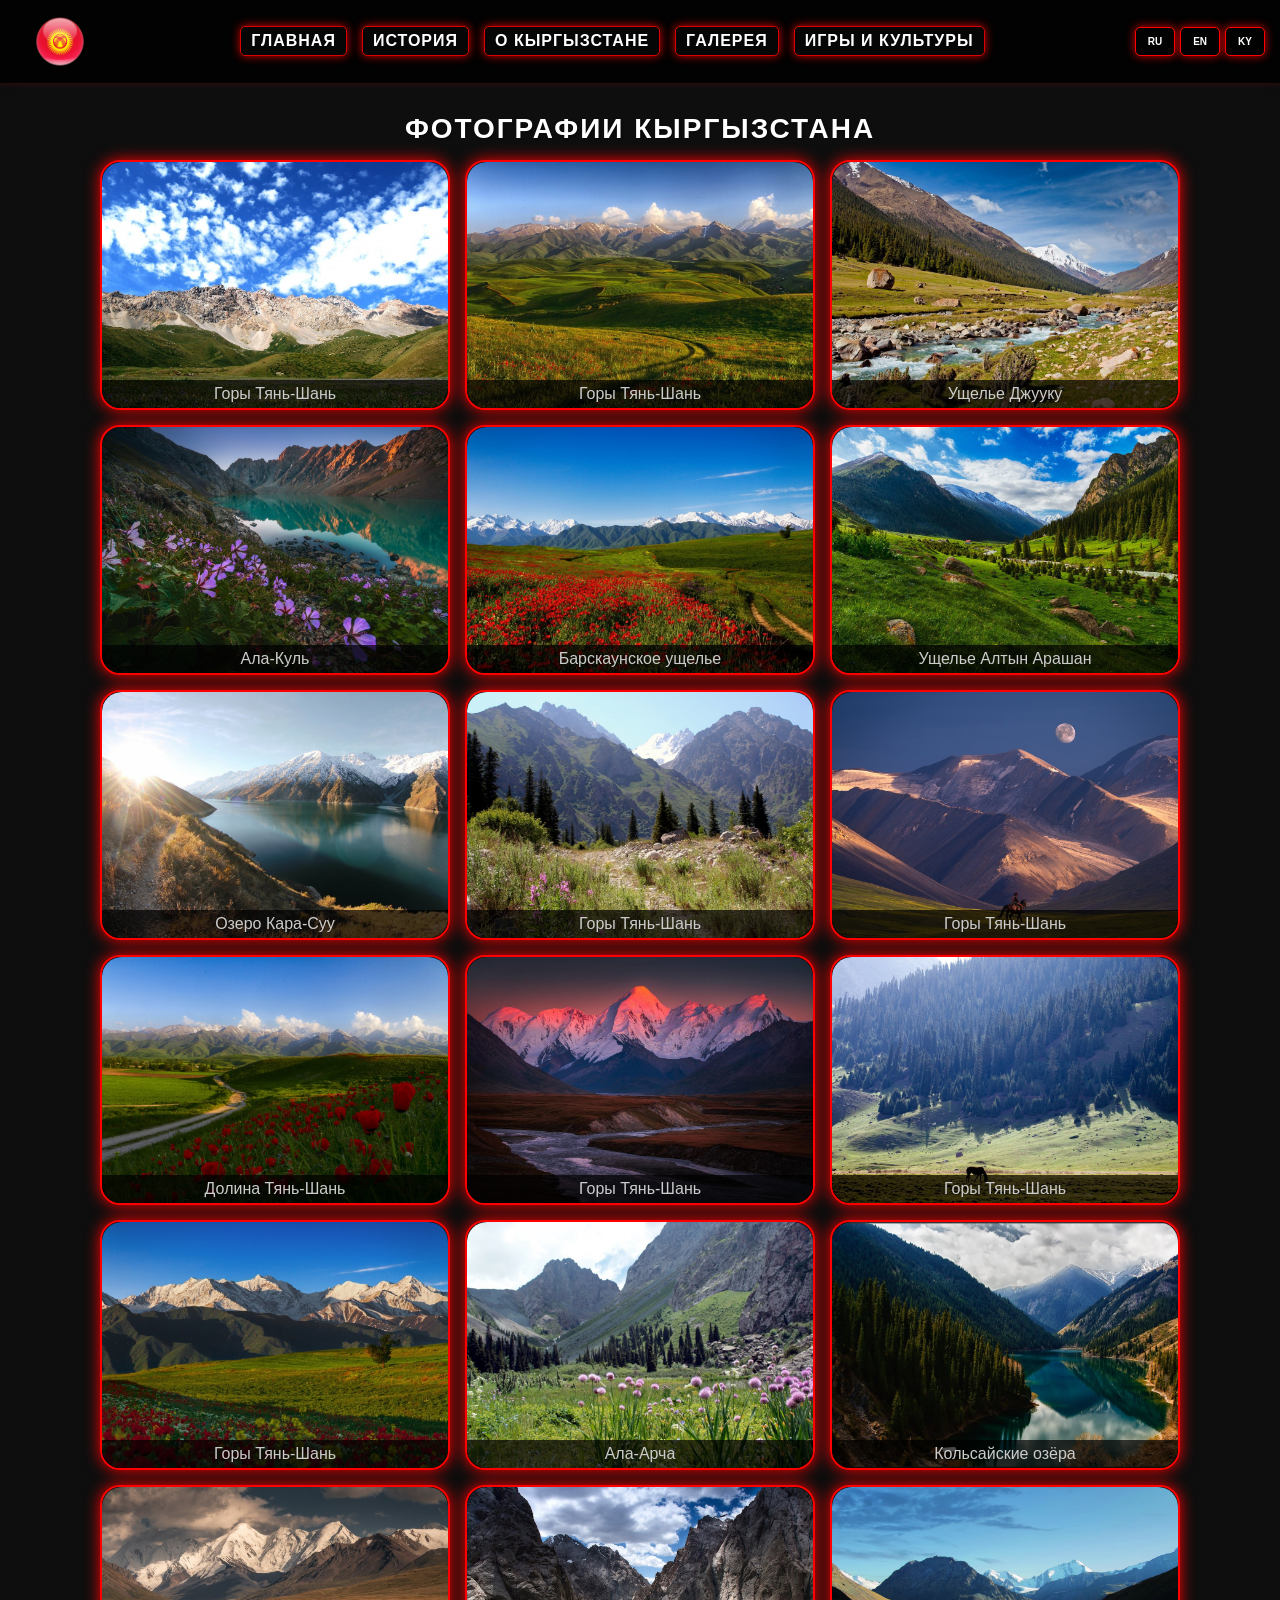
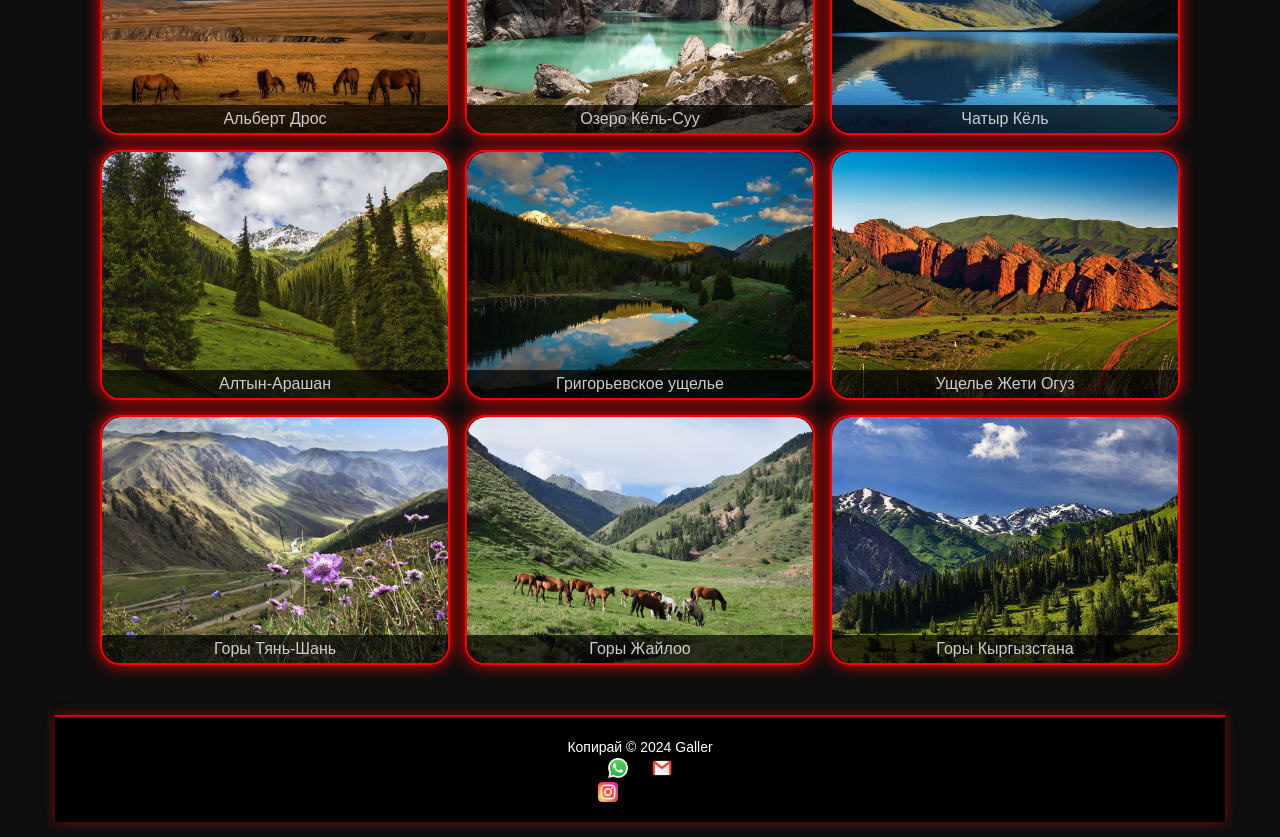
<file: index4.html>
<!DOCTYPE html>
<html lang="ru">
  <head>
    <meta charset="UTF-8" />
    <meta name="viewport" content="width=device-width, initial-scale=1.0" />
    <link rel="stylesheet" href="styles.css" />
    <title>Галерея</title>
  </head>
  <body class="galeri">
    </div>
    <header>
      <div class="logo">
        <img src="logo icon/pngwing.com.png" alt="Arafat" />
      </div>
   <nav>
          <ul>
            <li><a href="index.html">Главная</a></li>
            <li><a href="index2.html">История</a></li>
            <li><a href="index3.html">О Кыргызстане</a></li>
            <li><a href="index4.html">Галерея</a></li>
            <li><a href="index5.html">Игры и культуры</a></li>
          </ul>
        </nav>
      <div  id="language-selector">
        <button onclick="window.location.href='index4.html'">RU</button>
        <button onclick="window.location.href='index4en.html'">EN</button>
        <button onclick="window.location.href='index4ky.html'">KY</button>
      </div>
    </header>
    <div>
      <div class="img-header">
        <div>
    </div>
<div class="container">
<h1>Фотографии Кыргызстана</h1>
<div class="img-container">
  <div class="img">
    <img src="image/img1.jpg" alt="Горы Тянь-Шань" >
    <div class="img-caption">Горы Тянь-Шань</div>
  </div>
  
  <div class="img">
    <img src="image/img2.jpg" alt="Горы Тянь-Шань">
    <div class="img-caption">Горы Тянь-Шань</div>
  </div>
  <div class="img">
    <img src="image/img3.jpg" alt="Ущелье Джууку">
    <div class="img-caption">Ущелье Джууку</div>
  </div>
  <div class="img">
    <img src="image/img4.jpg" alt="Ала-Куль">
    <div class="img-caption">Ала-Куль</div>
  </div>
  <div class="img">
    <img src="image/img5.jpg" alt="Барскаунское ущелье">
    <div class="img-caption">Барскаунское ущелье</div>
  </div>
  <div class="img">
    <img src="image/img6.jpg" alt="Ущелье Алтын Арашан">
    <div class="img-caption">Ущелье Алтын Арашан</div>
  </div>
  <div class="img">
    <img src="image/img7.jpg" alt="Озеро Кара-Суу">
    <div class="img-caption">Озеро Кара-Суу</div>
  </div>
  <div class="img">
    <img src="image/img8.jpg" alt="Горы Тянь-Шань">
    <div class="img-caption">Горы Тянь-Шань</div>
  </div>
  <div class="img">
    <img src="image/img9.jpg" alt="Горы Тянь-Шань">
    <div class="img-caption">Горы Тянь-Шань</div>
  </div>
  <div class="img">
    <img src="image/img10.jpg" alt="Долина Тянь-Шань">
    <div class="img-caption">Долина Тянь-Шань</div>
  </div>
  <div class="img">
    <img src="image/img11.jpg" alt="Горы Тянь-Шань">
    <div class="img-caption">Горы Тянь-Шань</div>
  </div>
  <div class="img">
    <img src="image/img12.jpg" alt="Горы Тянь-Шань">
    <div class="img-caption">Горы Тянь-Шань</div>
  </div>
  <div class="img">
    <img src="image/img13.jpg" alt="Горы Тянь-Шань">
    <div class="img-caption">Горы Тянь-Шань</div>
  </div>
  <div class="img">
    <img src="image/img14.jpg" alt="Ала-Арча">
    <div class="img-caption">Ала-Арча</div>
  </div>
  <div class="img">
    <img src="image/img15.jpg" alt="Кольсайские озёра">
    <div class="img-caption">Кольсайские озёра</div>
  </div>
  <div class="img">
    <img src="image/img16.jpg" alt="Альберт Дрос">
    <div class="img-caption">Альберт Дрос</div>
  </div>
  <div class="img">
    <img src="image/img17.jpg" alt="Озеро Кёль-Суу">
    <div class="img-caption">Озеро Кёль-Суу</div>
  </div>
  <div class="img">
    <img src="image/img18.jpg" alt="Чатыр Кёль">
    <div class="img-caption">Чатыр Кёль</div>
  </div>
  <div class="img">
    <img src="image/img19.jpg" alt="Алтын-Арашан">
    <div class="img-caption">Алтын-Арашан</div>
  </div>
  <div class="img">
    <img src="image/img20.jpg" alt="Григорьевское ущелье">
    <div class="img-caption">Григорьевское ущелье</div>
  </div>
  <div class="img">
    <img src="image/img21.jpg" alt="Ущелье Жети Огуз">
    <div class="img-caption">Ущелье Жети Огуз</div>
  </div>
  <div class="img">
    <img src="image/img22.jpg" alt="Горы Тянь-Шань">
    <div class="img-caption">Горы Тянь-Шань</div>
  </div>
  <div class="img">
    <img src="image/img23.jpg" alt="Горы  жайлоо">
    <div class="img-caption">Горы Жайлоо</div>
  </div>
  <div class="img">
    <img src="image/img24.jpg" alt="Горы Кыргызстана">
    <div class="img-caption">Горы Кыргызстана</div>
  </div>
  <div class="pop-up">
    <span>&times;</span>
    <img src="image/img1.jpg" alt="">
  </div>
</div>
    <footer>
        <p>Копирай © 2024 Galler</p>
        <div class="social-icons">
          <a href="https://wa.me/555788933" target="_blank" class="social-icons">
            <img src="logo icon/whatsapp_5968841.png" alt="WhatsApp">
        </a>
        <a href="https://mail.google.com/mail/u/0/#inbox?compose=DmwnWrRnXfBCZnwxCJgjMPbDcncnStVxTDRjnZJxRJSxxDHrrZDqWHgZldzfCWhxDDlMgwMpFWmL&projector=1" target="_blank" class="social-icons">
            <img src="logo icon/4202011emailgmaillogomailsocialsocialmedia-115677_115624.png" alt="email">
        </a>
        <a href="https://www.instagram.com/kyr47473?igsh=Y2V5c2xiNmdiZmdl" target="_blank" ="logo icon/social-icons">
            <img src="logo icon/instagram_2111463.png" alt="Instagram">
        </a>
            
        </div>
    </footer>
    <script src="script.js"></script>
 
  </body>
</html>
</file>
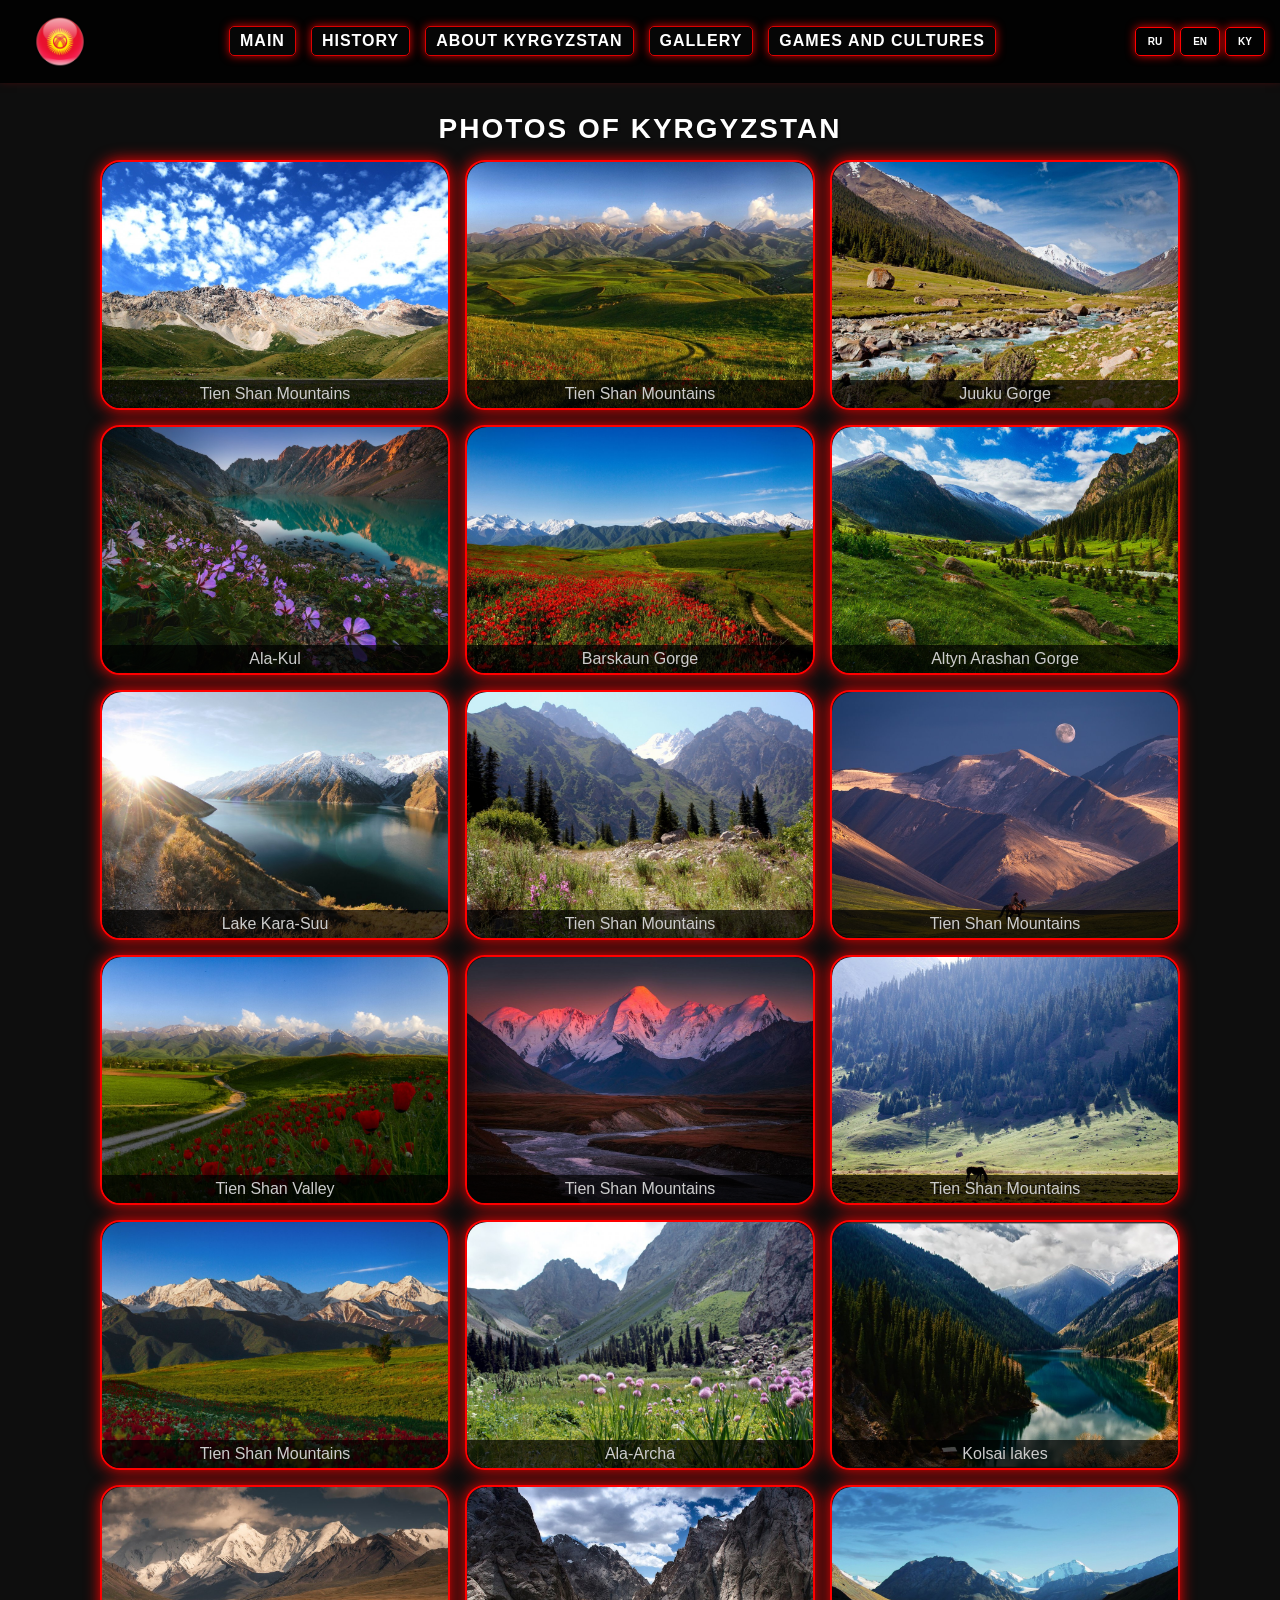
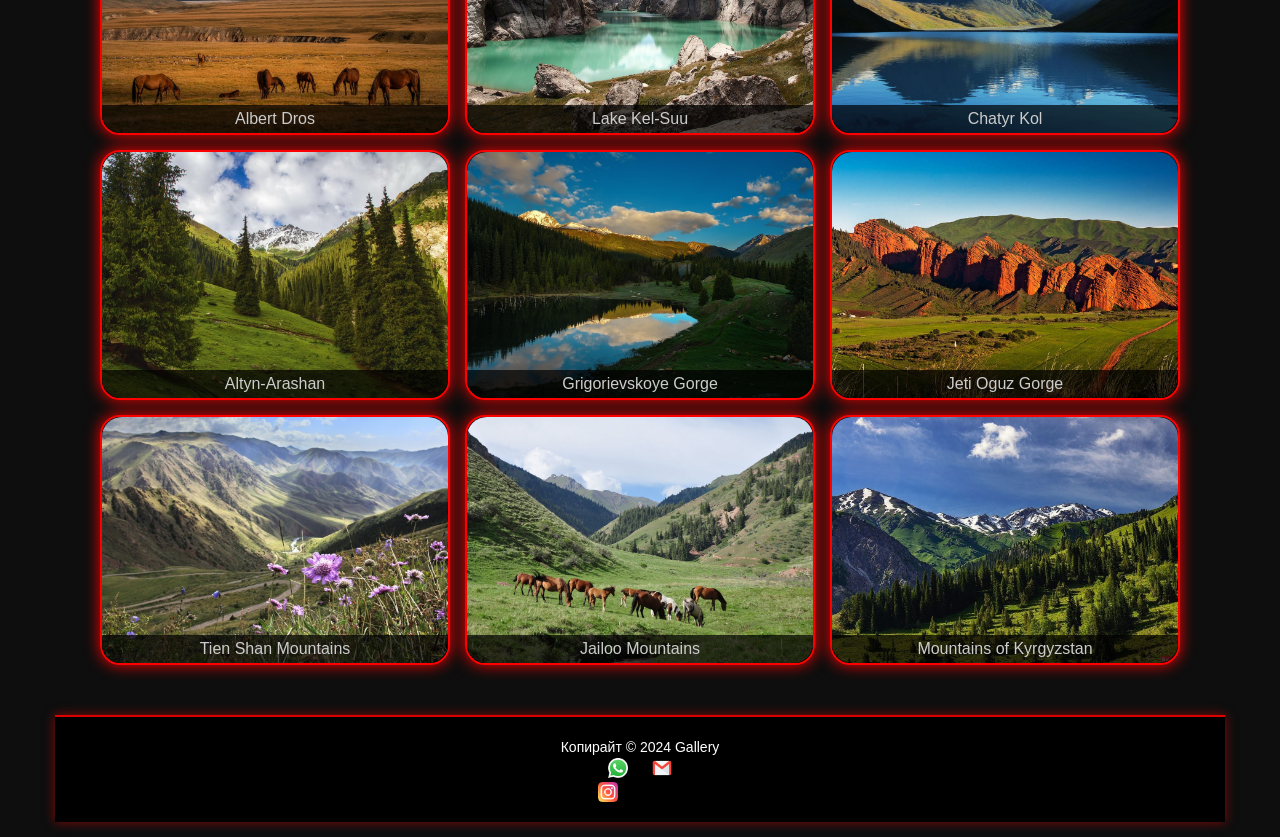
<file: index4en.html>
<!DOCTYPE html>
<html lang="EN">
  <head>
    <meta charset="UTF-8" />
    <meta name="viewport" content="width=device-width, initial-scale=1.0" />
    <link rel="stylesheet" href="styles.css" />
    <title>Gallery</title>
  </head>
  <body class="galeri">
    </div>
    <header>
      <div class="logo">
        <img src="logo icon/pngwing.com.png" alt="Arafat" />
      </div>
   <nav>
          <ul>
            <li><a href="index.html">Main</a></li>
            <li><a href="index2.html">History</a></li>
            <li><a href="index3.html">About Kyrgyzstan</a></li>
            <li><a href="index4.html">Gallery</a></li>
            <li><a href="index5.html">Games and cultures</a></li>
          </ul>
        </nav>
      <div  id="language-selector">
        <button onclick="window.location.href='index4.html'">RU</button>
        <button onclick="window.location.href='index4en.html'">EN</button>
        <button onclick="window.location.href='index4ky.html'">KY</button>
      </div>
    </header>
    <div>
      <div class="img-header">
        <div>
    </div>
<div class="container">
<h1>Photos of Kyrgyzstan</h1>
<div class="img-container">
  <div class="img">
    <img src="image/img1.jpg" alt="Горы Тянь-Шань" >
    <div class="img-caption">Tien Shan Mountains</div>
  </div>
  
  <div class="img">
    <img src="image/img2.jpg" alt="Горы Тянь-Шань">
    <div class="img-caption">Tien Shan Mountains</div>
  </div>
  <div class="img">
    <img src="image/img3.jpg" alt="Ущелье Джууку">
    <div class="img-caption">Juuku Gorge</div>
  </div>
  <div class="img">
    <img src="image/img4.jpg" alt="Ала-Куль">
    <div class="img-caption">Ala-Kul</div>
  </div>
  <div class="img">
    <img src="image/img5.jpg" alt="Барскаунское ущелье">
    <div class="img-caption">Barskaun Gorge</div>
  </div>
  <div class="img">
    <img src="image/img6.jpg" alt="Ущелье Алтын Арашан">
    <div class="img-caption">Altyn Arashan Gorge</div>
  </div>
  <div class="img">
    <img src="image/img7.jpg" alt="Озеро Кара-Суу">
    <div class="img-caption">Lake Kara-Suu</div>
  </div>
  <div class="img">
    <img src="image/img8.jpg" alt="Горы Тянь-Шань">
    <div class="img-caption">Tien Shan Mountains</div>
  </div>
  <div class="img">
    <img src="image/img9.jpg" alt="Горы Тянь-Шань">
    <div class="img-caption">Tien Shan Mountains</div>
  </div>
  <div class="img">
    <img src="image/img10.jpg" alt="Долина Тянь-Шань">
    <div class="img-caption">Tien Shan Valley</div>
  </div>
  <div class="img">
    <img src="image/img11.jpg" alt="Горы Тянь-Шань">
    <div class="img-caption">Tien Shan Mountains</div>
  </div>
  <div class="img">
    <img src="image/img12.jpg" alt="Горы Тянь-Шань">
    <div class="img-caption">Tien Shan Mountains</div>
  </div>
  <div class="img">
    <img src="image/img13.jpg" alt="Горы Тянь-Шань">
    <div class="img-caption">Tien Shan Mountains</div>
  </div>
  <div class="img">
    <img src="image/img14.jpg" alt="Ала-Арча">
    <div class="img-caption">Ala-Archa</div>
  </div>
  <div class="img">
    <img src="image/img15.jpg" alt="Кольсайские озёра">
    <div class="img-caption">Kolsai lakes</div>
  </div>
  <div class="img">
    <img src="image/img16.jpg" alt="Альберт Дрос">
    <div class="img-caption">Albert Dros</div>
  </div>
  <div class="img">
    <img src="image/img17.jpg" alt="Озеро Кёль-Суу">
    <div class="img-caption">Lake Kel-Suu</div>
  </div>
  <div class="img">
    <img src="image/img18.jpg" alt="Чатыр Кёль">
    <div class="img-caption">Chatyr Kol</div>
  </div>
  <div class="img">
    <img src="image/img19.jpg" alt="Алтын-Арашан">
    <div class="img-caption">Altyn-Arashan</div>
  </div>
  <div class="img">
    <img src="image/img20.jpg" alt="Григорьевское ущелье">
    <div class="img-caption">Grigorievskoye Gorge</div>
  </div>
  <div class="img">
    <img src="image/img21.jpg" alt="Ущелье Жети Огуз">
    <div class="img-caption">Jeti Oguz Gorge</div>
  </div>
  <div class="img">
    <img src="image/img22.jpg" alt="Горы Тянь-Шань">
    <div class="img-caption">Tien Shan Mountains</div>
  </div>
  <div class="img">
    <img src="image/img23.jpg" alt="Горы  жайлоо">
    <div class="img-caption">Jailoo Mountains</div>
  </div>
  <div class="img">
    <img src="image/img24.jpg" alt="Горы Кыргызстана">
    <div class="img-caption">Mountains of Kyrgyzstan</div>
  </div>
  <div class="pop-up">
    <span>&times;</span>
    <img src="image/img1.jpg" alt="">
  </div>
</div>
    <footer>
        <p>Копирайт © 2024 Gallery</p>
        <div class="social-icons">
          <a href="https://wa.me/555788933" target="_blank" class="social-icons">
            <img src="logo icon/whatsapp_5968841.png" alt="WhatsApp">
        </a>
        <a href="https://mail.google.com/mail/u/0/#inbox?compose=DmwnWrRnXfBCZnwxCJgjMPbDcncnStVxTDRjnZJxRJSxxDHrrZDqWHgZldzfCWhxDDlMgwMpFWmL&projector=1" target="_blank" class="social-icons">
            <img src="logo icon/4202011emailgmaillogomailsocialsocialmedia-115677_115624.png" alt="email">
        </a>
        <a href="https://www.instagram.com/kyr47473?igsh=Y2V5c2xiNmdiZmdl" target="_blank" ="logo icon/social-icons">
            <img src="logo icon/instagram_2111463.png" alt="Instagram">
        </a>
            
        </div>
    </footer>
    <script src="script.js"></script>
 
  </body>
</html>
</file>
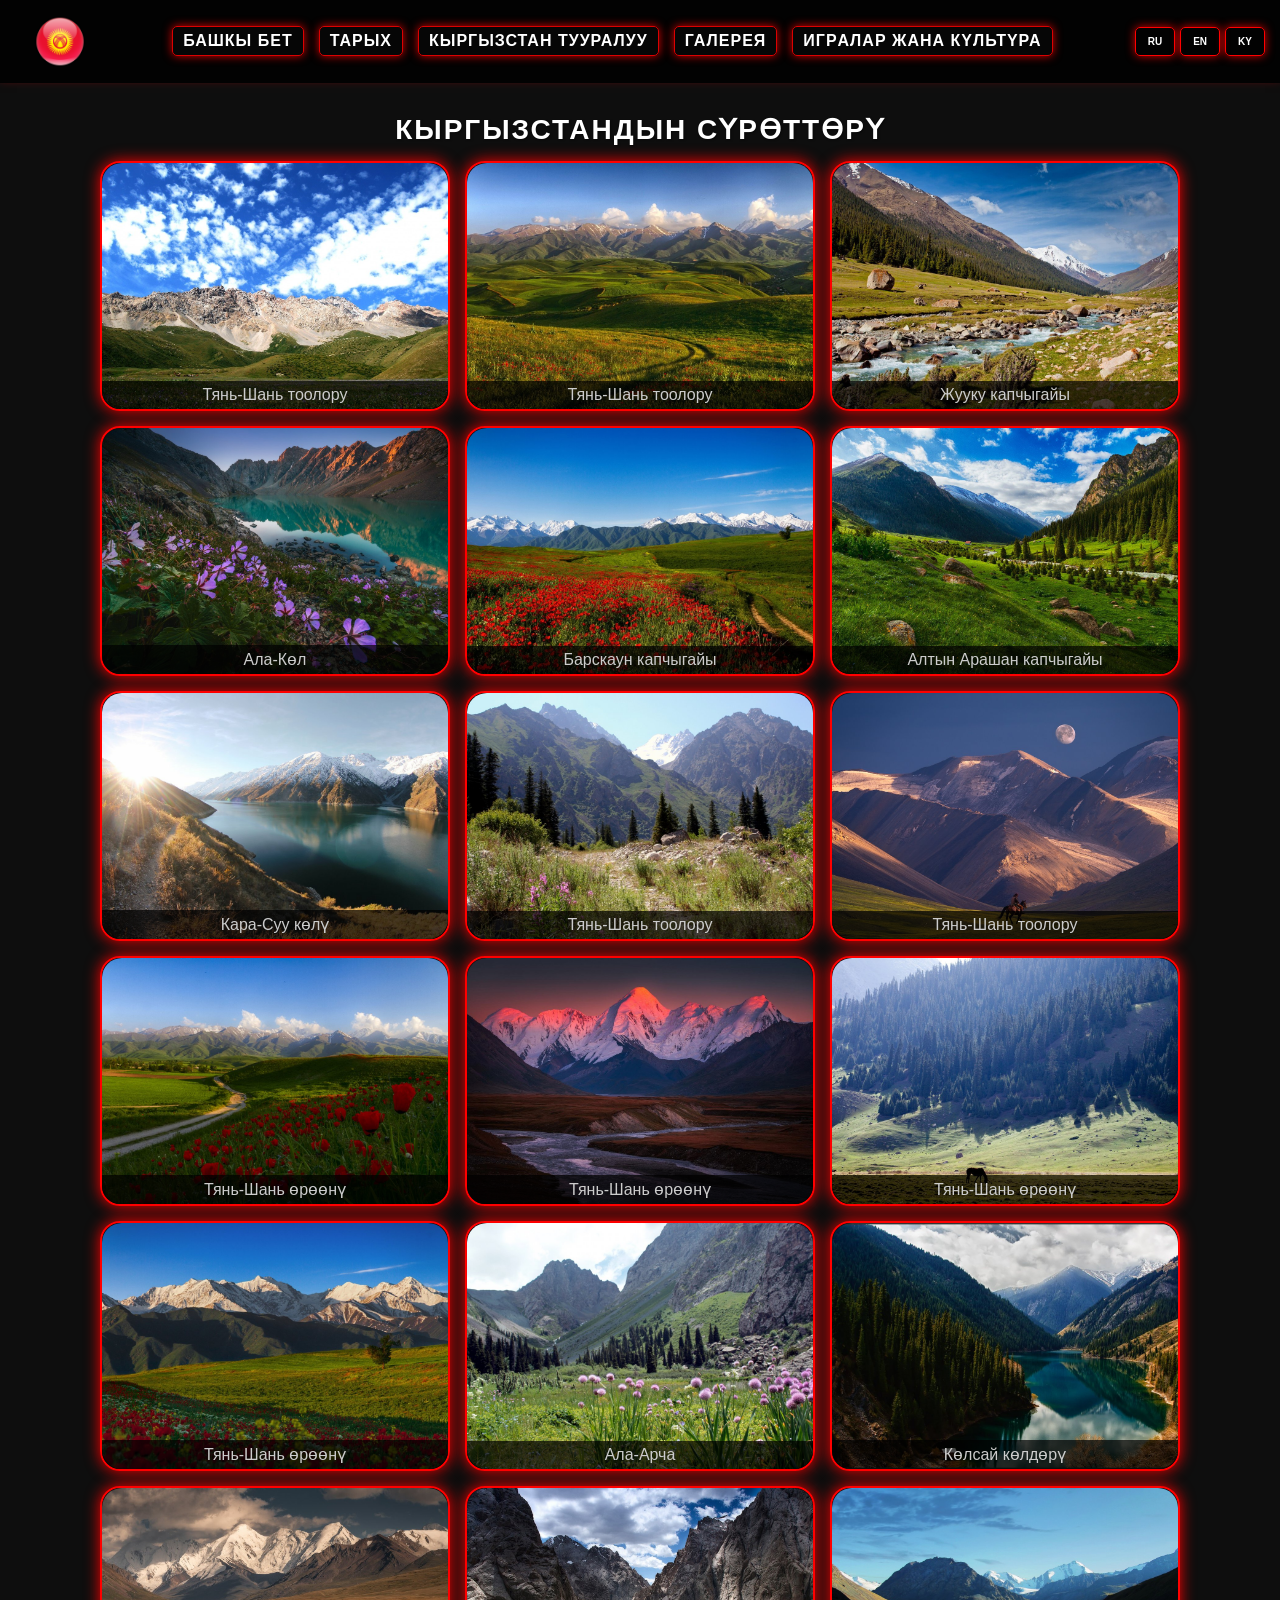
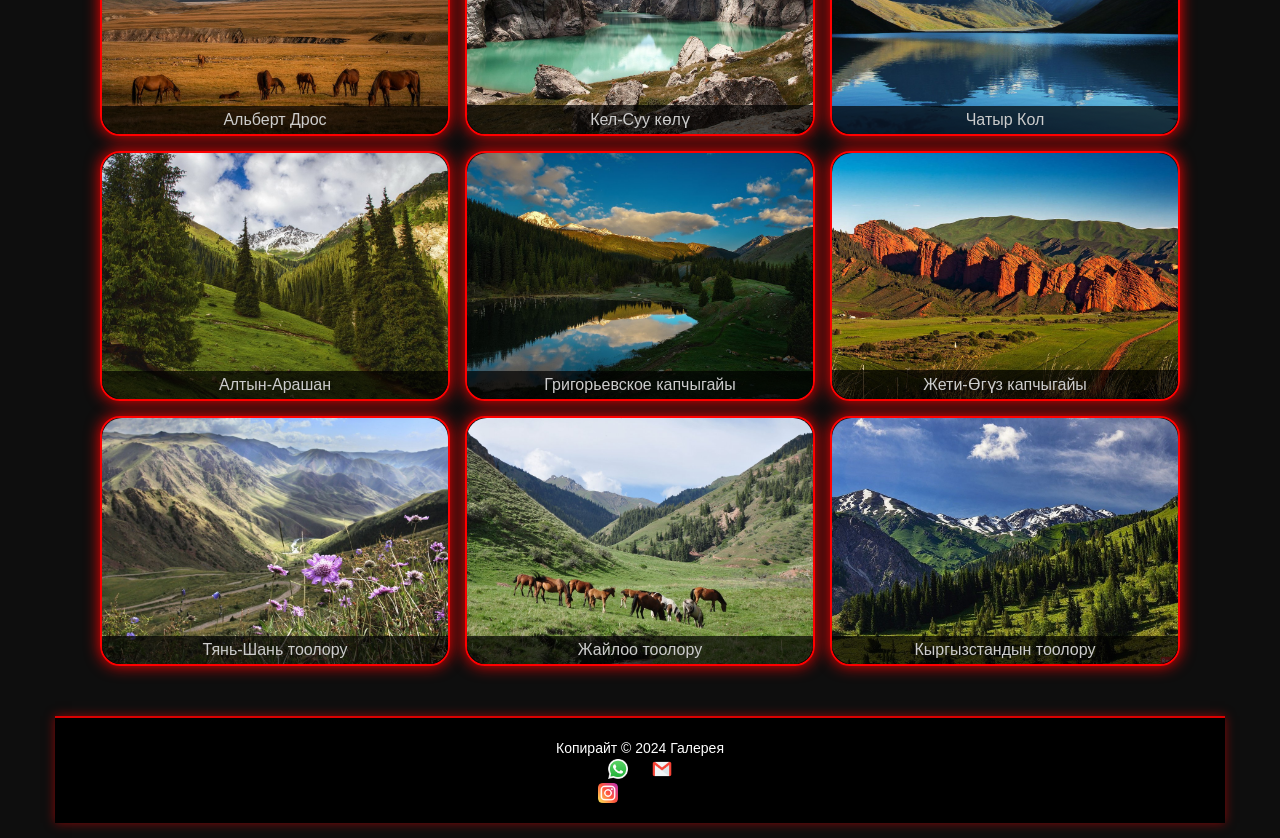
<file: index4ky.html>
<!DOCTYPE html>
<html lang="ru">
  <head>
    <meta charset="UTF-8" />
    <meta name="viewport" content="width=device-width, initial-scale=1.0" />
    <link rel="stylesheet" href="styles.css" />
    <title>Галерея</title>
  </head>
  <body class="galeri">
    </div>
    <header>
      <div class="logo">
        <img src="logo icon/pngwing.com.png" alt="Arafat" />
      </div>
   <nav>
          <ul>
            <li><a href="index.html">Башкы бет</a></li>
            <li><a href="index2.html">Тарых</a></li>
            <li><a href="index3.html">Кыргызстан тууралуу</a></li>
            <li><a href="index4.html">Галерея</a></li>
            <li><a href="index5.html">Игрaлар жана кyльтypa</a></li>
          </ul>
        </nav>
      <div  id="language-selector">
        <button onclick="window.location.href='index4.html'">RU</button>
        <button onclick="window.location.href='index4en.html'">EN</button>
        <button onclick="window.location.href='index4ky.html'">KY</button>
      </div>
    </header>
    <div>
      <div class="img-header">
        <div>
    </div>
<div class="container">
<h1>Кыргызстандын сүрөттөрү</h1>
<div class="img-container">
  <div class="img">
    <img src="image/img1.jpg" alt="Горы Тянь-Шань" >
    <div class="img-caption">Тянь-Шань тоолору</div>
  </div>
  
  <div class="img">
    <img src="image/img2.jpg" alt="Горы Тянь-Шань">
    <div class="img-caption">Тянь-Шань тоолору</div>
  </div>
  <div class="img">
    <img src="image/img3.jpg" alt="Ущелье Джууку">
    <div class="img-caption">Жууку капчыгайы</div>
  </div>
  <div class="img">
    <img src="image/img4.jpg" alt="Ала-Куль">
    <div class="img-caption">Ала-Көл</div>
  </div>
  <div class="img">
    <img src="image/img5.jpg" alt="Барскаунское ущелье">
    <div class="img-caption">Барскаун капчыгайы</div>
  </div>
  <div class="img">
    <img src="image/img6.jpg" alt="Ущелье Алтын Арашан">
    <div class="img-caption">Алтын Арашан капчыгайы</div>
  </div>
  <div class="img">
    <img src="image/img7.jpg" alt="Озеро Кара-Суу">
    <div class="img-caption">Кара-Суу көлү</div>
  </div>
  <div class="img">
    <img src="image/img8.jpg" alt="Горы Тянь-Шань">
    <div class="img-caption">Тянь-Шань тоолору</div>
  </div>
  <div class="img">
    <img src="image/img9.jpg" alt="Горы Тянь-Шань">
    <div class="img-caption">Тянь-Шань тоолору</div>
  </div>
  <div class="img">
    <img src="image/img10.jpg" alt="Долина Тянь-Шань">
    <div class="img-caption">Тянь-Шань өрөөнү</div>
  </div>
  <div class="img">
    <img src="image/img11.jpg" alt="Горы Тянь-Шань">
    <div class="img-caption">Тянь-Шань өрөөнү</div>
  </div>
  <div class="img">
    <img src="image/img12.jpg" alt="Горы Тянь-Шань">
    <div class="img-caption">Тянь-Шань өрөөнү</div>
  </div>
  <div class="img">
    <img src="image/img13.jpg" alt="Горы Тянь-Шань">
    <div class="img-caption">Тянь-Шань өрөөнү</div>
  </div>
  <div class="img">
    <img src="image/img14.jpg" alt="Ала-Арча">
    <div class="img-caption">Ала-Арча</div>
  </div>
  <div class="img">
    <img src="image/img15.jpg" alt="Кольсайские озёра">
    <div class="img-caption">Көлсай көлдөрү</div>
  </div>
  <div class="img">
    <img src="image/img16.jpg" alt="Альберт Дрос">
    <div class="img-caption">Альберт Дрос</div>
  </div>
  <div class="img">
    <img src="image/img17.jpg" alt="Озеро Кёль-Суу">
    <div class="img-caption">Кел-Суу көлү</div>
  </div>
  <div class="img">
    <img src="image/img18.jpg" alt="Чатыр Кёль">
    <div class="img-caption">Чатыр Кол</div>
  </div>
  <div class="img">
    <img src="image/img19.jpg" alt="Алтын-Арашан">
    <div class="img-caption">Алтын-Арашан</div>
  </div>
  <div class="img">
    <img src="image/img20.jpg" alt="Григорьевское ущелье">
    <div class="img-caption">Григорьевское капчыгайы</div>
  </div>
  <div class="img">
    <img src="image/img21.jpg" alt="Ущелье Жети Огуз">
    <div class="img-caption">Жети-Өгүз капчыгайы</div>
  </div>
  <div class="img">
    <img src="image/img22.jpg" alt="Горы Тянь-Шань">
    <div class="img-caption">Тянь-Шань тоолору</div>
  </div>
  <div class="img">
    <img src="image/img23.jpg" alt="Горы  жайлоо">
    <div class="img-caption">Жайлоо тоолору</div>
  </div>
  <div class="img">
    <img src="image/img24.jpg" alt="Горы Кыргызстана">
    <div class="img-caption">Кыргызстандын тоолору</div>
  </div>
  <div class="pop-up">
    <span>&times;</span>
    <img src="image/img1.jpg" alt="">
  </div>
</div>
    <footer>
        <p>Копирайт © 2024 Галерея</p>
        <div class="social-icons">
          <a href="https://wa.me/555788933" target="_blank" class="social-icons">
            <img src="logo icon/whatsapp_5968841.png" alt="WhatsApp">
        </a>
        <a href="https://mail.google.com/mail/u/0/#inbox?compose=DmwnWrRnXfBCZnwxCJgjMPbDcncnStVxTDRjnZJxRJSxxDHrrZDqWHgZldzfCWhxDDlMgwMpFWmL&projector=1" target="_blank" class="social-icons">
            <img src="logo icon/4202011emailgmaillogomailsocialsocialmedia-115677_115624.png" alt="email">
        </a>
        <a href="https://www.instagram.com/kyr47473?igsh=Y2V5c2xiNmdiZmdl" target="_blank" ="logo icon/social-icons">
            <img src="logo icon/instagram_2111463.png" alt="Instagram">
        </a>
            
        </div>
    </footer>
    <script src="script.js"></script>
 
  </body>
</html>
</file>
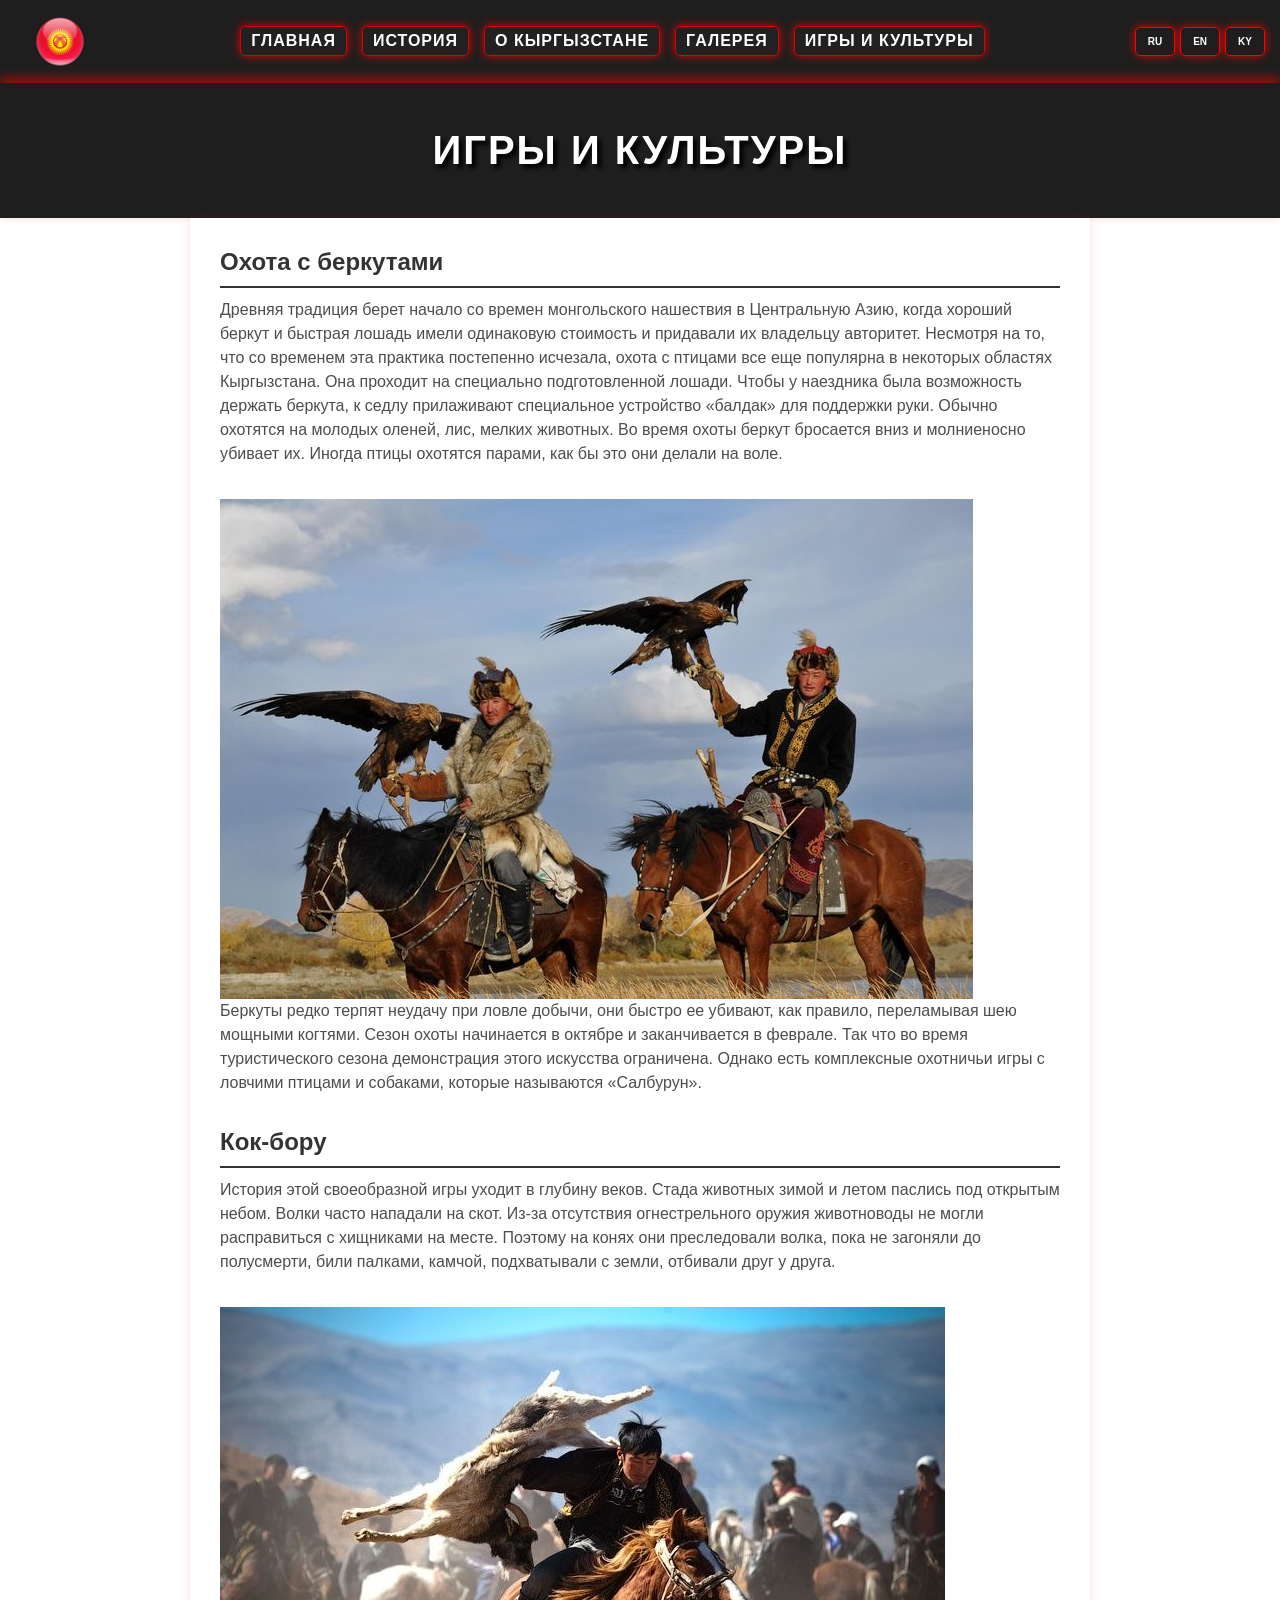
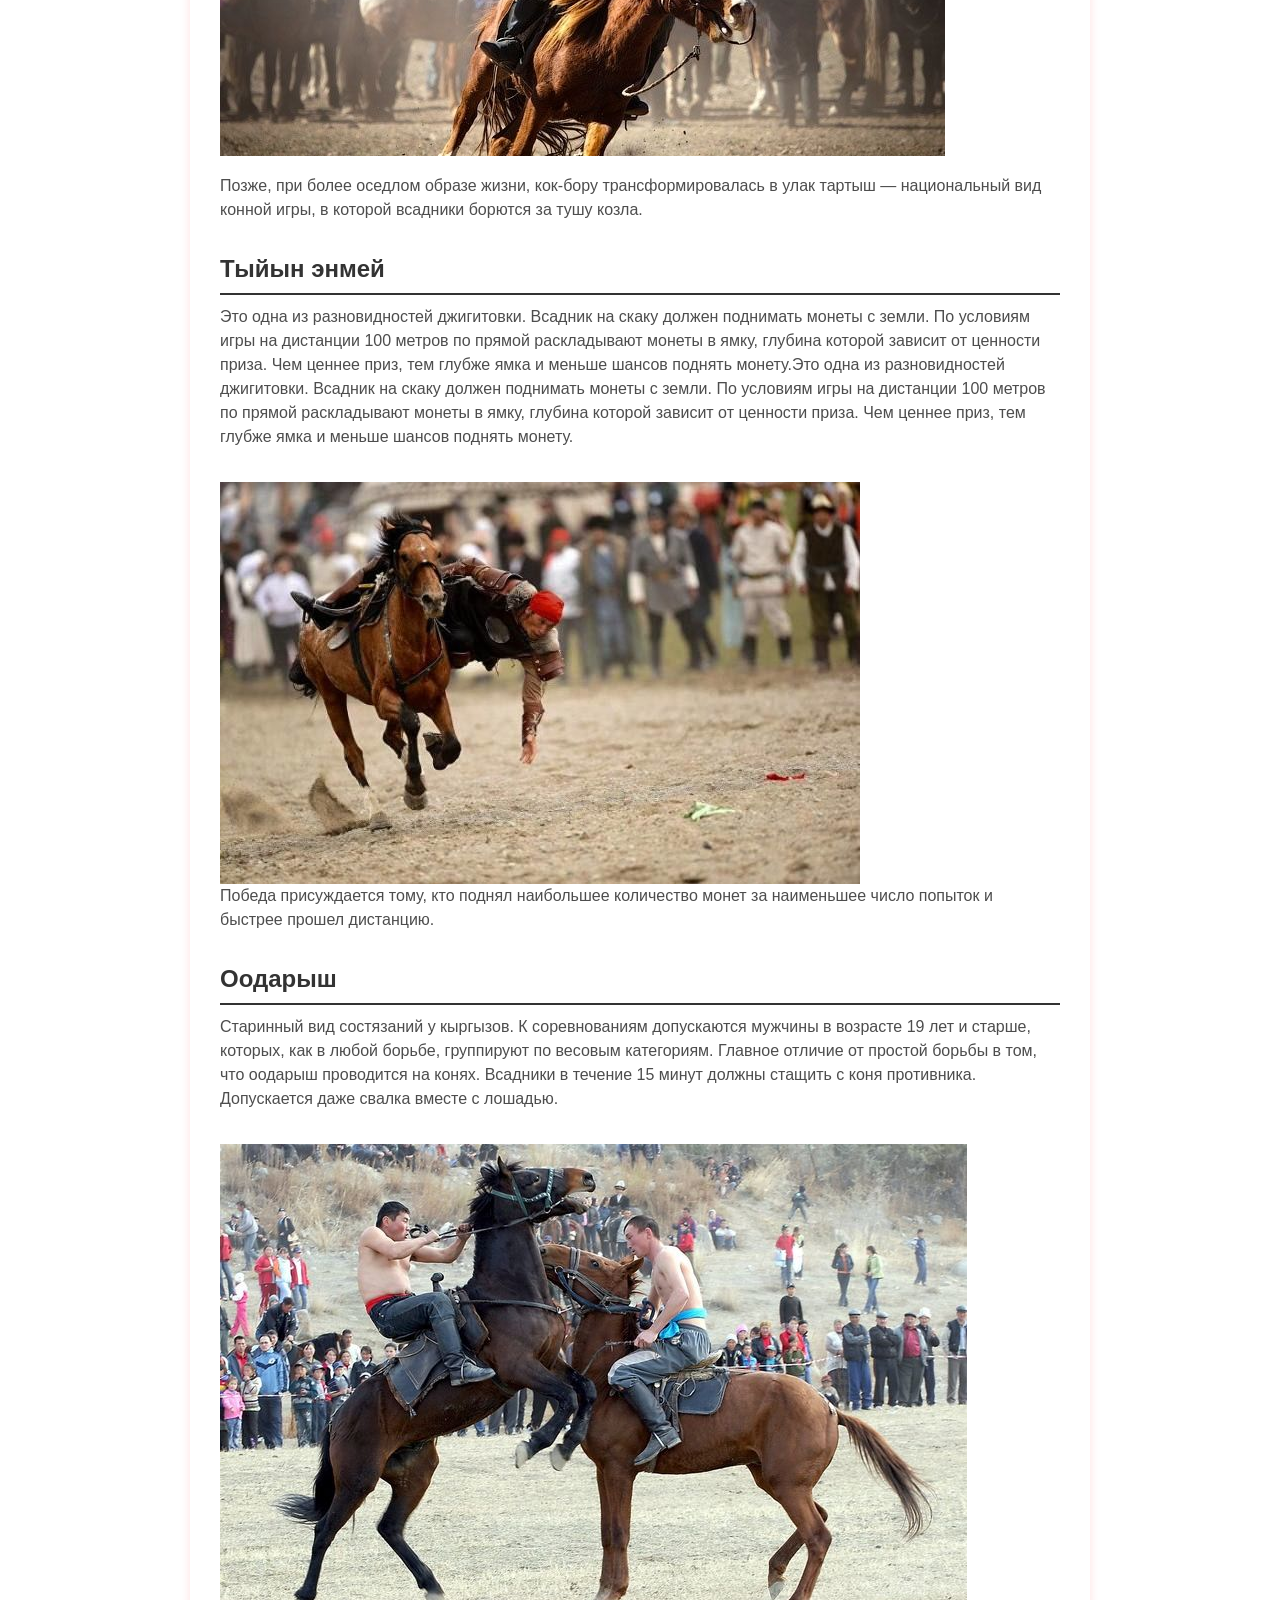
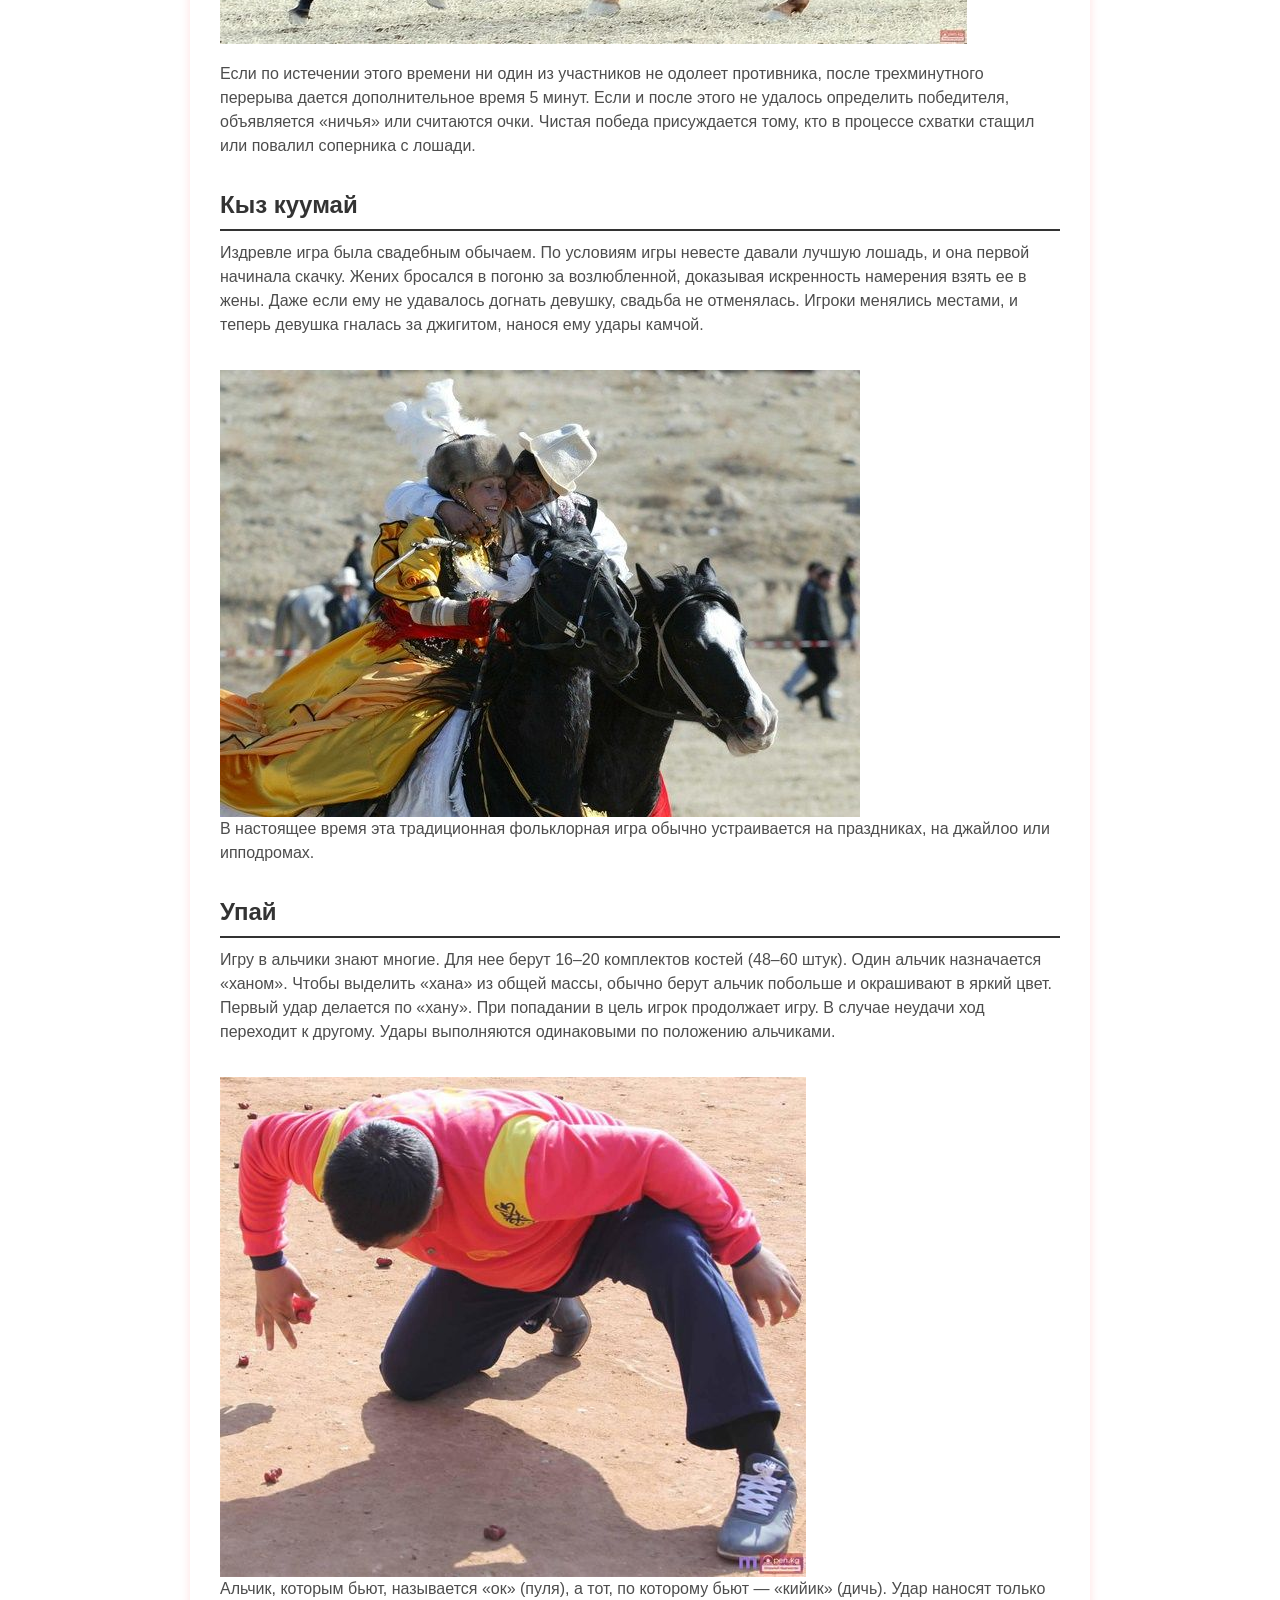
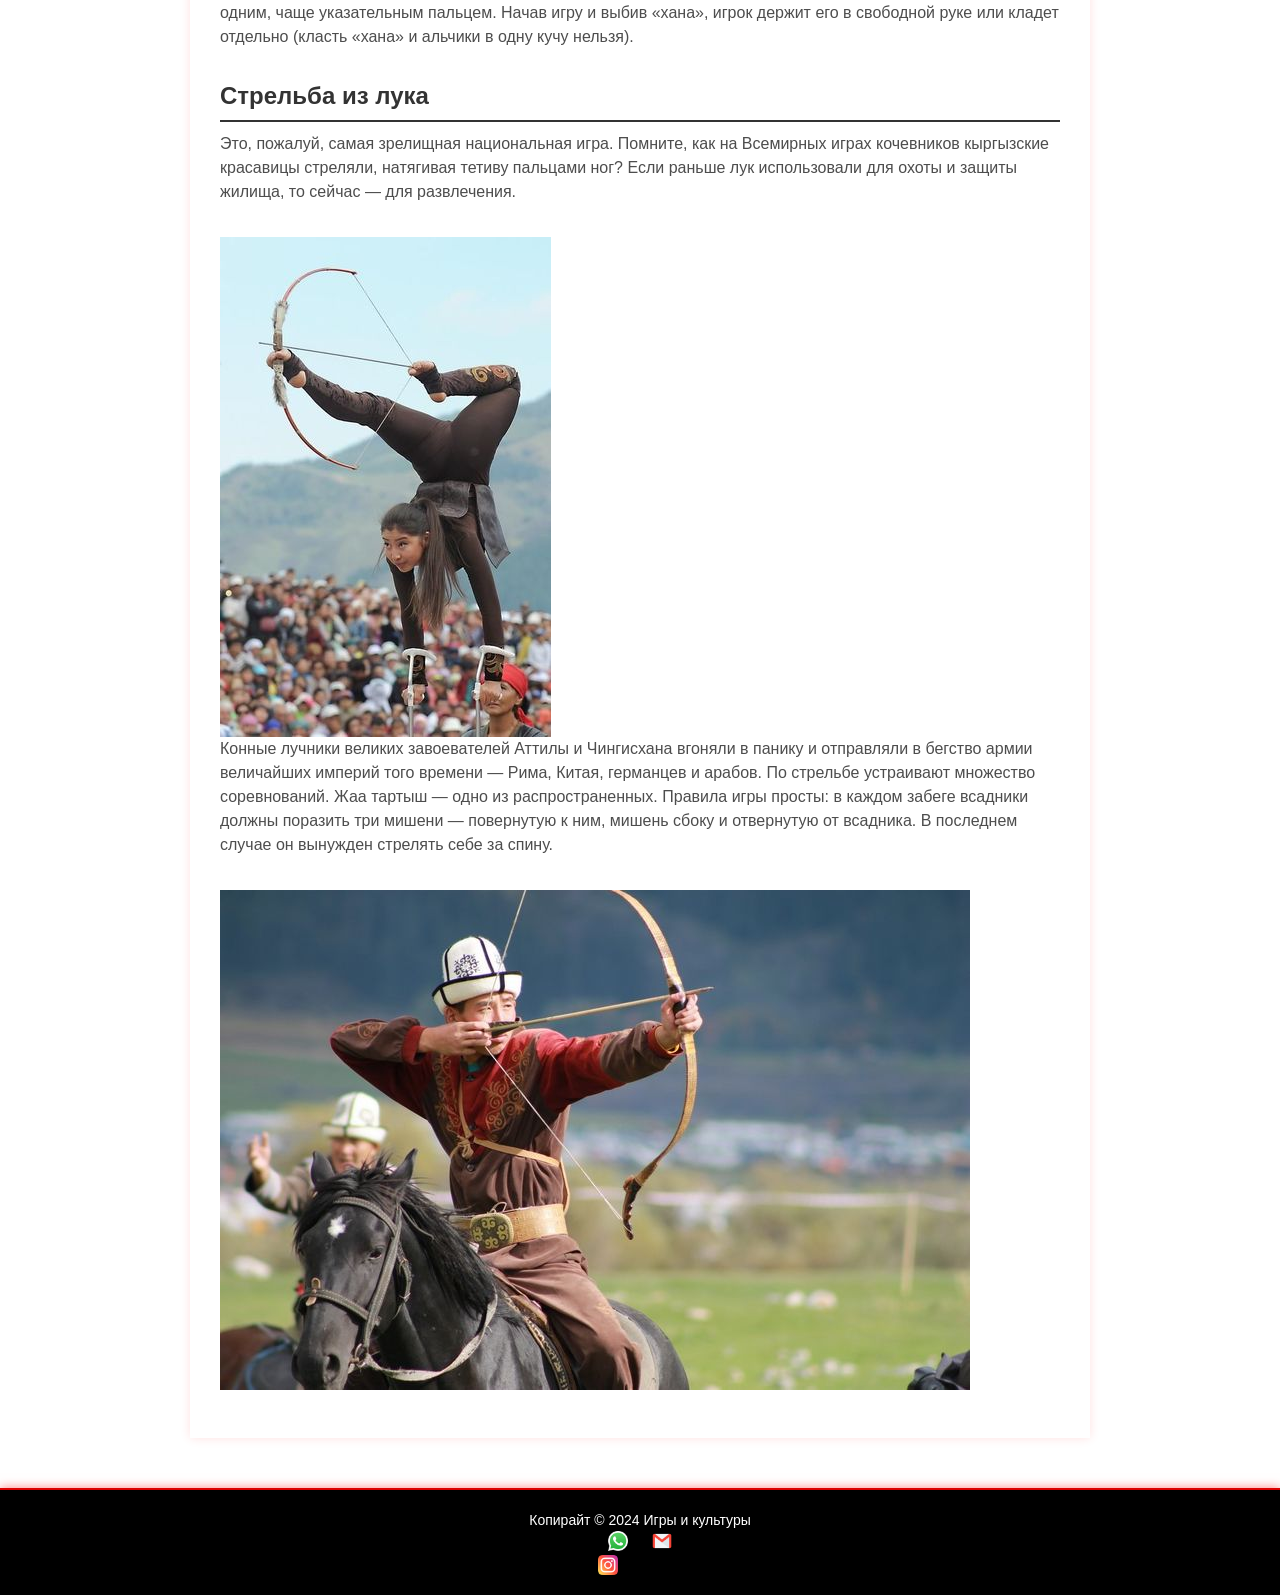
<file: index5.html>
<!DOCTYPE html>
<html lang="ru">
  <head>
    <meta charset="UTF-8" />
    <meta name="viewport" content="width=device-width, initial-scale=1.0" />
    <link rel="stylesheet" href="styles.css" />
    <title>Игры и культуры</title>
  </head>
  <body>
    </div>
    <header>
      <div class="logo">
        <img src="logo icon/pngwing.com.png" alt="Arafat" />
      </div>
   <nav>
          <ul>
            <li><a href="index.html">Главная</a></li>
            <li><a href="index2.html">История</a></li>
            <li><a href="index3.html">О Кыргызстане</a></li>
            <li><a href="index4.html">Галерея</a></li>
            <li><a href="index5.html">Игры и культуры</a></li>
          </ul>
        </nav>
      <div  id="language-selector">
        <button onclick="window.location.href='index5.html'">RU</button>
        <button onclick="window.location.href='index5en.html'">EN</button>
        <button onclick="window.location.href='index5ky.html'">KY</button>
      </div>
    </header>
    <div>
      <div class="img-header">
        <div>
        <header class="ara-header">
          <h1 class="ara-title">Игры и культуры</h1>
        </header>
        <section>
        
          <h2>Охота с беркутами</h2>
          
          <p>
            Древняя традиция берет начало со времен монгольского нашествия в Центральную Азию, когда хороший беркут и быстрая лошадь имели одинаковую стоимость и придавали их владельцу авторитет.
            Несмотря на то, что со временем эта практика постепенно исчезала, охота с птицами все еще популярна в некоторых областях Кыргызстана. Она проходит на специально подготовленной лошади. Чтобы у наездника была возможность держать беркута, к седлу прилаживают специальное устройство «балдак» для поддержки руки. Обычно охотятся на молодых оленей, лис, мелких животных. Во время охоты беркут бросается вниз и молниеносно убивает их. Иногда птицы охотятся парами, как бы это они делали на воле.
          </p>
          <br>
          <img src="image/Охота.jpg" alt="Охота">
          <p>
            Беркуты редко терпят неудачу при ловле добычи, они быстро ее убивают, как правило, переламывая шею мощными когтями.

Сезон охоты начинается в октябре и заканчивается в феврале. Так что во время туристического сезона демонстрация этого искусства ограничена. Однако есть комплексные охотничьи игры с ловчими птицами и собаками, которые называются «Салбурун».
          </p>
          <br>
          <h2>Кок-бору</h2>
          <p>
            История этой своеобразной игры уходит в глубину веков. Стада животных зимой и летом паслись под открытым небом. Волки часто нападали на скот. Из-за отсутствия огнестрельного оружия животноводы не могли расправиться с хищниками на месте. Поэтому на конях они преследовали волка, пока не загоняли до полусмерти, били палками, камчой, подхватывали с земли, отбивали друг у друга.
          </p>
          <br>
          <img src="image/Охота2.jpg" alt="Охота2">
          <br>
          <p>
            Позже, при более оседлом образе жизни, кок-бору трансформировалась в улак тартыш — национальный вид конной игры, в которой всадники борются за тушу козла.
          </p>
          <br>
  
        
          <h2>Тыйын энмей</h2>
          <p>
            Это одна из разновидностей джигитовки. Всадник на скаку должен поднимать монеты с земли. По условиям игры на дистанции 100 метров по прямой раскладывают монеты в ямку, глубина которой зависит от ценности приза. Чем ценнее приз, тем глубже ямка и меньше шансов поднять монету.Это одна из разновидностей джигитовки. Всадник на скаку должен поднимать монеты с земли. По условиям игры на дистанции 100 метров по прямой раскладывают монеты в ямку, глубина которой зависит от ценности приза. Чем ценнее приз, тем глубже ямка и меньше шансов поднять монету.
          </p>
          <br>
          <img src="image/40825_w_h500_1503636426_r.jpg" alt="картинка">
          <p>Победа присуждается тому, кто поднял наибольшее количество монет за наименьшее число попыток и быстрее прошел дистанцию.</p>
          <br>
          <h2>
            Оодарыш
          </h2>
          <p>
            Старинный вид состязаний у кыргызов. К соревнованиям допускаются мужчины в возрасте 19 лет и старше, которых, как в любой борьбе, группируют по весовым категориям. Главное отличие от простой борьбы в том, что оодарыш проводится на конях.

            Всадники в течение 15 минут должны стащить с коня противника. Допускается даже свалка вместе с лошадью.
          </p>
          <br>
          <img src="image/40826_w_h500_1503636427_r.jpg" alt="картинка">
          <br>
          <p>Если по истечении этого времени ни один из участников не одолеет противника, после трехминутного перерыва дается дополнительное время 5 минут. Если и после этого не удалось определить победителя, объявляется «ничья» или считаются очки.

            Чистая победа присуждается тому, кто в процессе схватки стащил или повалил соперника с лошади.</p>
            <br>
            <h2>
              Кыз куумай
            </h2>
            <p>
              Издревле игра была свадебным обычаем. По условиям игры невесте давали лучшую лошадь, и она первой начинала скачку. Жених бросался в погоню за возлюбленной, доказывая искренность намерения взять ее в жены. Даже если ему не удавалось догнать девушку, свадьба не отменялась. Игроки менялись местами, и теперь девушка гналась за джигитом, нанося ему удары камчой.
            </p>
            <br>
            <img src="image/40827_w_h500_1503636428_r.jpg" alt="картинка">
            <p>В настоящее время эта традиционная фольклорная игра обычно устраивается на праздниках, на джайлоо или ипподромах.</p>
            <br>
            <h2>
              Упай
            </h2>
            <p>
              Игру в альчики знают многие. Для нее берут 16–20 комплектов костей (48–60 штук). Один альчик назначается «ханом». Чтобы выделить «хана» из общей массы, обычно берут альчик побольше и окрашивают в яркий цвет.
<br>
              Первый удар делается по «хану». При попадании в цель игрок продолжает игру. В случае неудачи ход переходит к другому. Удары выполняются одинаковыми по положению альчиками.
            </p>
            <br>
            <img src="image/40828_w_h500_1503636429_r.jpeg" alt="картинка">
            <p>Альчик, которым бьют, называется «ок» (пуля), а тот, по которому бьют — «кийик» (дичь). Удар наносят только одним, чаще указательным пальцем. Начав игру и выбив «хана», игрок держит его в свободной руке или кладет отдельно (класть «хана» и альчики в одну кучу нельзя).</p>
            <br>
            <h2>
              Стрельба из лука
            </h2>
            <p>
              Это, пожалуй, самая зрелищная национальная игра. Помните, как на Всемирных играх кочевников кыргызские красавицы стреляли, натягивая тетиву пальцами ног? Если раньше лук использовали для охоты и защиты жилища, то сейчас — для развлечения.
            </p>
            <br>
            <img src="image/40829_w_h500_1503636430_r.jpg" alt="картинка">
            <p>Конные лучники великих завоевателей Аттилы и Чингисхана вгоняли в панику и отправляли в бегство армии величайших империй того времени — Рима, Китая, германцев и арабов.

              По стрельбе устраивают множество соревнований. Жаа тартыш — одно из распространенных. Правила игры просты: в каждом забеге всадники должны поразить три мишени — повернутую к ним, мишень сбоку и отвернутую от всадника. В последнем случае он вынужден стрелять себе за спину.</p>
              <br>
              <img src="image/40830_w_h500_1503636430_r.jpg" alt="картинка">
              <br>
        </section>
        
    </div>

    <footer>
        <p>Копирайт © 2024 Игры и культуры</p>
        <div class="social-icons">
          <a href="https://wa.me/555788933" target="_blank" class="social-icons">
            <img src="logo icon/whatsapp_5968841.png" alt="WhatsApp">
        </a>
        <a href="https://mail.google.com/mail/u/0/#inbox?compose=DmwnWrRnXfBCZnwxCJgjMPbDcncnStVxTDRjnZJxRJSxxDHrrZDqWHgZldzfCWhxDDlMgwMpFWmL&projector=1" target="_blank" class="social-icons">
            <img src="logo icon/4202011emailgmaillogomailsocialsocialmedia-115677_115624.png" alt="email">
        </a>
        <a href="https://www.instagram.com/kyr47473?igsh=Y2V5c2xiNmdiZmdl" target="_blank" ="logo icon/social-icons">
            <img src="logo icon/instagram_2111463.png" alt="Instagram">
        </a> 
        </div>
    </footer>

    <script src="script.js"></script>
  </body>
</html>
</file>
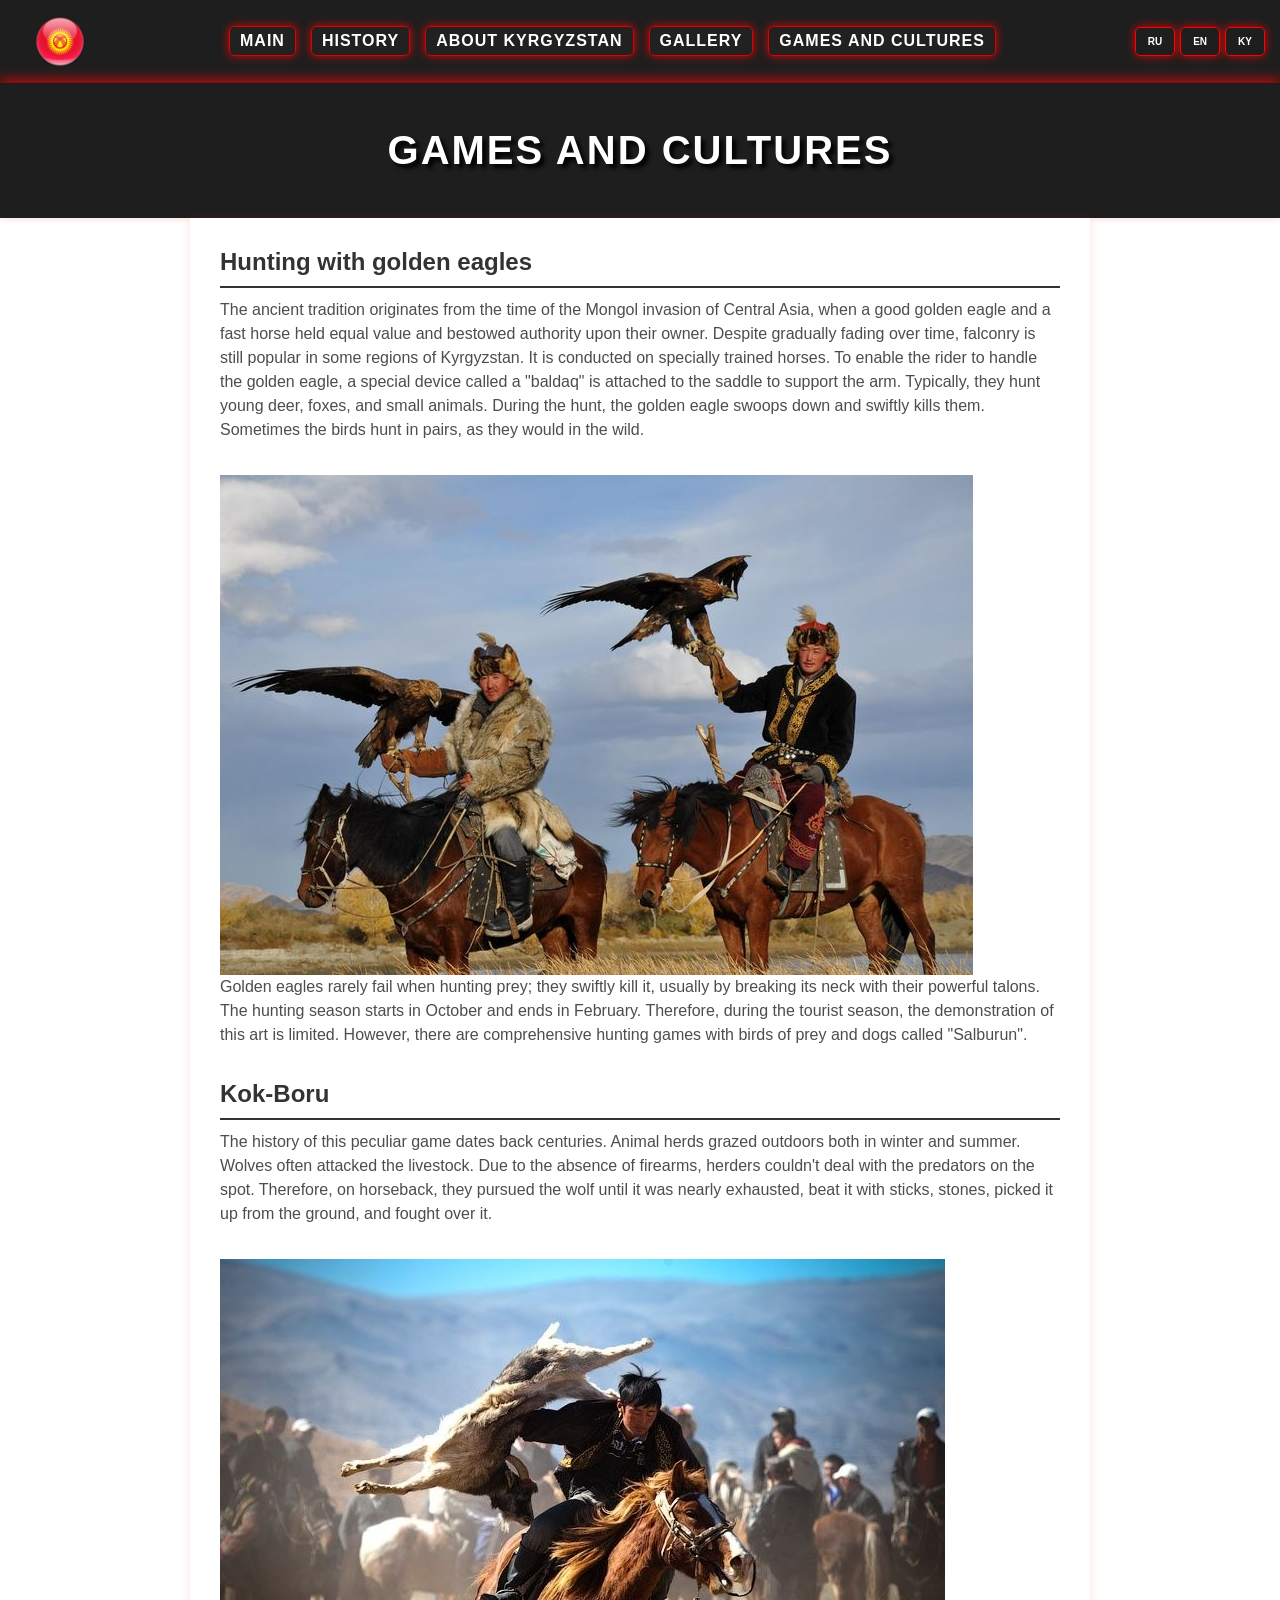
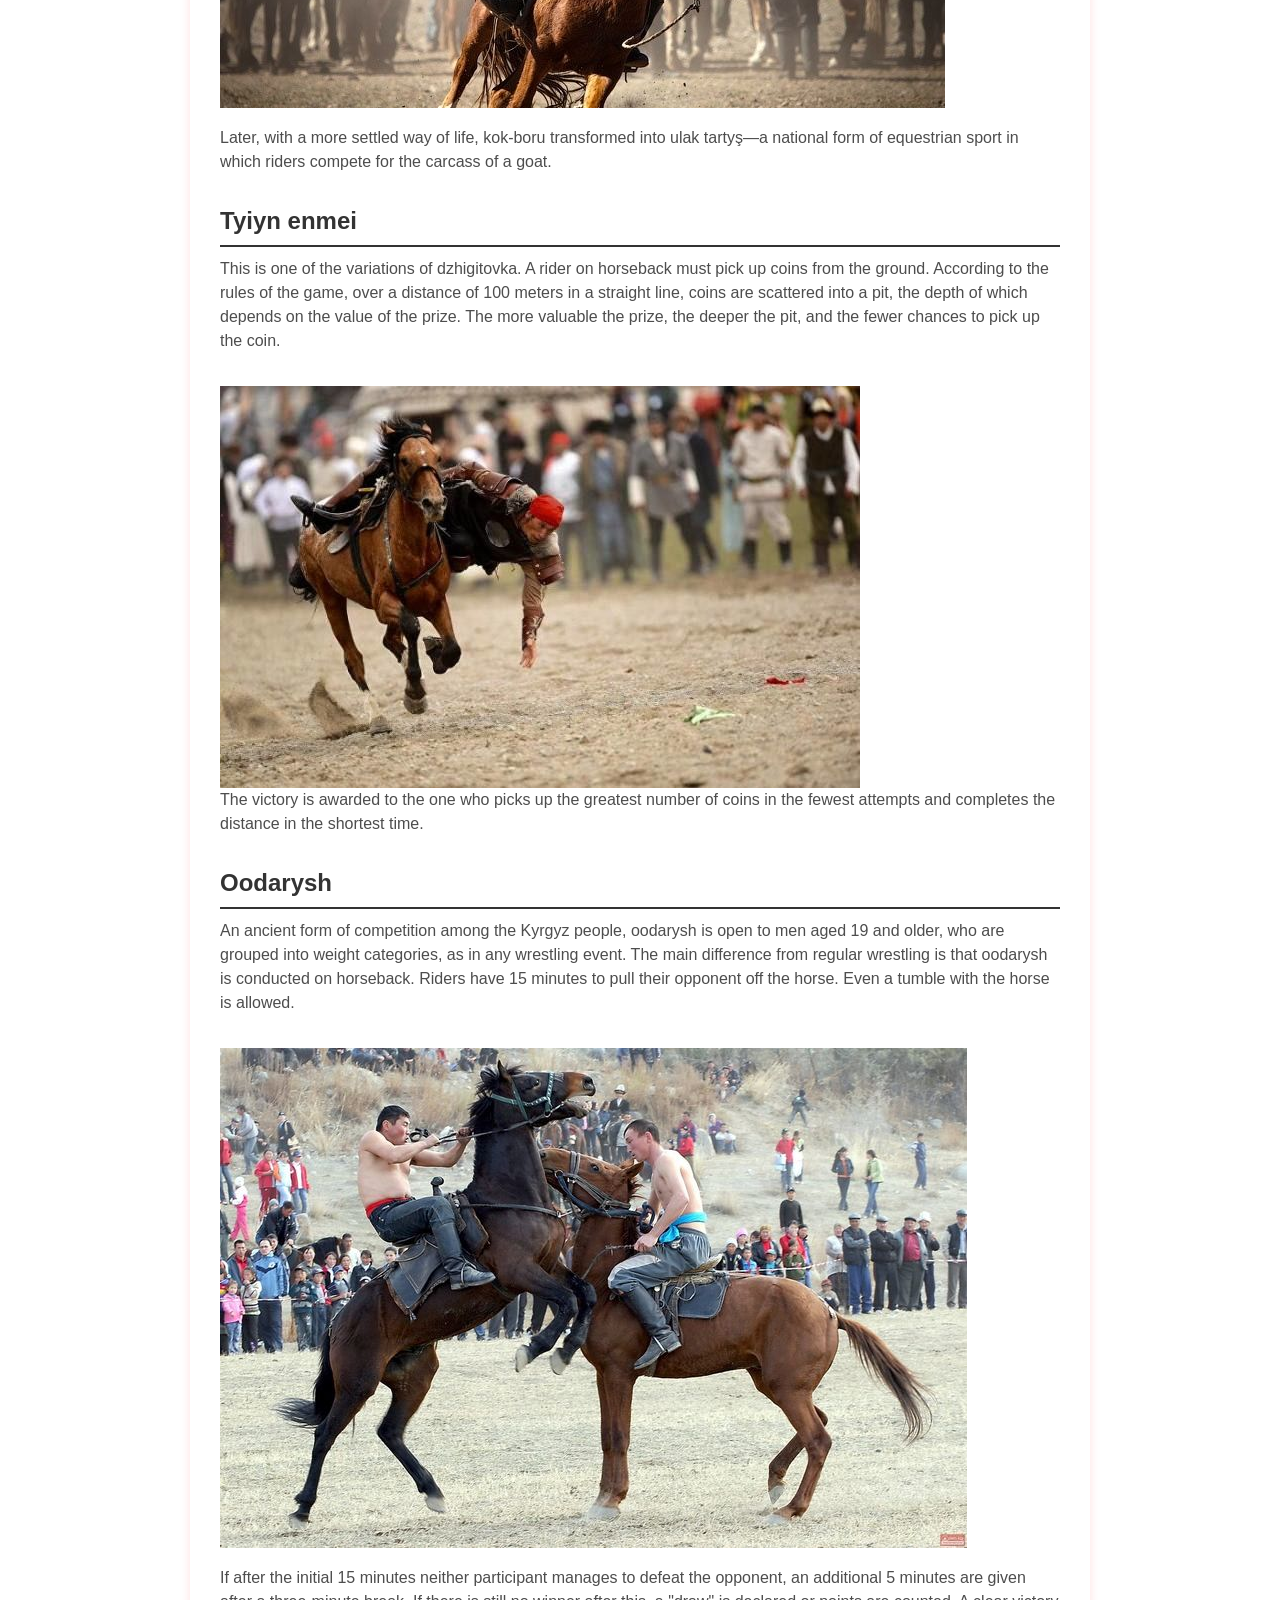
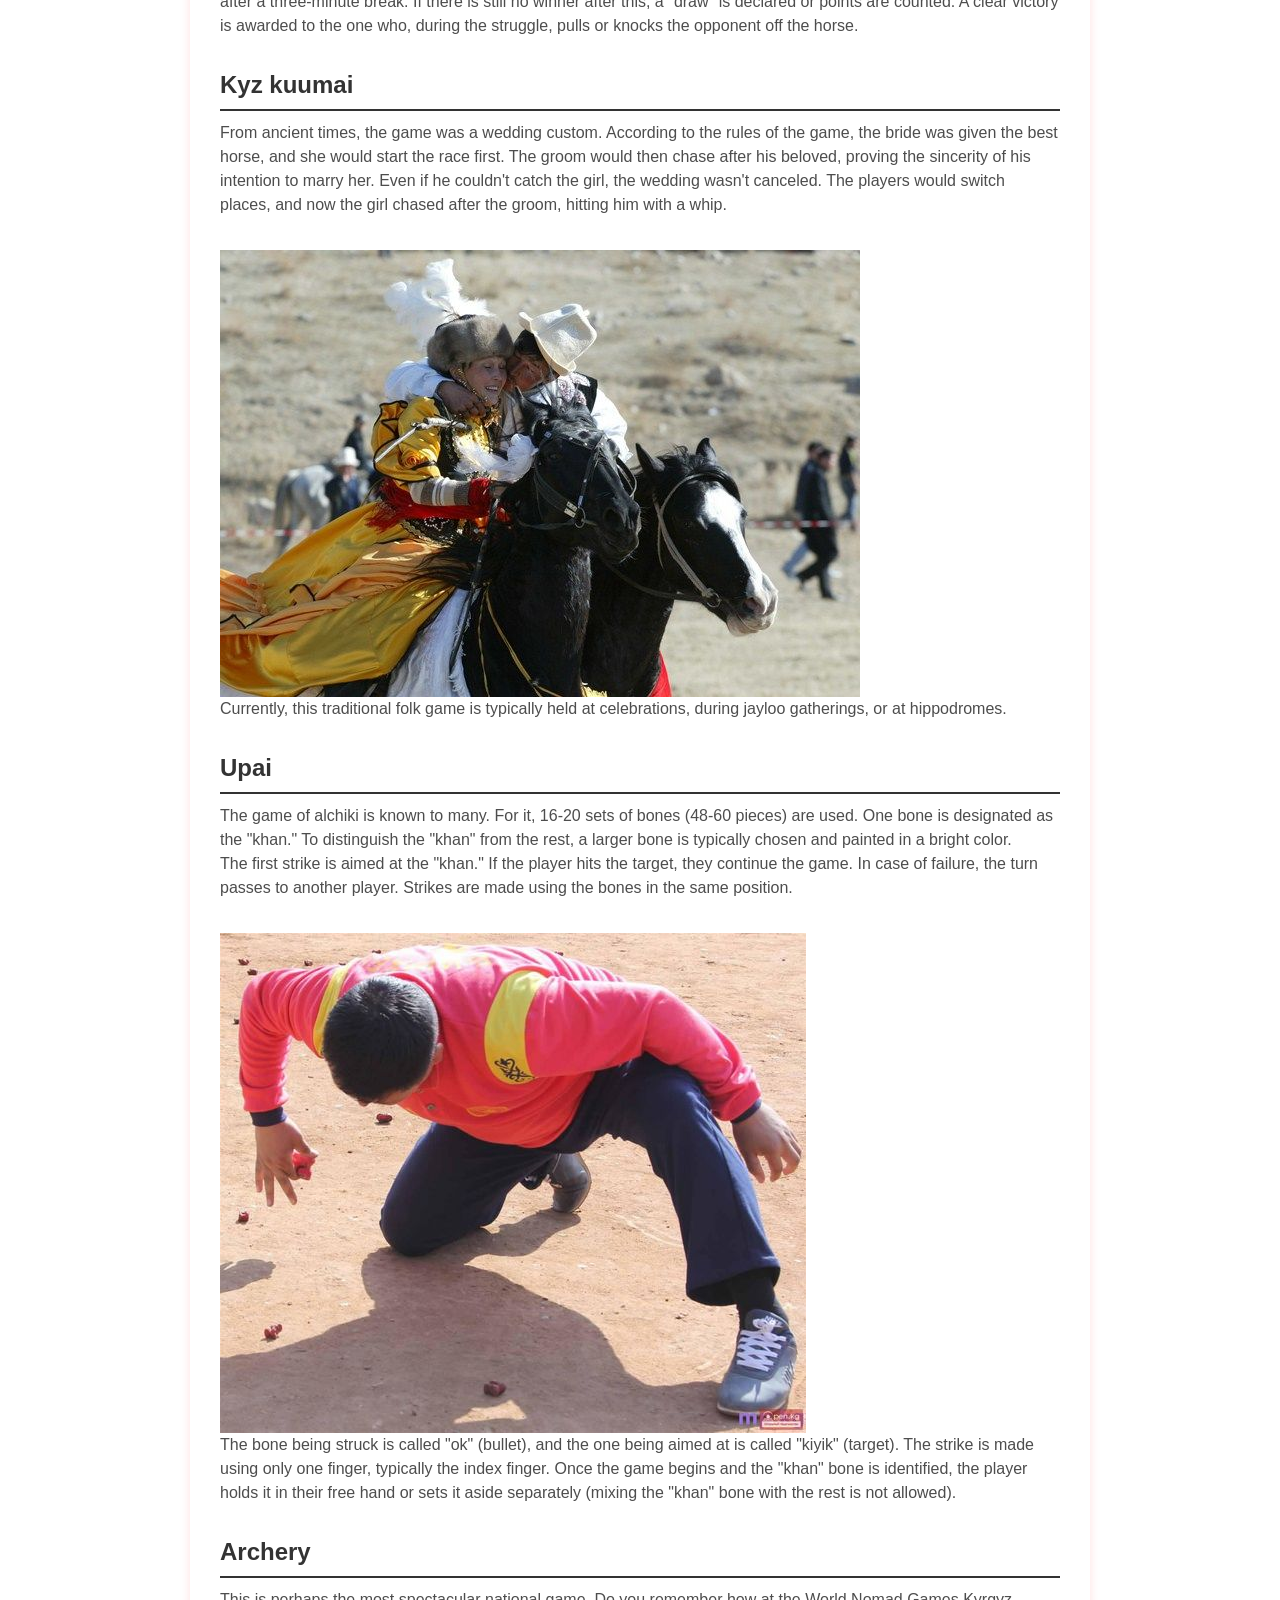
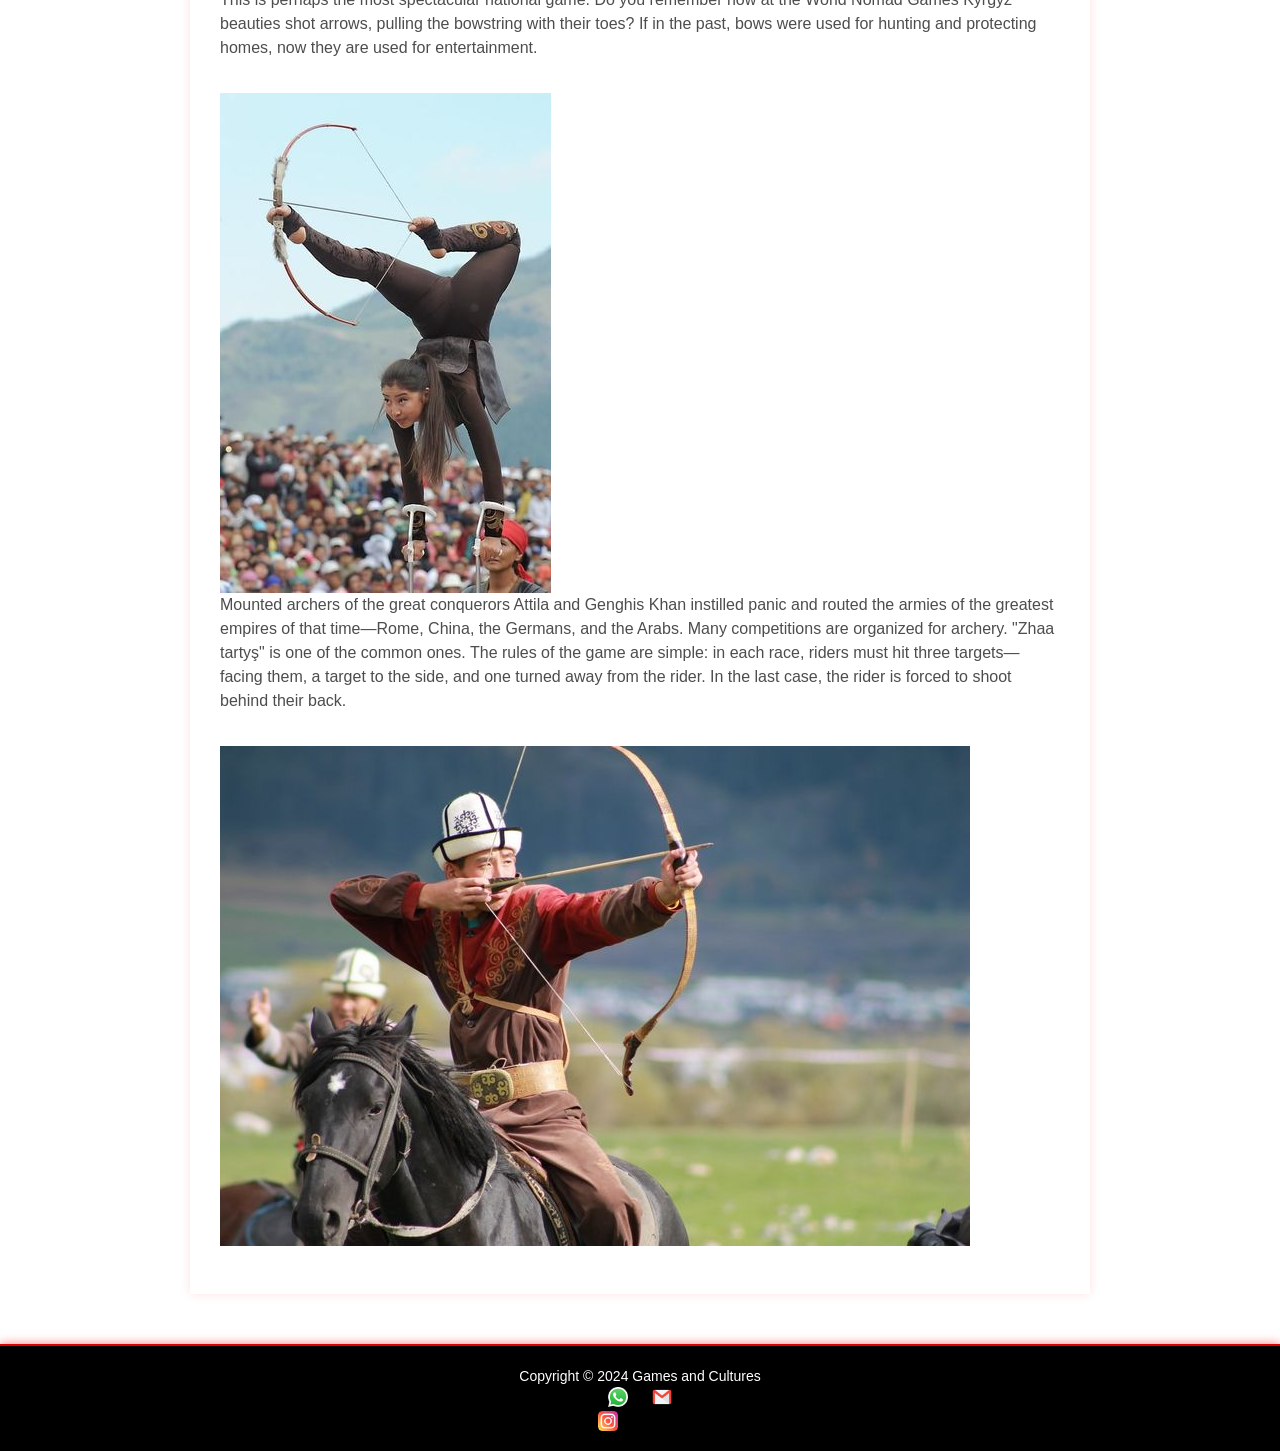
<file: index5en.html>
<!DOCTYPE html>
<html lang="ru">
  <head>
    <meta charset="UTF-8" />
    <meta name="viewport" content="width=device-width, initial-scale=1.0" />
    <link rel="stylesheet" href="styles.css" />
    <title>Games and cultures</title>
  </head>
  <body>
    </div>
    <header>
      <div class="logo">
        <img src="logo icon/pngwing.com.png" alt="Arafat" />
      </div>
   <nav>
          <ul>
            <li><a href="index.html">Main</a></li>
            <li><a href="index2.html">History</a></li>
            <li><a href="index3.html">About Kyrgyzstan</a></li>
            <li><a href="index4.html">Gallery</a></li>
            <li><a href="index5.html">Games and cultures</a></li>
          </ul>
        </nav>
      <div  id="language-selector">
        <button onclick="window.location.href='index5.html'">RU</button>
        <button onclick="window.location.href='index5en.html'">EN</button>
        <button onclick="window.location.href='index5ky.html'">KY</button>
      </div>
    </header>
    <div>
      <div class="img-header">
        <div>
        <header class="ara-header">
          <h1 class="ara-title">Games and cultures</h1>
        </header>
        <section>
        
          <h2>Hunting with golden eagles</h2>
          
          <p>
            The ancient tradition originates from the time of the Mongol invasion of Central Asia, when a good golden eagle and a fast horse held equal value and bestowed authority upon their owner.

            Despite gradually fading over time, falconry is still popular in some regions of Kyrgyzstan. It is conducted on specially trained horses. To enable the rider to handle the golden eagle, a special device called a "baldaq" is attached to the saddle to support the arm. Typically, they hunt young deer, foxes, and small animals. During the hunt, the golden eagle swoops down and swiftly kills them. Sometimes the birds hunt in pairs, as they would in the wild.
          </p>
          <br>
          <img src="image/Охота.jpg" alt="Охота">
          <p>
            Golden eagles rarely fail when hunting prey; they swiftly kill it, usually by breaking its neck with their powerful talons.

            The hunting season starts in October and ends in February. Therefore, during the tourist season, the demonstration of this art is limited. However, there are comprehensive hunting games with birds of prey and dogs called "Salburun".
          </p>
          <br>
          <h2>Kok-Boru</h2>
          <p>
            The history of this peculiar game dates back centuries. Animal herds grazed outdoors both in winter and summer. Wolves often attacked the livestock. Due to the absence of firearms, herders couldn't deal with the predators on the spot. Therefore, on horseback, they pursued the wolf until it was nearly exhausted, beat it with sticks, stones, picked it up from the ground, and fought over it.
          </p>
          <br>
          <img src="image/Охота2.jpg" alt="Охота2">
          <br>
          <p>
            Later, with a more settled way of life, kok-boru transformed into ulak tartyş—a national form of equestrian sport in which riders compete for the carcass of a goat.
          </p>
          <br>
  
        
          <h2>Tyiyn enmei</h2>
          <p>
            This is one of the variations of dzhigitovka. A rider on horseback must pick up coins from the ground. According to the rules of the game, over a distance of 100 meters in a straight line, coins are scattered into a pit, the depth of which depends on the value of the prize. The more valuable the prize, the deeper the pit, and the fewer chances to pick up the coin.
          </p>
          <br>
          <img src="image/40825_w_h500_1503636426_r.jpg" alt="картинка">
          <p>The victory is awarded to the one who picks up the greatest number of coins in the fewest attempts and completes the distance in the shortest time.</p>
          <br>
          <h2>
            Oodarysh
          </h2>
          <p>
            An ancient form of competition among the Kyrgyz people, oodarysh is open to men aged 19 and older, who are grouped into weight categories, as in any wrestling event. The main difference from regular wrestling is that oodarysh is conducted on horseback.

Riders have 15 minutes to pull their opponent off the horse. Even a tumble with the horse is allowed.
          </p>
          <br>
          <img src="image/40826_w_h500_1503636427_r.jpg" alt="картинка">
          <br>
          <p>If after the initial 15 minutes neither participant manages to defeat the opponent, an additional 5 minutes are given after a three-minute break. If there is still no winner after this, a "draw" is declared or points are counted.

            A clear victory is awarded to the one who, during the struggle, pulls or knocks the opponent off the horse.</p>
            <br>
            <h2>
                Kyz kuumai
            </h2>
            <p>
                From ancient times, the game was a wedding custom. According to the rules of the game, the bride was given the best horse, and she would start the race first. The groom would then chase after his beloved, proving the sincerity of his intention to marry her. Even if he couldn't catch the girl, the wedding wasn't canceled. The players would switch places, and now the girl chased after the groom, hitting him with a whip.
            </p>
            <br>
            <img src="image/40827_w_h500_1503636428_r.jpg" alt="картинка">
            <p>Currently, this traditional folk game is typically held at celebrations, during jayloo gatherings, or at hippodromes.</p>
            <br>
            <h2>
                Upai
            </h2>
            <p>
                The game of alchiki is known to many. For it, 16-20 sets of bones (48-60 pieces) are used. One bone is designated as the "khan." To distinguish the "khan" from the rest, a larger bone is typically chosen and painted in a bright color.
<br>
                The first strike is aimed at the "khan." If the player hits the target, they continue the game. In case of failure, the turn passes to another player. Strikes are made using the bones in the same position.
            </p>
            <br>
            <img src="image/40828_w_h500_1503636429_r.jpeg" alt="картинка">
            <p>The bone being struck is called "ok" (bullet), and the one being aimed at is called "kiyik" (target). The strike is made using only one finger, typically the index finger. Once the game begins and the "khan" bone is identified, the player holds it in their free hand or sets it aside separately (mixing the "khan" bone with the rest is not allowed).</p>
            <br>
            <h2>
                Archery
            </h2>
            <p>
                This is perhaps the most spectacular national game. Do you remember how at the World Nomad Games Kyrgyz beauties shot arrows, pulling the bowstring with their toes? If in the past, bows were used for hunting and protecting homes, now they are used for entertainment.
            </p>
            <br>
            <img src="image/40829_w_h500_1503636430_r.jpg" alt="картинка">
            <p>Mounted archers of the great conquerors Attila and Genghis Khan instilled panic and routed the armies of the greatest empires of that time—Rome, China, the Germans, and the Arabs.

                Many competitions are organized for archery. "Zhaa tartyş" is one of the common ones. The rules of the game are simple: in each race, riders must hit three targets—facing them, a target to the side, and one turned away from the rider. In the last case, the rider is forced to shoot behind their back.</p>
              <br>
              <img src="image/40830_w_h500_1503636430_r.jpg" alt="картинка">
              <br>
        </section>
        
    </div>

    <footer>
        <p>Copyright © 2024 Games and Cultures</p>
        <div class="social-icons">
          <a href="https://wa.me/555788933" target="_blank" class="social-icons">
            <img src="logo icon/whatsapp_5968841.png" alt="WhatsApp">
        </a>
        <a href="https://mail.google.com/mail/u/0/#inbox?compose=DmwnWrRnXfBCZnwxCJgjMPbDcncnStVxTDRjnZJxRJSxxDHrrZDqWHgZldzfCWhxDDlMgwMpFWmL&projector=1" target="_blank" class="social-icons">
            <img src="logo icon/4202011emailgmaillogomailsocialsocialmedia-115677_115624.png" alt="email">
        </a>
        <a href="https://www.instagram.com/kyr47473?igsh=Y2V5c2xiNmdiZmdl" target="_blank" ="logo icon/social-icons">
            <img src="logo icon/instagram_2111463.png" alt="Instagram">
        </a>
        </div>
    </footer>

    <script src="script.js"></script>
  </body>
</html>
</file>
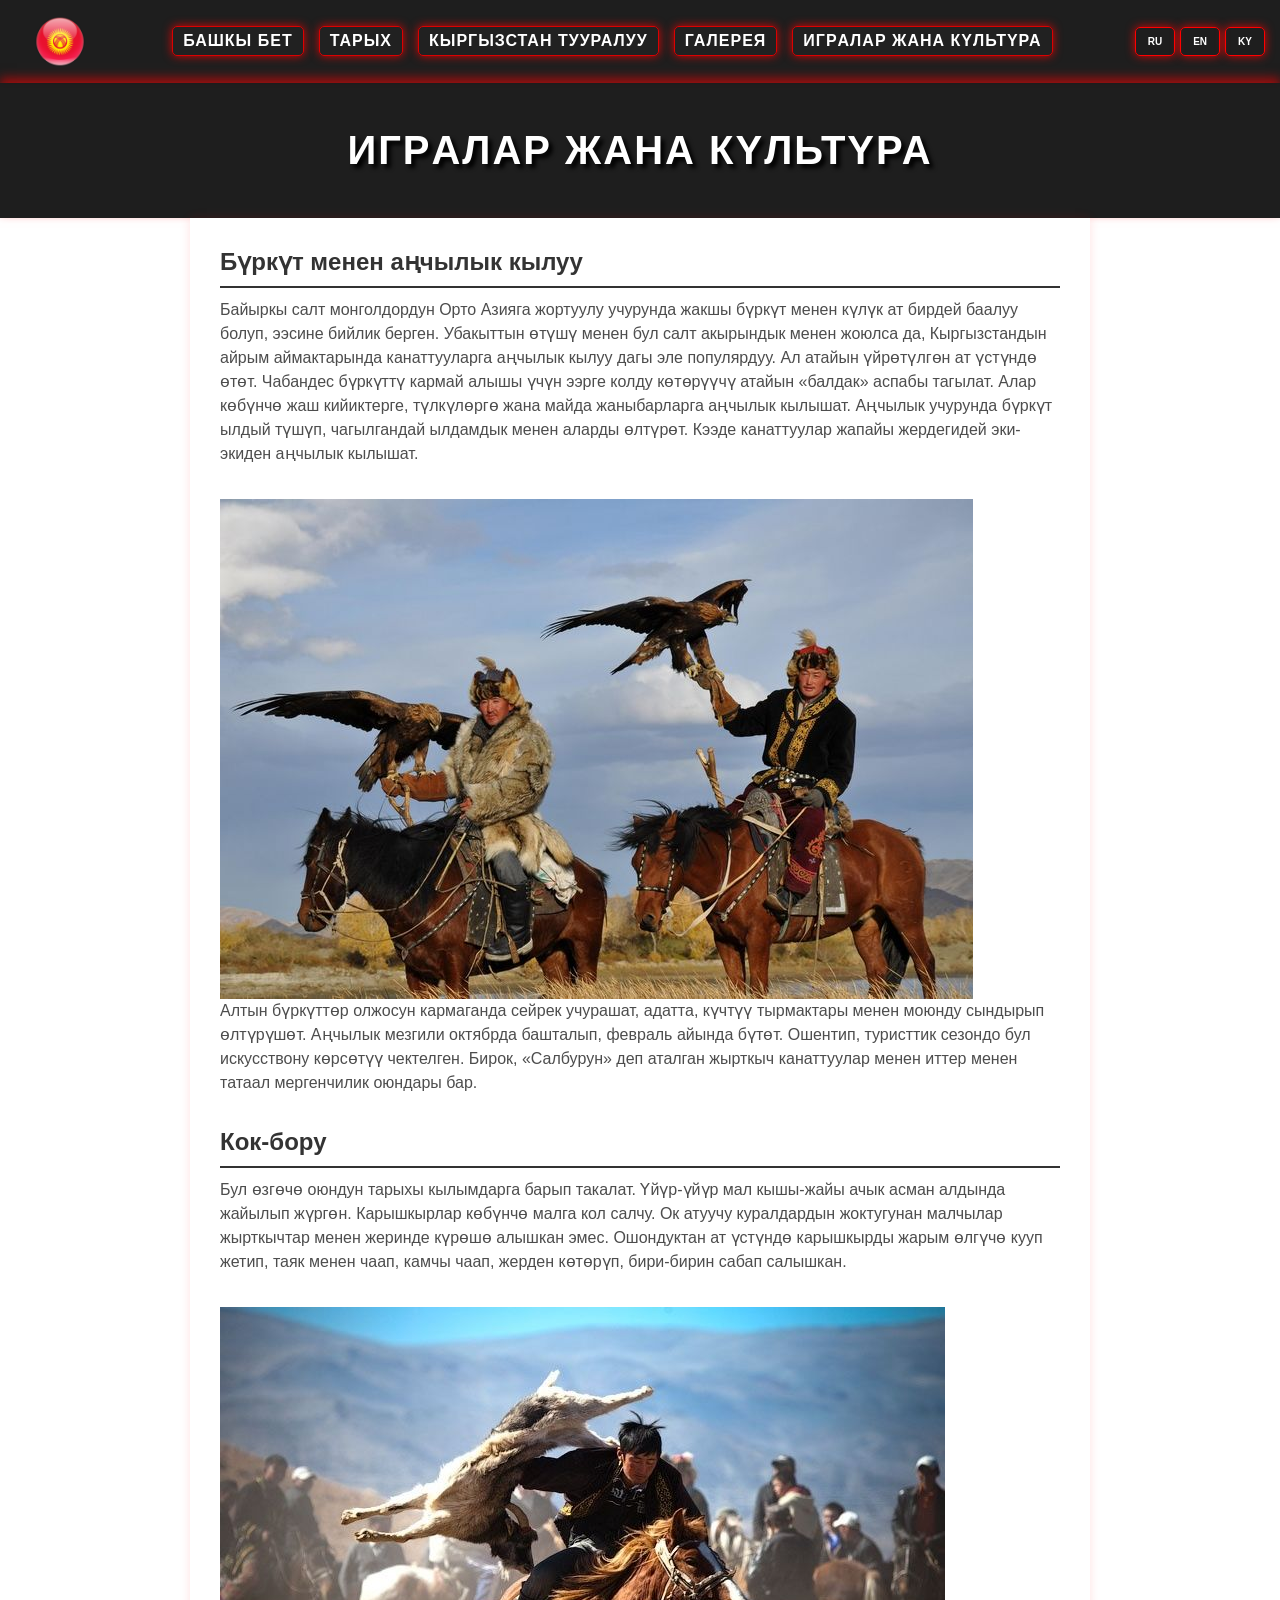
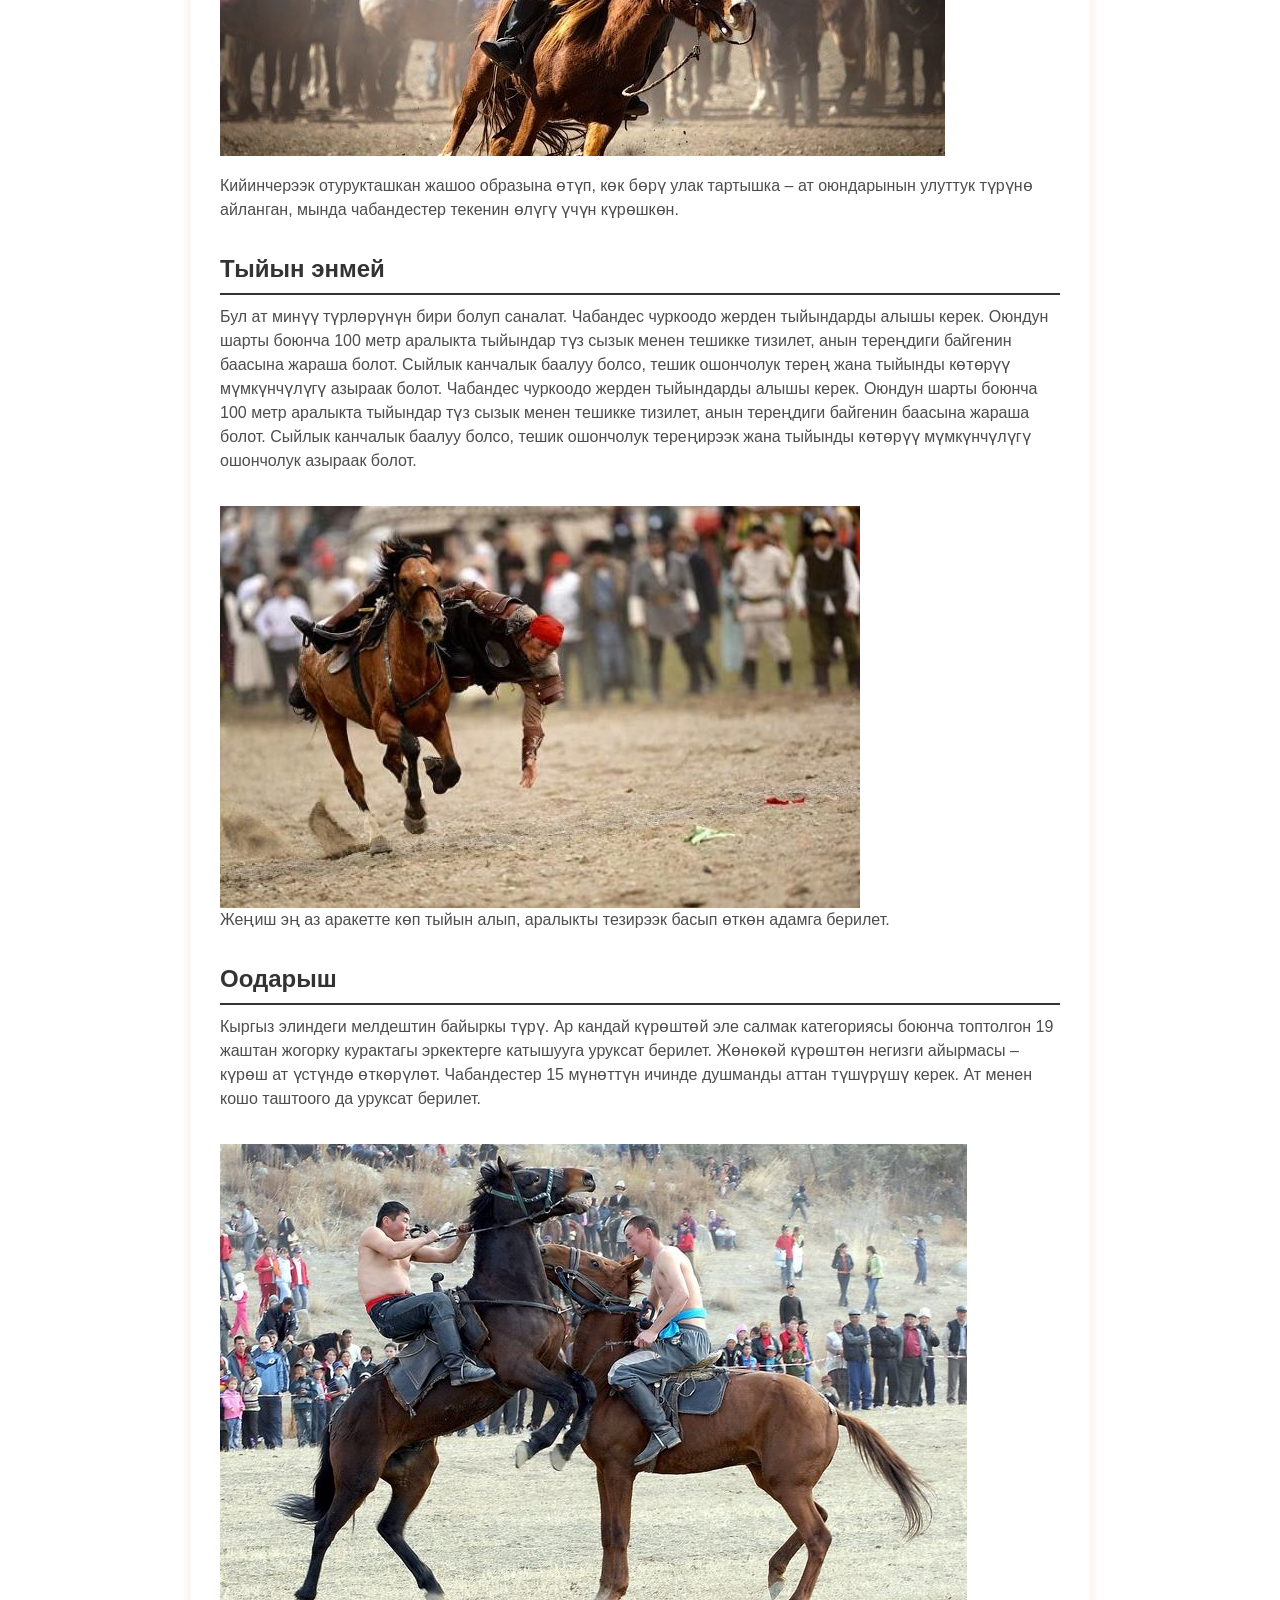
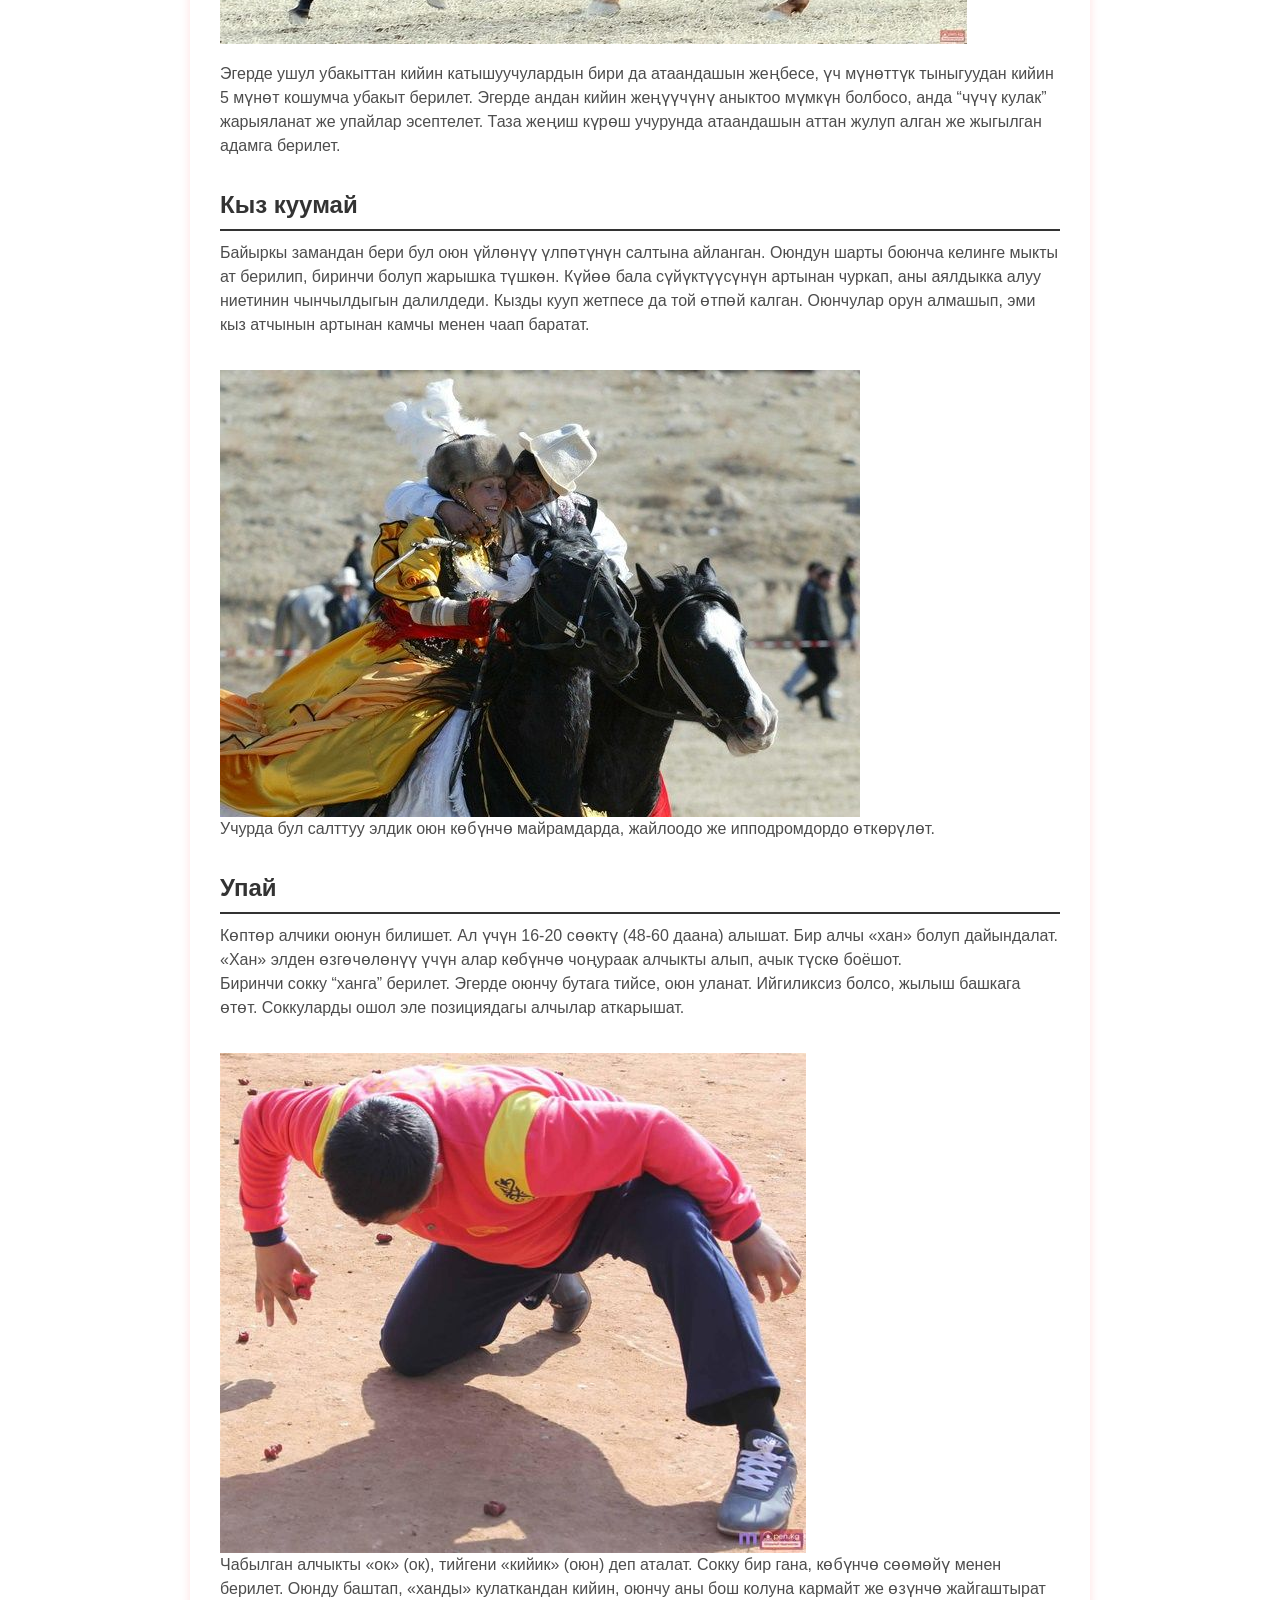
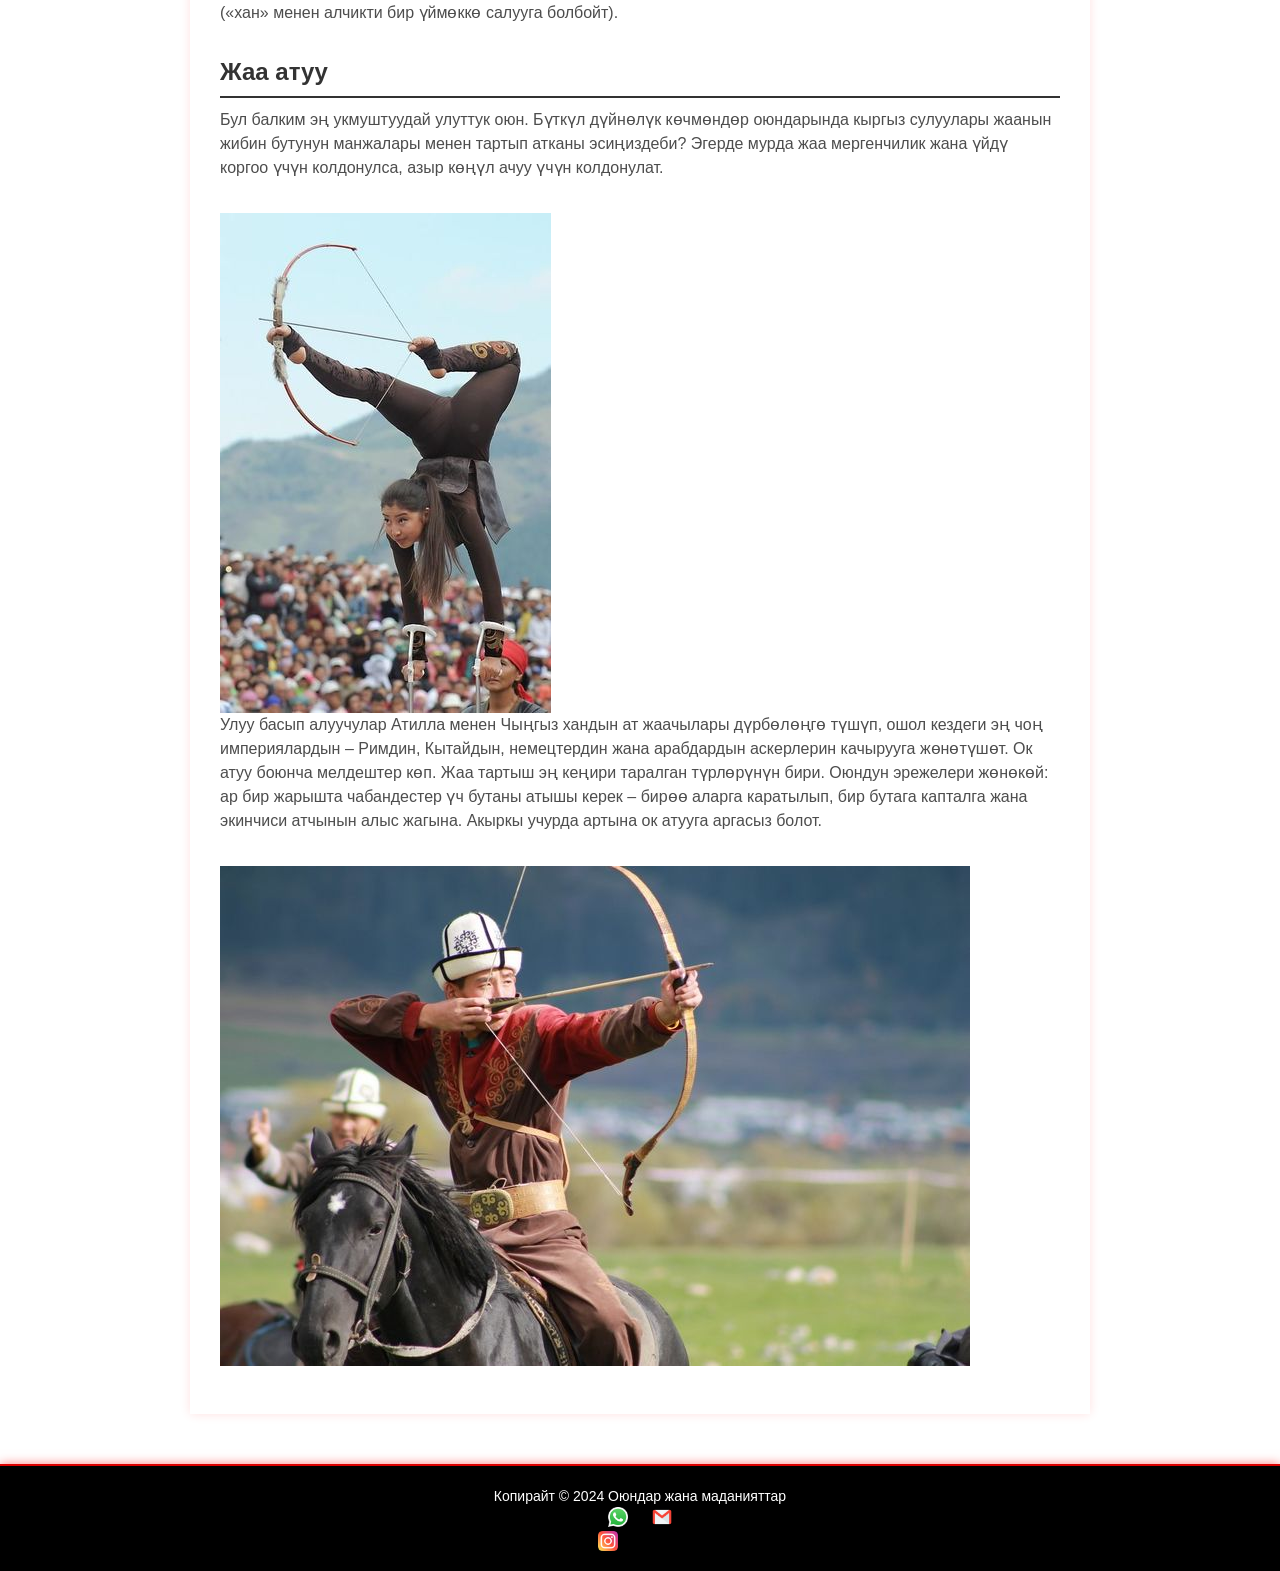
<file: index5ky.html>
<!DOCTYPE html>
<html lang="ru">
  <head>
    <meta charset="UTF-8" />
    <meta name="viewport" content="width=device-width, initial-scale=1.0" />
    <link rel="stylesheet" href="styles.css" />
    <title>Игрaлар жана кyльтypa</title>
  </head>
  <body>
    </div>
    <header>
      <div class="logo">
        <img src="logo icon/pngwing.com.png" alt="Arafat" />
      </div>
   <nav>
          <ul>
            <li><a href="index.html">Башкы бет</a></li>
            <li><a href="index2.html">Тарых</a></li>
            <li><a href="index3.html">Кыргызстан тууралуу</a></li>
            <li><a href="index4.html">Галерея</a></li>
            <li><a href="index5.html">Игрaлар жана кyльтypa</a></li>
          </ul>
        </nav>
      <div  id="language-selector">
        <button onclick="window.location.href='index5.html'">RU</button>
        <button onclick="window.location.href='index5en.html'">EN</button>
        <button onclick="window.location.href='index5ky.html'">KY</button>
      </div>
    </header>
    <div>
      <div class="img-header">
        <div>
        <header class="ara-header">
          <h1 class="ara-title">Игрaлар жана кyльтypa</h1>
        </header>
        <section>
        
          <h2>Бүркүт менен аңчылык кылуу</h2>
          
          <p>
            Байыркы салт монголдордун Орто Азияга жортуулу учурунда жакшы бүркүт менен күлүк ат бирдей баалуу болуп, ээсине бийлик берген.
            Убакыттын өтүшү менен бул салт акырындык менен жоюлса да, Кыргызстандын айрым аймактарында канаттууларга аңчылык кылуу дагы эле популярдуу. Ал атайын үйрөтүлгөн ат үстүндө өтөт. Чабандес бүркүттү кармай алышы үчүн ээрге колду көтөрүүчү атайын «балдак» аспабы тагылат. Алар көбүнчө жаш кийиктерге, түлкүлөргө жана майда жаныбарларга аңчылык кылышат. Аңчылык учурунда бүркүт ылдый түшүп, чагылгандай ылдамдык менен аларды өлтүрөт. Кээде канаттуулар жапайы жердегидей эки-экиден аңчылык кылышат.
          </p>
          <br>
          <img src="image/Охота.jpg" alt="Охота">
          <p>
            Алтын бүркүттөр олжосун кармаганда сейрек учурашат, адатта, күчтүү тырмактары менен моюнду сындырып өлтүрүшөт.

            Аңчылык мезгили октябрда башталып, февраль айында бүтөт. Ошентип, туристтик сезондо бул искусствону көрсөтүү чектелген. Бирок, «Салбурун» деп аталган жырткыч канаттуулар менен иттер менен татаал мергенчилик оюндары бар.
          </p>
          <br>
          <h2>Кок-бору</h2>
          <p>
            Бул өзгөчө оюндун тарыхы кылымдарга барып такалат. Үйүр-үйүр мал кышы-жайы ачык асман алдында жайылып жүргөн. Карышкырлар көбүнчө малга кол салчу. Ок атуучу куралдардын жоктугунан малчылар жырткычтар менен жеринде күрөшө алышкан эмес. Ошондуктан ат үстүндө карышкырды жарым өлгүчө кууп жетип, таяк менен чаап, камчы чаап, жерден көтөрүп, бири-бирин сабап салышкан.
          </p>
          <br>
          <img src="image/Охота2.jpg" alt="Охота2">
          <br>
          <p>
            Кийинчерээк отурукташкан жашоо образына өтүп, көк бөрү улак тартышка – ат оюндарынын улуттук түрүнө айланган, мында чабандестер текенин өлүгү үчүн күрөшкөн.
          </p>
          <br>
  
        
          <h2>Тыйын энмей</h2>
          <p>
            Бул ат минүү түрлөрүнүн бири болуп саналат. Чабандес чуркоодо жерден тыйындарды алышы керек. Оюндун шарты боюнча 100 метр аралыкта тыйындар түз сызык менен тешикке тизилет, анын тереңдиги байгенин баасына жараша болот. Сыйлык канчалык баалуу болсо, тешик ошончолук терең жана тыйынды көтөрүү мүмкүнчүлүгү азыраак болот. Чабандес чуркоодо жерден тыйындарды алышы керек. Оюндун шарты боюнча 100 метр аралыкта тыйындар түз сызык менен тешикке тизилет, анын тереңдиги байгенин баасына жараша болот. Сыйлык канчалык баалуу болсо, тешик ошончолук тереңирээк жана тыйынды көтөрүү мүмкүнчүлүгү ошончолук азыраак болот.
          </p>
          <br>
          <img src="image/40825_w_h500_1503636426_r.jpg" alt="картинка">
          <p>Жеңиш эң аз аракетте көп тыйын алып, аралыкты тезирээк басып өткөн адамга берилет.</p>
          <br>
          <h2>
            Оодарыш
          </h2>
          <p>
            Кыргыз элиндеги мелдештин байыркы түрү. Ар кандай күрөштөй эле салмак категориясы боюнча топтолгон 19 жаштан жогорку курактагы эркектерге катышууга уруксат берилет. Жөнөкөй күрөштөн негизги айырмасы – күрөш ат үстүндө өткөрүлөт.

            Чабандестер 15 мүнөттүн ичинде душманды аттан түшүрүшү керек. Ат менен кошо таштоого да уруксат берилет.
          </p>
          <br>
          <img src="image/40826_w_h500_1503636427_r.jpg" alt="картинка">
          <br>
          <p>Эгерде ушул убакыттан кийин катышуучулардын бири да атаандашын жеңбесе, үч мүнөттүк тыныгуудан кийин 5 мүнөт кошумча убакыт берилет. Эгерде андан кийин жеңүүчүнү аныктоо мүмкүн болбосо, анда “чүчү кулак” жарыяланат же упайлар эсептелет.

            Таза жеңиш күрөш учурунда атаандашын аттан жулуп алган же жыгылган адамга берилет.</p>
            <br>
            <h2>
              Кыз куумай
            </h2>
            <p>
                Байыркы замандан бери бул оюн үйлөнүү үлпөтүнүн салтына айланган. Оюндун шарты боюнча келинге мыкты ат берилип, биринчи болуп жарышка түшкөн. Күйөө бала сүйүктүүсүнүн артынан чуркап, аны аялдыкка алуу ниетинин чынчылдыгын далилдеди. Кызды кууп жетпесе да той өтпөй калган. Оюнчулар орун алмашып, эми кыз атчынын артынан камчы менен чаап баратат.
            </p>
            <br>
            <img src="image/40827_w_h500_1503636428_r.jpg" alt="картинка">
            <p>Учурда бул салттуу элдик оюн көбүнчө майрамдарда, жайлоодо же ипподромдордо өткөрүлөт.</p>
            <br>
            <h2>
              Упай
            </h2>
            <p>
                Көптөр алчики оюнун билишет. Ал үчүн 16-20 сөөктү (48-60 даана) алышат. Бир алчы «хан» болуп дайындалат. «Хан» элден өзгөчөлөнүү үчүн алар көбүнчө чоңураак алчыкты алып, ачык түскө боёшот.
                <br>
                              Биринчи сокку “ханга” берилет. Эгерде оюнчу бутага тийсе, оюн уланат. Ийгиликсиз болсо, жылыш башкага өтөт. Соккуларды ошол эле позициядагы алчылар аткарышат.
            </p>
            <br>
            <img src="image/40828_w_h500_1503636429_r.jpeg" alt="картинка">
            <p>Чабылган алчыкты «ок» (ок), тийгени «кийик» (оюн) деп аталат. Сокку бир гана, көбүнчө сөөмөйү менен берилет. Оюнду баштап, «ханды» кулаткандан кийин, оюнчу аны бош колуна кармайт же өзүнчө жайгаштырат («хан» менен алчикти бир үймөккө салууга болбойт).</p>
            <br>
            <h2>
                Жаа атуу
            </h2>
            <p>
                Бул балким эң укмуштуудай улуттук оюн. Бүткүл дүйнөлүк көчмөндөр оюндарында кыргыз сулуулары жаанын жибин бутунун манжалары менен тартып атканы эсиңиздеби? Эгерде мурда жаа мергенчилик жана үйдү коргоо үчүн колдонулса, азыр көңүл ачуу үчүн колдонулат.
            </p>
            <br>
            <img src="image/40829_w_h500_1503636430_r.jpg" alt="картинка">
            <p>Улуу басып алуучулар Атилла менен Чыңгыз хандын ат жаачылары дүрбөлөңгө түшүп, ошол кездеги эң чоң империялардын – Римдин, Кытайдын, немецтердин жана арабдардын аскерлерин качырууга жөнөтүшөт.

                Ок атуу боюнча мелдештер көп. Жаа тартыш эң кеңири таралган түрлөрүнүн бири. Оюндун эрежелери жөнөкөй: ар бир жарышта чабандестер үч бутаны атышы керек – бирөө аларга каратылып, бир бутага капталга жана экинчиси атчынын алыс жагына. Акыркы учурда артына ок атууга аргасыз болот.</p>
              <br>
              <img src="image/40830_w_h500_1503636430_r.jpg" alt="картинка">
              <br>
        </section>
        
    </div>

    <footer>
        <p>Копирайт © 2024 Оюндар жана маданияттар</p>
        <div class="social-icons">
          <a href="https://wa.me/555788933" target="_blank" class="social-icons">
            <img src="logo icon/whatsapp_5968841.png" alt="WhatsApp">
        </a>
        <a href="https://mail.google.com/mail/u/0/#inbox?compose=DmwnWrRnXfBCZnwxCJgjMPbDcncnStVxTDRjnZJxRJSxxDHrrZDqWHgZldzfCWhxDDlMgwMpFWmL&projector=1" target="_blank" class="social-icons">
            <img src="logo icon/4202011emailgmaillogomailsocialsocialmedia-115677_115624.png" alt="email">
        </a>
        <a href="https://www.instagram.com/kyr47473?igsh=Y2V5c2xiNmdiZmdl" target="_blank" ="logo icon/social-icons">
            <img src="logo icon/instagram_2111463.png" alt="Instagram">
        </a>
        </div>
    </footer>

    <script src="script.js"></script>
  </body>
</html>
</file>
<file: styles.css>
body {
  font-family: "Roboto", sans-serif;
  margin: 0;
  padding: 0;
  transition: opacity 0.9s ease;
  background-color: #ffffff;
}
body{
margin:0;
padding:0;
overflow-x:hidden;
}

header {
  background-color: #000000e1;
  color: #fff;
  padding: 15px;
  display: flex;
  justify-content: space-between;
  align-items: center;
  box-shadow: 0 -5px 10px rgba(255, 0, 0, 0.589);
}

nav ul {
  list-style-type: none;
  padding: 0;
  margin: 0;
}

nav ul li {
  display: inline;
  margin-right: 20px;
}

nav ul li a {
  text-decoration: none;
  color: #fff;
}

main {
  padding: 20px;
}

section {
  margin-bottom: 40px;
}

h2 {
  color: #000;
  border-bottom: 2px solid #333;
  padding-bottom: 10px;
}

p {
  color: #ffffff;
  line-height: 1.5;
  margin: 0 0 15px;
  font-size: 14px;
  font-family: "Roboto", sans-serif;
}

.logo img {
  width: 70px;
  height: auto;
  margin: 0 10px;
}

nav ul{
display:flex;
flex-wrap:wrap;
justify-content:center;
list-style:none;
padding:0;
margin:0;
}

nav ul li{
margin:5px;
}

nav ul li a{
display:block;
padding:10px 15px;
}

nav ul li:last-child {
  margin-right: 0;
}

nav ul li a {
  text-decoration: none;
  color: #ffffff;
  font-weight: bold;
  padding: 10px;
  border-radius: 5px;
  transition: background-color 0.3s ease;
}

main {
  margin: 20px;;
}

section {
  background-color: #6e6e6e;
}

h2 {
  color: #7c7c7c;
  border-bottom: 2px solid #333;
  padding-bottom: 10px;
}

p {
  color: #ffffff;
  line-height: 1.5;
  margin: 0 0 15px;
  font-family: "Roboto", sans-serif;
  font-size: 14px;
}

h2 {
  color: #333;
  border-bottom: 2px solid #333;
  padding-bottom: 10px;
  position: relative;
}

#language-selector button {
  background-color: #0f0f0f;
  border: 1px solid #ff0000;
  color: #ffffffb2;
  padding: 8px 12px;
  margin-right: 5px;
  cursor: pointer;
  transition: background-color 0.3s ease, color 0.3s ease;
  border-radius: 5px;
  box-shadow: 0 0 10px rgba(255, 0, 0, 0.836);
}

#language-selector button:hover {
  background-color: #faf6f6;
  color: #000000;
}

footer {
  background-color: #333;
  color: #fff;
  padding: 20px;
  text-align: center;
  position: revert;
  left: 0;
  bottom: 0;
  width: 100%;
  margin-top: 50px;
}

nav ul li a {
  position: relative;
  background-color: #86868607;
  border: 1px solid #db0101;
  color: #ffffff;
  padding: 8px 12px;
  margin-right: 5px;
  cursor: pointer;
  transition: background-color 0.3s ease, color 0.3s ease;
  border-radius: 5px;
  box-shadow: 0 0 10px rgba(255, 0, 0, 0.836);
}

nav ul li a.active,
nav ul li a:hover {
  background-color: #ff0101;
  color: #ffffff;
}

.galeri {
  background: #000000f1;
}

section{
width:100%;
max-width:900px;
margin:auto;
padding:20px;
  background-color: rgb(255, 255, 255);
  box-shadow: 0 0 10px rgba(255, 0, 0, 0.123);
}
footer {
  position: revert;
  left: 0;
  bottom: 0;
  width: 100%;
  background-color: #74747438;
  color: #fff;
  padding: 20px;
  text-align: center;
}
nav ul li a {
  text-transform: uppercase;
  letter-spacing: 1px;
}

#language-selector button {
  font-weight: bold;
}

section img{
max-width:100%;
height:auto;
padding:0;
}
nav ul li a {
  padding: 5px 10px;
  border-radius: 5px;
}

footer p {
  margin: 0;
}

section {
  padding: 30px;
  text-align: left;
}

section h2 {
  font-size: 24px;
  margin-bottom: 10px;
}

section p {
  color: #4d4d4d;
  line-height: 1.5;
  margin: 0 0 15px;
  font-size: 16px;
  font-family: "Roboto", sans-serif;
}

footer {
  position: revert;
  left: 0;
  bottom: 0;
  width: 100%;
  background-color: #333;
  color: #fff;
  padding: 20px;
  text-align: center;
  border-top: 2px solid #db0101;
  box-shadow: 0 0 10px rgba(255, 0, 0, 0.5);
}

footer a {
  color: #ffffff;
  text-decoration: none;
  transition: color 0.3s ease;
}

#language-selector {
  display: flex;
  align-items: center;
}

#language-selector button {
  background-color: #e9e9e900;
  border: 1px solid #ff0000;
  color: #ffffff;
  padding: 8px 12px;
  margin-right: 5px;
  cursor: pointer;
  transition: background-color 0.3s ease, color 0.3s ease;
  border-radius: 5px;
  font-size: 10px;
}

#language-selector button:hover {
  background-color: #ff0000;
  color: #ffffff;
}

#language-selector button:last-child {
  margin-right: 0;
}

footer {
  position: revert;
  left: 0;
  bottom: 0;
  width: 100%;
  background-color: #000000;
  color: #fff;
  padding: 20px;
  text-align: center;
  z-index: 999;
}

footer a {
  color: #ffffff;
  text-decoration: none;
  transition: color 0.3s ease;
}

.img-header {
  text-align: center;
}

.ara-header {
  background-image: url(https://too.kg/wp-content/uploads/1200px-Shyrdak_on_floor.jpg);
  text-align: center;
  background-position-x: center;
  background-position-y: center;
  background-size: 100%;
}
.ara-title {
  color: #fff;
  text-shadow: 4px 4px 4px #000;
  font-size: 40px;
  font-family: "roboto", sans-serif;
  font-weight: 600;
  margin-top: 50px;
}

.logo {
  border-radius: 50%;
}

.col-md-8 {
  cursor: url("https://maps.gstatic.com/mapfiles/openhand_8_8.cur"), default;
}
.col-md-8 {
  font: 400 11px Roboto, Arial, sans-serif;
}
.ara-header .ara-title {
  padding: 30px 0;
  max-width: 80%;
  margin: 0 auto;
}

.social-icons {
  margin-top: 10px;
}

.social-icons {
  display: inline-block;
  margin: 0 10px;
}
.social-icons img {
  width: 20px;
  height: auto;
}

* {
  margin: 0;
  padding: 0;
  box-sizing: border-box;
}

.container .img-container {
  display: flex;
  justify-content: center;
  align-items: center;
  flex-wrap: wrap;
  gap: 15px;
}

.container .img-container .img {
  width: 350px;
  height: 250px;
  border: 2px solid #ff0000;
  overflow: hidden;
  box-shadow: 0 0 15px rgb(255, 0, 0);
  border-radius: 20px;
}

h1 {
  text-align: center;
  color: #ffffff;
  padding: 15px;
  font-family: "Segoe UI", Tahoma, Geneva, Verdana, sans-serif;
  font-size: 28px;
  text-transform: uppercase;
  letter-spacing: 2px;
  text-shadow: 1px 1px 2px rgba(0, 0, 0, 0.5);
}

.container .img-container .img img {
  width: 100%;
  height: 100%;
  object-fit: cover;
  cursor: pointer;
  transition: 0.5s;
  border-radius: 20px;
}

.container .img-container .img:hover img {
  transform: scale(1.1);
}

.container .pop-up {
  position: fixed;
  top: 0;
  left: 0;
  width: 100%;
  height: 100%;
  background: rgb(0, 0, 0, 0.8);
  display: none;
}

.container .pop-up img {
  position: absolute;
  top: 50%;
  left: 50%;
  transform: translate(-50%, -50%);
  border: 2px solid #ff0000;
  border-radius: 8px;
  width: 60%;
  box-shadow: 0 0 15px rgb(255, 0, 0);
}

.container .pop-up span {
  position: fixed;
  top: 10px;
  right: 20px;
  width: 40px;
  height: 40px;
  background: #fff;
  font-size: 40px;
  font-weight: 900;
  text-align: center;
  line-height: 34px;
  border-radius: 50%;
  cursor: pointer;
  border: 3px solid firebrick;
}

.container .pop-up {
  position: fixed;
  top: 0;
  left: 0;
  width: 100%;
  height: 100%;
  background: rgba(0, 0, 0, 0.8);
  display: none;
  animation-name: fadeIn;
  animation-duration: 1.5s;
}

@keyframes fadeIn {
  from {
    opacity: 0;
  }
  to {
    opacity: 1;
  }
}

.container .pop-up span {
  position: fixed;
  top: 10px;
  right: 20px;
  width: 40px;
  height: 40px;
  background: #fff;
  font-size: 40px;
  font-weight: 900;
  text-align: center;
  line-height: 34px;
  border-radius: 50%;
  cursor: pointer;
  border: 3px solid firebrick;
  animation-name: rotateIn;
  animation-duration: 2.5s;
}

@keyframes rotateIn {
  from {
    transform: rotate(0deg);
  }
  to {
    transform: rotate(360deg);
  }
}

.img {
  position: relative;
}

.img-caption {
  position: absolute;
  bottom: 0;
  left: 0;
  width: 100%;
  background-color: rgba(0, 0, 0, 0.7);
  color: #cccccc;
  font-size: 16px;
  padding: 5px;
  text-align: center;
}
@media (max-width: 768px) {

  body {
    margin: 0;
    padding: 10px;
  }

  img {
    width: 100%;
    height: auto;
  }

  h1 {
    font-size: 24px;
  }

  p {
    font-size: 16px;
  }

}
.img-caption {
    position: absolute;
}
@media (max-width: 768px) {

  body {
    margin: 0;
    padding: 10px;
  }

  .container {
    width: 100%;
    padding: 10px;
  }

  img {
    width: 100%;
    height: auto;
  }

  h1 {
    font-size: 24px;
  }

  p {
    font-size: 16px;
  }

}
/* Адаптация для телефонов и планшетов */

*{
  box-sizing: border-box;
}

body{
  margin:0;
  padding:0;
}

.container{
  width:100%;
  max-width:1200px;
  margin:auto;
  padding:15px;
}

header, nav, main, footer{
  width:100%;
}

img{
  max-width:100%;
  height:auto;
  display:block;
}

@media (max-width:768px){

  h1{
    font-size:24px;
    text-align:center;
  }

  h2{
    font-size:20px;
  }

  p{
    font-size:16px;
    line-height:1.6;
  }

  nav{
    flex-direction:column;
    align-items:center;
  }

  .container{
    padding:10px;
  }

  footer{
    text-align:center;
  }

}
/* Исправление мобильной версии */

html, body{
width:100%;
overflow-x:hidden;
margin:0;
padding:0;
}

*{
box-sizing:border-box;
max-width:100%;
}

img{
max-width:100%;
height:auto;
display:block;
}

.container{
width:100%;
max-width:1200px;
margin:0 auto;
padding:10px;
}
*{
box-sizing:border-box;
}

.container{
width:100%;
max-width:1200px;
margin:0 auto;
padding:15px;
}

img{
max-width:100%;
height:auto;
display:block;
}

header, main, footer{
width:100%;
}
@media (max-width:768px){

nav ul{
flex-direction:column;
align-items:center;
}

nav ul li{
width:100%;
text-align:center;
}

img{
max-width:100%;
height:auto;
}

body{
overflow-x:hidden;
}

}
@media (max-width:768px){

section{
max-width:100%;
padding:15px;
}

}
</file>
